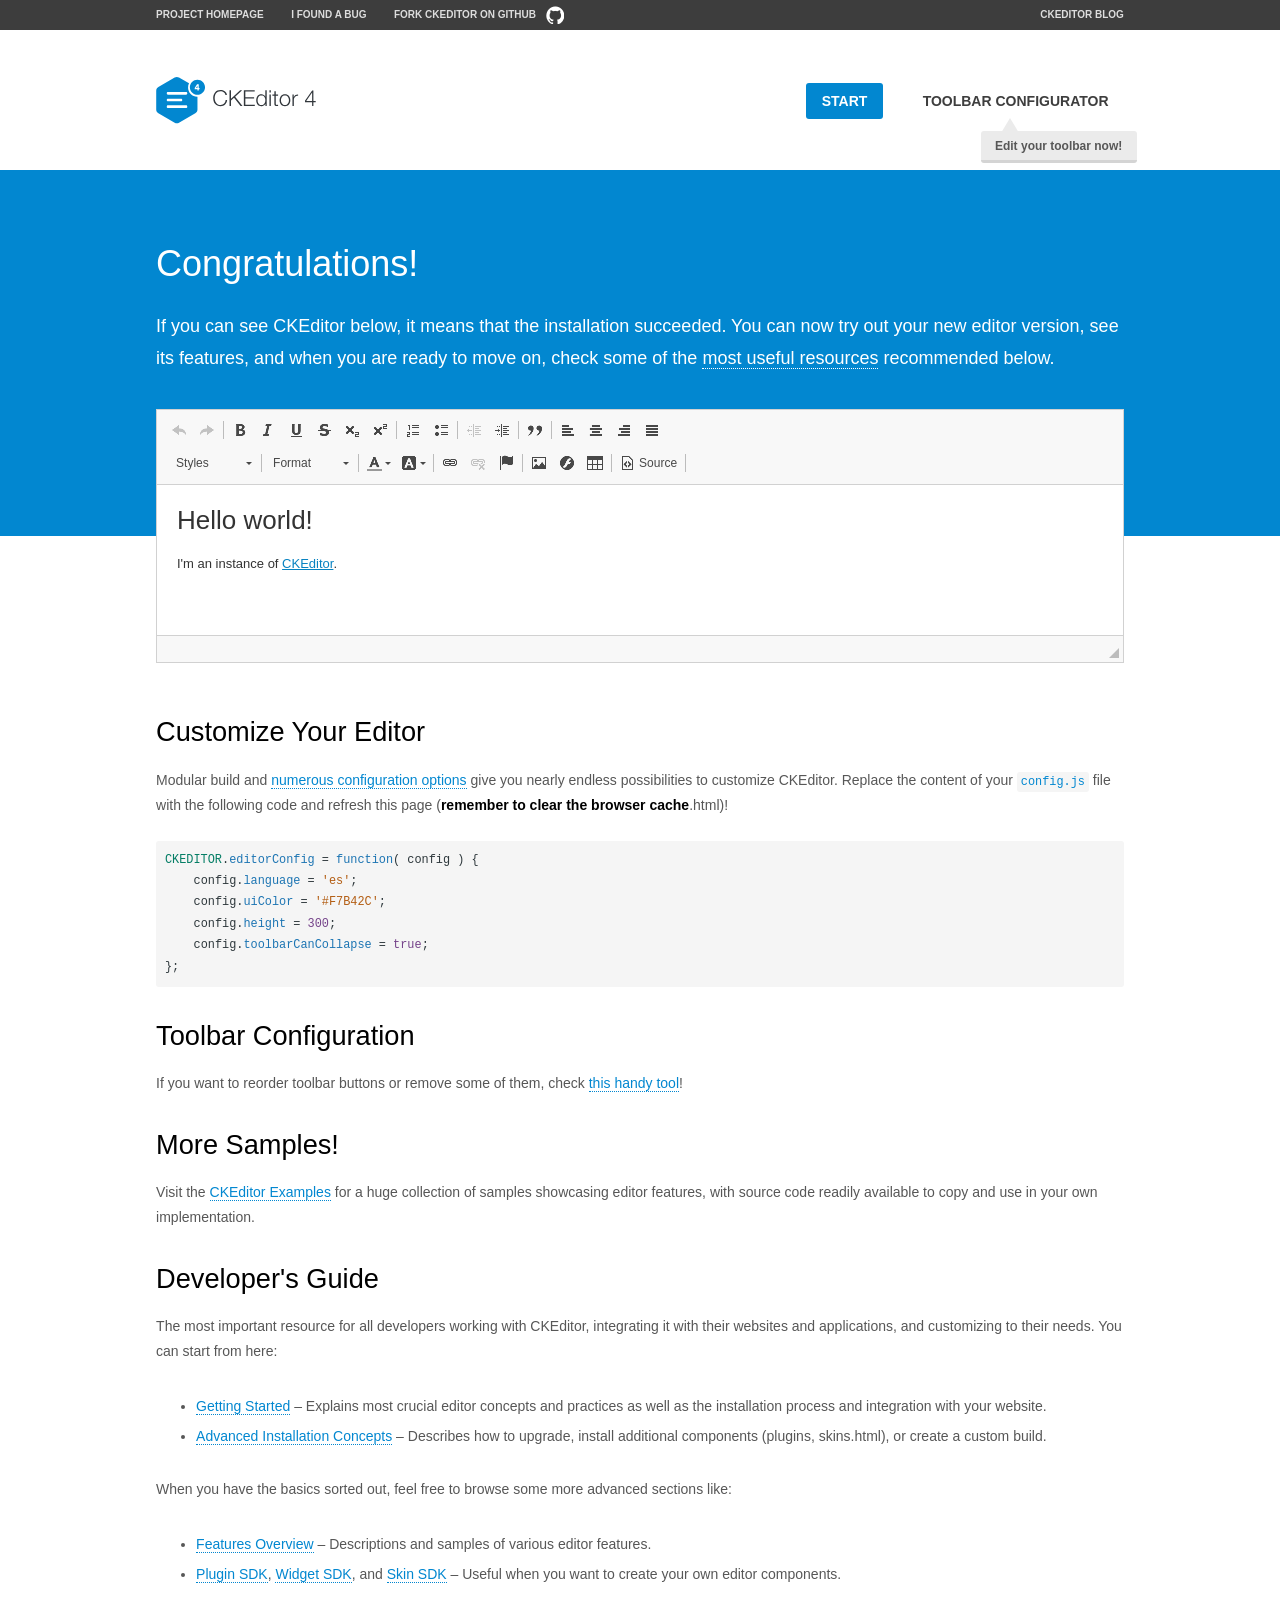
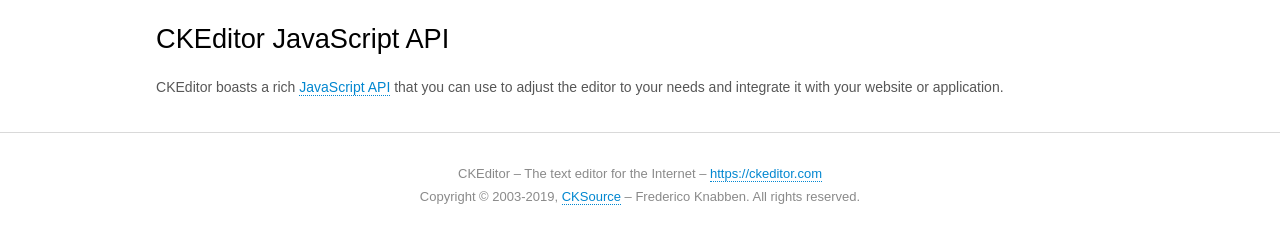
<file: public/themes/backend/default/vendor/ckeditor/samples/index.html>
<!DOCTYPE html>
<!--
Copyright (c) 2003-2019, CKSource - Frederico Knabben. All rights reserved.
For licensing, see LICENSE.md or https://ckeditor.com/legal/ckeditor-oss-license
-->
<html lang="en">
<head>
	<meta charset="utf-8">
	<title>CKEditor Sample</title>
	<script src="../ckeditor.js"></script>
	<script src="js/sample.js"></script>
	<link rel="stylesheet" href="css/samples.css">
	<link rel="stylesheet" href="toolbarconfigurator/lib/codemirror/neo.css">
	<meta name="viewport" content="width=device-width,initial-scale=1">
	<meta name="description" content="Try the latest sample of CKEditor 4 and learn more about customizing your WYSIWYG editor with endless possibilities.">
</head>
<body id="main">

<nav class="navigation-a">
	<div class="grid-container">
		<ul class="navigation-a-left grid-width-70">
			<li><a href="https://ckeditor.com/ckeditor-4/">Project Homepage</a></li>
			<li><a href="https://github.com/ckeditor/ckeditor4/issues">I found a bug</a></li>
			<li><a href="https://github.com/ckeditor/ckeditor4" class="icon-pos-right icon-navigation-a-github">Fork CKEditor on GitHub</a></li>
		</ul>
		<ul class="navigation-a-right grid-width-30">
			<li><a href="https://ckeditor.com/blog/">CKEditor Blog</a></li>
		</ul>
	</div>
</nav>

<header class="header-a">
	<div class="grid-container">
		<h1 class="header-a-logo grid-width-30">
			<a href="index.html"><img src="img/logo.svg" onerror="this.src='img/logo.png'; this.onerror=null;" alt="CKEditor Sample"></a>
		</h1>

		<nav class="navigation-b grid-width-70">
			<ul>
				<li><a href="index.html" class="button-a button-a-background">Start</a></li>
				<li><a href="toolbarconfigurator/index.html" class="button-a">Toolbar configurator <span class="balloon-a balloon-a-nw">Edit your toolbar now!</span></a></li>
			</ul>
		</nav>
	</div>
</header>

<main>
	<div class="adjoined-top">
		<div class="grid-container">
			<div class="content grid-width-100">
				<h1>Congratulations!</h1>
				<p>
					If you can see CKEditor below, it means that the installation succeeded.
					You can now try out your new editor version, see its features, and when you are ready to move on, check some of the <a href="#sample-customize">most useful resources</a> recommended below.
				</p>
			</div>
		</div>
	</div>
	<div class="adjoined-bottom">
		<div class="grid-container">
			<div class="grid-width-100">
				<div id="editor">
					<h1>Hello world!</h1>
					<p>I'm an instance of <a href="https://ckeditor.com">CKEditor</a>.</p>
				</div>
			</div>
		</div>
	</div>

	<div class="grid-container">
		<div class="content grid-width-100">
			<section id="sample-customize">
				<h2>Customize Your Editor</h2>
				<p>Modular build and <a href="https://ckeditor.com/docs/ckeditor4/latest/guide/dev_configuration.html">numerous configuration options</a> give you nearly endless possibilities to customize CKEditor. Replace the content of your <code><a href="../config.js">config.js</a></code> file with the following code and refresh this page (<strong>remember to clear the browser cache</strong>.html)!</p>
		<pre class="cm-s-neo CodeMirror"><code><span style="padding-right: 0.1px;"><span class="cm-variable">CKEDITOR</span>.<span class="cm-property">editorConfig</span> <span class="cm-operator">=</span> <span class="cm-keyword">function</span>( <span class="cm-def">config</span> ) {</span>
<span style="padding-right: 0.1px;"><span class="cm-tab">	</span><span class="cm-variable-2">config</span>.<span class="cm-property">language</span> <span class="cm-operator">=</span> <span class="cm-string">'es'</span>;</span>
<span style="padding-right: 0.1px;"><span class="cm-tab">	</span><span class="cm-variable-2">config</span>.<span class="cm-property">uiColor</span> <span class="cm-operator">=</span> <span class="cm-string">'#F7B42C'</span>;</span>
<span style="padding-right: 0.1px;"><span class="cm-tab">	</span><span class="cm-variable-2">config</span>.<span class="cm-property">height</span> <span class="cm-operator">=</span> <span class="cm-number">300</span>;</span>
<span style="padding-right: 0.1px;"><span class="cm-tab">	</span><span class="cm-variable-2">config</span>.<span class="cm-property">toolbarCanCollapse</span> <span class="cm-operator">=</span> <span class="cm-atom">true</span>;</span>
<span style="padding-right: 0.1px;">};</span></code></pre>
			</section>

			<section>
				<h2>Toolbar Configuration</h2>
				<p>If you want to reorder toolbar buttons or remove some of them, check <a href="toolbarconfigurator/index.html">this handy tool</a>!</p>
			</section>

			<section>
				<h2>More Samples!</h2>
				<p>Visit the <a href="https://ckeditor.com/docs/ckeditor4/latest/examples/index.html">CKEditor Examples</a> for a huge collection of samples showcasing editor features, with source code readily available to copy and use in your own implementation.</p>
			</section>

			<section>
				<h2>Developer's Guide</h2>
				<p>The most important resource for all developers working with CKEditor, integrating it with their websites and applications, and customizing to their needs. You can start from here:</p>
				<ul>
					<li><a href="https://ckeditor.com/docs/ckeditor4/latest/guide/dev_installation.html">Getting Started</a> &ndash; Explains most crucial editor concepts and practices as well as the installation process and integration with your website.</li>
					<li><a href="https://ckeditor.com/docs/ckeditor4/latest/guide/dev_advanced_installation.html">Advanced Installation Concepts</a> &ndash; Describes how to upgrade, install additional components (plugins, skins.html), or create a custom build.</li>
				</ul>
					<p>When you have the basics sorted out, feel free to browse some more advanced sections like:</p>
				<ul>
					<li><a href="https://ckeditor.com/docs/ckeditor4/latest/features/index.html">Features Overview</a> &ndash; Descriptions and samples of various editor features.</li>
					<li><a href="https://ckeditor.com/docs/ckeditor4/latest/guide/plugin_sdk_intro.html">Plugin SDK</a>, <a href="https://ckeditor.com/docs/ckeditor4/latest/guide/widget_sdk_intro.html">Widget SDK</a>, and <a href="https://ckeditor.com/docs/ckeditor4/latest/guide/skin_sdk_intro.html">Skin SDK</a> &ndash; Useful when you want to create your own editor components.</li>
				</ul>
			</section>

			<section>
				<h2>CKEditor JavaScript API</h2>
				<p>CKEditor boasts a rich <a href="https://ckeditor.com/docs/ckeditor4/latest/api/index.html">JavaScript API</a> that you can use to adjust the editor to your needs and integrate it with your website or application.</p>
			</section>
		</div>
	</div>
</main>

<footer class="footer-a grid-container">
	<div class="grid-container">
		<p class="grid-width-100">
			CKEditor &ndash; The text editor for the Internet &ndash; <a class="samples" href="https://ckeditor.com/">https://ckeditor.com</a>
		</p>
		<p class="grid-width-100" id="copy">
			Copyright &copy; 2003-2019, <a class="samples" href="https://cksource.com/">CKSource</a> &ndash; Frederico Knabben. All rights reserved.
		</p>
	</div>
</footer>
<script>
	initSample();
</script>

</body>
</html>
</file>
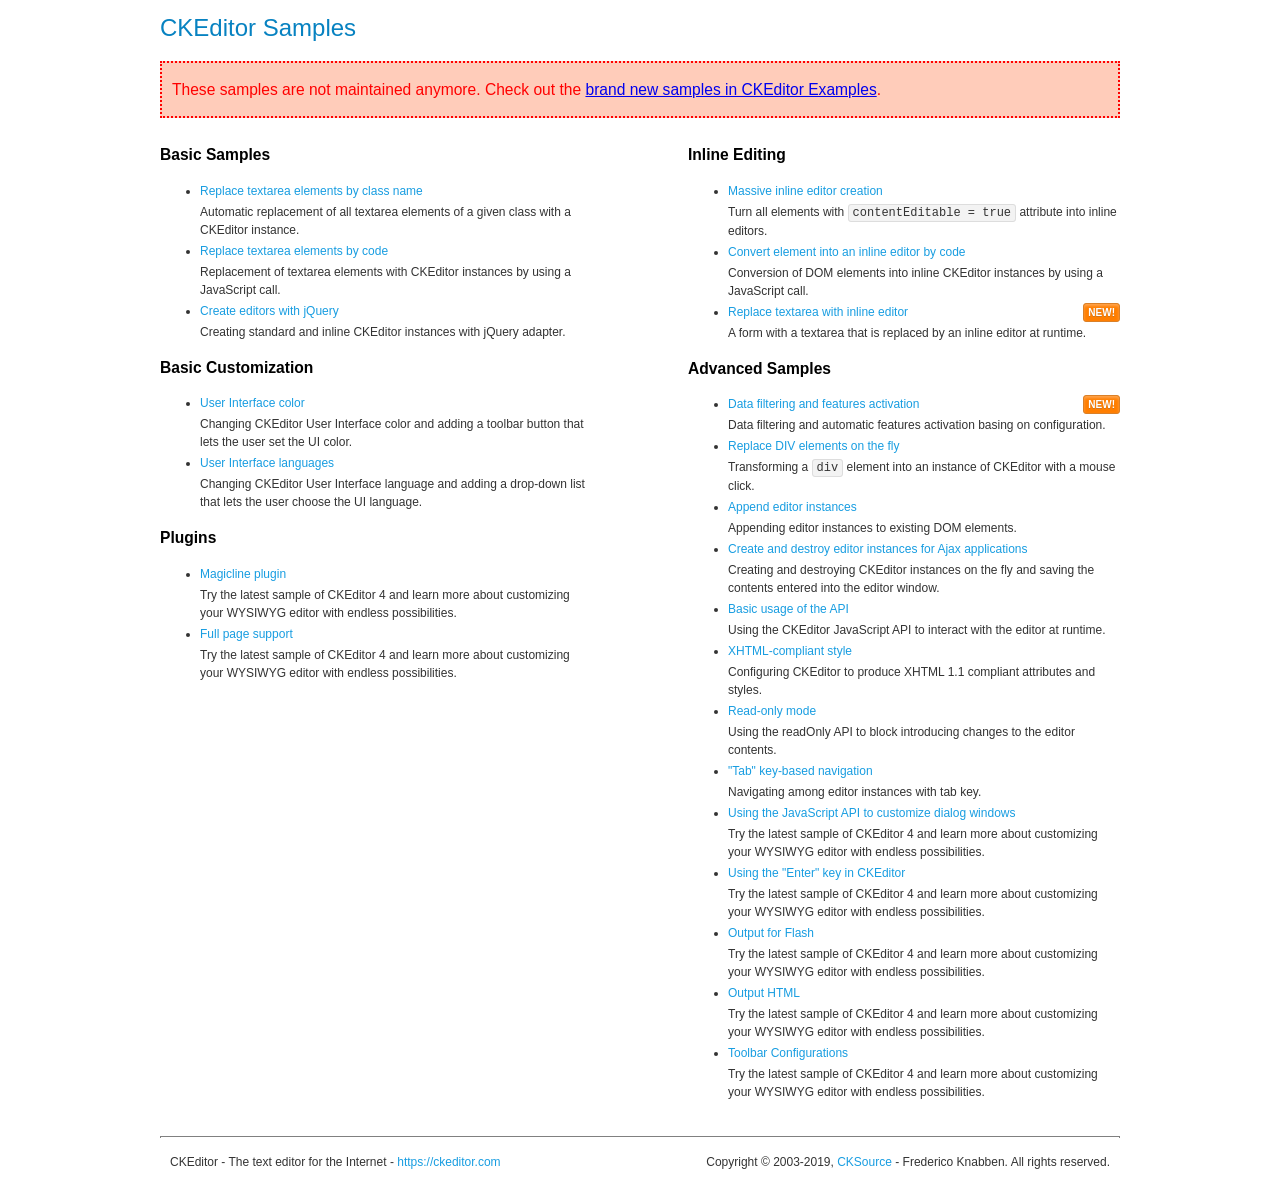
<file: public/themes/backend/default/vendor/ckeditor/samples/old/index.html>
<!DOCTYPE html>
<!--
Copyright (c) 2003-2019, CKSource - Frederico Knabben. All rights reserved.
For licensing, see LICENSE.md or https://ckeditor.com/legal/ckeditor-oss-license
-->
<html lang="en">
<head>
	<meta charset="utf-8">
	<title>CKEditor Samples</title>
	<link rel="stylesheet" href="sample.css">
	<meta name="description" content="Try the latest sample of CKEditor 4 and learn more about customizing your WYSIWYG editor with endless possibilities.">
</head>
<body>
	<h1 class="samples">
		CKEditor Samples
	</h1>
	<div class="warning deprecated">
		These samples are not maintained anymore. Check out the <a href="https://ckeditor.com/docs/ckeditor4/latest/examples/index.html">brand new samples in CKEditor Examples</a>.
	</div>
	<div class="twoColumns">
		<div class="twoColumnsLeft">
			<h2 class="samples">
				Basic Samples
			</h2>
			<dl class="samples">
				<dt><a class="samples" href="replacebyclass.html">Replace textarea elements by class name</a></dt>
				<dd>Automatic replacement of all textarea elements of a given class with a CKEditor instance.</dd>

				<dt><a class="samples" href="replacebycode.html">Replace textarea elements by code</a></dt>
				<dd>Replacement of textarea elements with CKEditor instances by using a JavaScript call.</dd>

				<dt><a class="samples" href="jquery.html">Create editors with jQuery</a></dt>
				<dd>Creating standard and inline CKEditor instances with jQuery adapter.</dd>
			</dl>

			<h2 class="samples">
				Basic Customization
			</h2>
			<dl class="samples">
				<dt><a class="samples" href="uicolor.html">User Interface color</a></dt>
				<dd>Changing CKEditor User Interface color and adding a toolbar button that lets the user set the UI color.</dd>

				<dt><a class="samples" href="uilanguages.html">User Interface languages</a></dt>
				<dd>Changing CKEditor User Interface language and adding a drop-down list that lets the user choose the UI language.</dd>
			</dl>


			<h2 class="samples">Plugins</h2>
<dl class="samples">
<dt><a class="samples" href="magicline/magicline.html">Magicline plugin</a></dt>
<dd>Try the latest sample of CKEditor 4 and learn more about customizing your WYSIWYG editor with endless possibilities.</dd>

<dt><a class="samples" href="wysiwygarea/fullpage.html">Full page support</a></dt>
<dd>Try the latest sample of CKEditor 4 and learn more about customizing your WYSIWYG editor with endless possibilities.</dd>
</dl>
		</div>
		<div class="twoColumnsRight">
			<h2 class="samples">
				Inline Editing
			</h2>
			<dl class="samples">
				<dt><a class="samples" href="inlineall.html">Massive inline editor creation</a></dt>
				<dd>Turn all elements with <code>contentEditable = true</code> attribute into inline editors.</dd>

				<dt><a class="samples" href="inlinebycode.html">Convert element into an inline editor by code</a></dt>
				<dd>Conversion of DOM elements into inline CKEditor instances by using a JavaScript call.</dd>

				<dt><a class="samples" href="inlinetextarea.html">Replace textarea with inline editor</a> <span class="new">New!</span></dt>
				<dd>A form with a textarea that is replaced by an inline editor at runtime.</dd>

				
			</dl>

			<h2 class="samples">
				Advanced Samples
			</h2>
			<dl class="samples">
				<dt><a class="samples" href="datafiltering.html">Data filtering and features activation</a> <span class="new">New!</span></dt>
				<dd>Data filtering and automatic features activation basing on configuration.</dd>

				<dt><a class="samples" href="divreplace.html">Replace DIV elements on the fly</a></dt>
				<dd>Transforming a <code>div</code> element into an instance of CKEditor with a mouse click.</dd>

				<dt><a class="samples" href="appendto.html">Append editor instances</a></dt>
				<dd>Appending editor instances to existing DOM elements.</dd>

				<dt><a class="samples" href="ajax.html">Create and destroy editor instances for Ajax applications</a></dt>
				<dd>Creating and destroying CKEditor instances on the fly and saving the contents entered into the editor window.</dd>

				<dt><a class="samples" href="api.html">Basic usage of the API</a></dt>
				<dd>Using the CKEditor JavaScript API to interact with the editor at runtime.</dd>

				<dt><a class="samples" href="xhtmlstyle.html">XHTML-compliant style</a></dt>
				<dd>Configuring CKEditor to produce XHTML 1.1 compliant attributes and styles.</dd>

				<dt><a class="samples" href="readonly.html">Read-only mode</a></dt>
				<dd>Using the readOnly API to block introducing changes to the editor contents.</dd>

				<dt><a class="samples" href="tabindex.html">"Tab" key-based navigation</a></dt>
				<dd>Navigating among editor instances with tab key.</dd>


				
<dt><a class="samples" href="dialog/dialog.html">Using the JavaScript API to customize dialog windows</a></dt>
<dd>Try the latest sample of CKEditor 4 and learn more about customizing your WYSIWYG editor with endless possibilities.</dd>

<dt><a class="samples" href="enterkey/enterkey.html">Using the &quot;Enter&quot; key in CKEditor</a></dt>
<dd>Try the latest sample of CKEditor 4 and learn more about customizing your WYSIWYG editor with endless possibilities.</dd>

<dt><a class="samples" href="htmlwriter/outputforflash.html">Output for Flash</a></dt>
<dd>Try the latest sample of CKEditor 4 and learn more about customizing your WYSIWYG editor with endless possibilities.</dd>

<dt><a class="samples" href="htmlwriter/outputhtml.html">Output HTML</a></dt>
<dd>Try the latest sample of CKEditor 4 and learn more about customizing your WYSIWYG editor with endless possibilities.</dd>

<dt><a class="samples" href="toolbar/toolbar.html">Toolbar Configurations</a></dt>
<dd>Try the latest sample of CKEditor 4 and learn more about customizing your WYSIWYG editor with endless possibilities.</dd>

			</dl>
		</div>
	</div>
	<div id="footer">
		<hr>
		<p>
			CKEditor - The text editor for the Internet - <a class="samples" href="https://ckeditor.com/">https://ckeditor.com</a>
		</p>
		<p id="copy">
			Copyright &copy; 2003-2019, <a class="samples" href="https://cksource.com/">CKSource</a> - Frederico Knabben. All rights reserved.
		</p>
	</div>
</body>
</html>
</file>
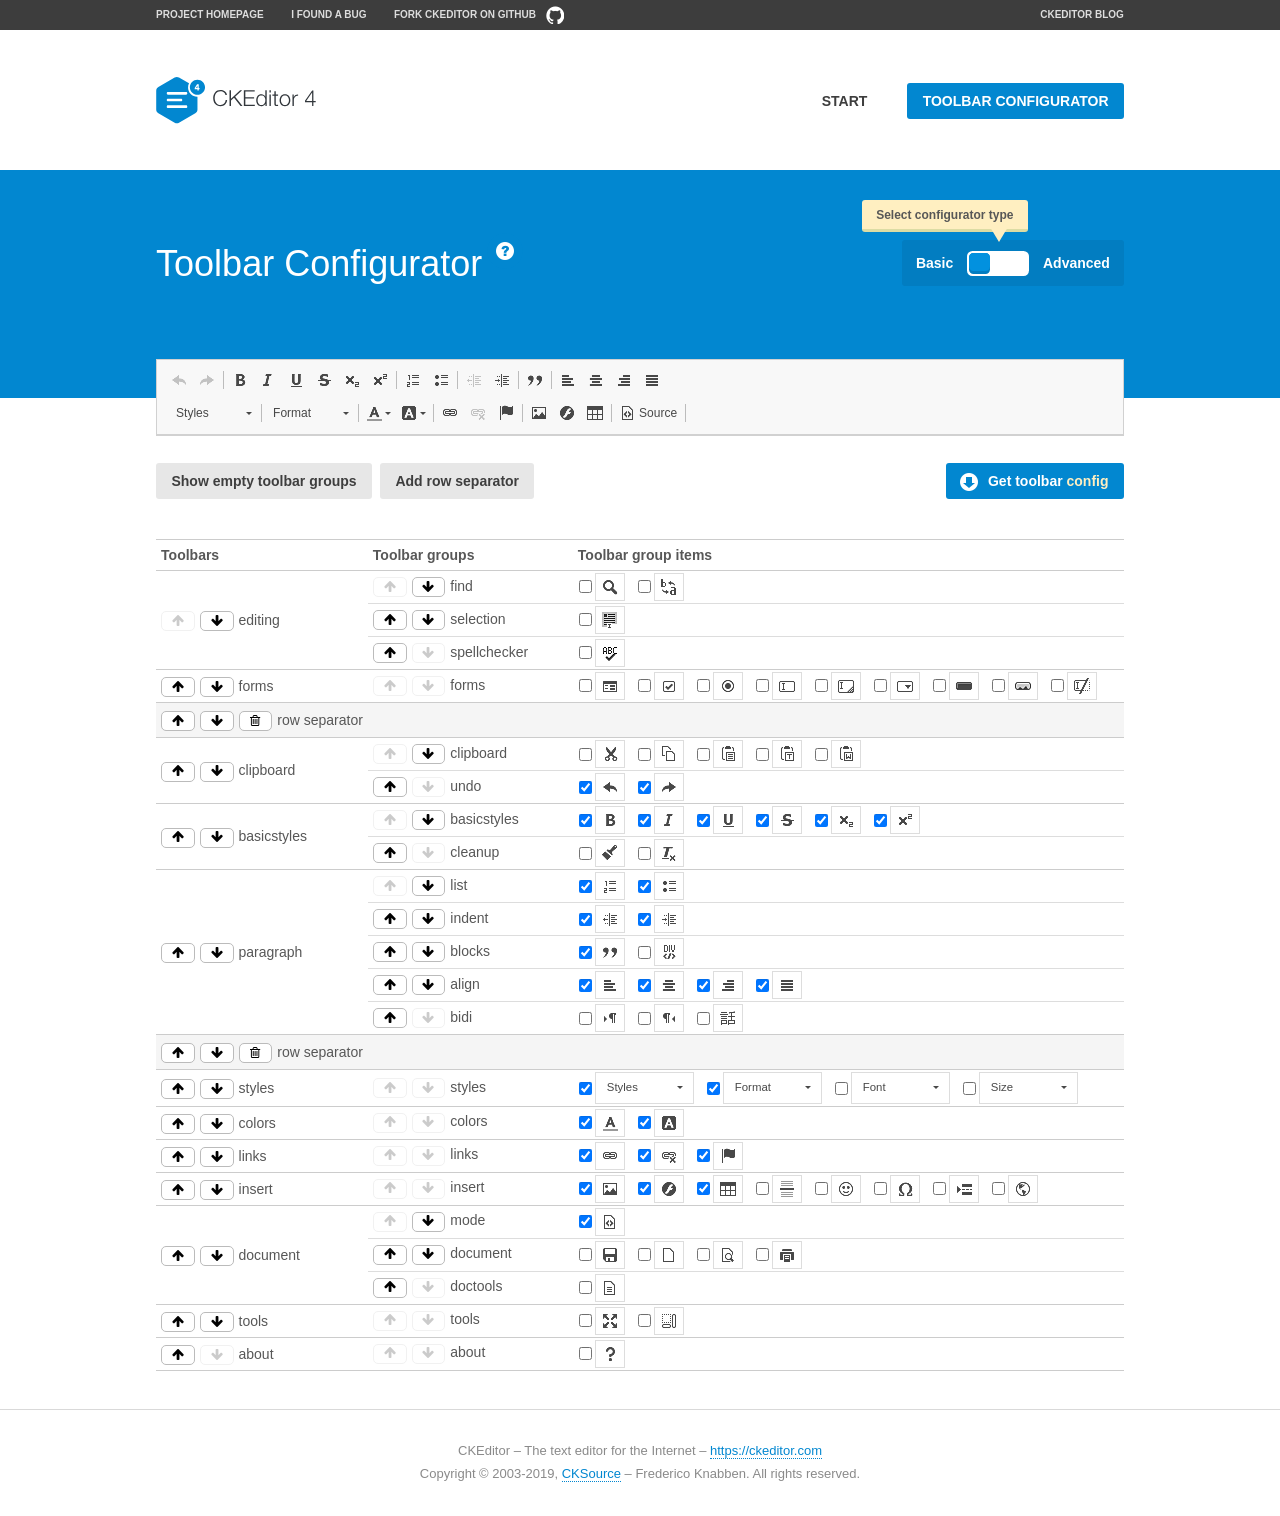
<file: public/themes/backend/default/vendor/ckeditor/samples/toolbarconfigurator/index.html>
<!DOCTYPE html>
<!--
Copyright (c) 2003-2019, CKSource - Frederico Knabben. All rights reserved.
For licensing, see LICENSE.md or https://ckeditor.com/legal/ckeditor-oss-license
-->
<!--[if IE 8]><html class="ie8"><![endif]-->
<!--[if gt IE 8]><html><![endif]-->
<!--[if !IE]><!--><html lang="en"><!--<![endif]-->
<head>
	<meta charset="utf-8">
	<title>Toolbar Configurator</title>
	<script src="../../ckeditor.js"></script>
	<script>
		if ( CKEDITOR.env.ie && CKEDITOR.env.version < 9 )
			CKEDITOR.tools.enableHtml5Elements( document );
	</script>
	<link rel="stylesheet" href="lib/codemirror/codemirror.css">
	<link rel="stylesheet" href="lib/codemirror/show-hint.css">
	<link rel="stylesheet" href="lib/codemirror/neo.css">
	<link rel="stylesheet" href="css/fontello.css">
	<link rel="stylesheet" href="../css/samples.css">
	<meta name="description" content="Try the latest sample of CKEditor 4 and learn more about customizing your WYSIWYG editor with endless possibilities.">
</head>
<body id="toolbar">

<nav class="navigation-a">
	<div class="grid-container">
		<ul class="navigation-a-left grid-width-70">
			<li><a href="https://ckeditor.com/ckeditor-4/">Project Homepage</a></li>
			<li><a href="https://github.com/ckeditor/ckeditor4/issues">I found a bug</a></li>
			<li><a href="https://github.com/ckeditor/ckeditor4" class="icon-pos-right icon-navigation-a-github">Fork CKEditor on GitHub</a></li>
		</ul>
		<ul class="navigation-a-right grid-width-30">
			<li><a href="https://ckeditor.com/blog/">CKEditor Blog</a></li>
		</ul>
	</div>
</nav>

<header class="header-a">
	<div class="grid-container">
		<h1 class="header-a-logo grid-width-30">
			<a href="../index.html"><img src="../img/logo.svg" onerror="this.src='../img/logo.png'; this.onerror=null;" alt="CKEditor Logo"></a>
		</h1>
		<nav class="navigation-b grid-width-70">
			<ul>
				<li><a href="../index.html"  class="button-a">Start</a></li>
				<li><a href="index.html"  class="button-a button-a-background">Toolbar configurator</a></li>
			</ul>
		</nav>
	</div>
</header>

<main>
	<div class="adjoined-top">
		<div class="grid-container">
			<div class="content grid-width-100">
				<div class="grid-container-nested">
					<h1 class="grid-width-60">
						Toolbar Configurator
						<a href="#help-content" type="button" title="Configurator help" id="help" class="button-a button-a-background button-a-no-text icon-pos-left icon-question-mark">Help</a>
					</h1>

					<div class="grid-width-40 grid-switch-magic">
						<div class="switch">
							<span class="balloon-a balloon-a-se">Select configurator type</span>
							<input type="radio" name="radio" data-num="1" id="radio-basic" />
							<input type="radio" name="radio" data-num="2" id="radio-advanced" />
							<label data-for="1" for="radio-basic">Basic</label>
							<span class="switch-inner">
								<span class="handler"></span>
							</span>
							<label data-for="2" for="radio-advanced">Advanced</label>
						</div>
					</div>
				</div>
			</div>
		</div>
	</div>
	<div class="adjoined-bottom">
		<div class="grid-container">
			<div class="grid-width-100">
				<div class="editors-container">
					<div id="editor-basic"></div>
					<div id="editor-advanced"></div>
				</div>
			</div>
		</div>
	</div>

	<div class="grid-container configurator">
		<div class="content grid-width-100">
			<div class="configurator">
				<div>
					<div id="toolbarModifierWrapper"></div>
				</div>
			</div>
		</div>
	</div>

	<div id="help-content">
		<div class="grid-container">
			<div class="grid-width-100">
				<h2>What Am I Doing Here?</h2>

				<div class="grid-container grid-container-nested">
					<div class="basic">
						<div class="grid-width-50">
							<p>Arrange <a href="https://ckeditor.com/docs/ckeditor4/latest/api/CKEDITOR_config.html#cfg-toolbarGroups">toolbar groups</a>, toggle <a href="https://ckeditor.com/docs/ckeditor4/latest/api/CKEDITOR_config.html#cfg-removeButtons">button visibility</a> according to your needs and get your toolbar configuration.</p>
							<p>You can replace the content of the <a href="../../config.js"><code>config.js</code></a> file with the generated configuration. If you already set some configuration options you will need to merge both configurations.</p>
						</div>
						<div class="grid-width-50">
							<p>Read more about different ways of <a href="https://ckeditor.com/docs/ckeditor4/latest/guide/dev_configuration.html">setting configuration</a> and do not forget about <strong>clearing browser cache</strong>.</p>
							<p>Arranging toolbar groups is the recommended way of configuring the toolbar, but if you need more freedom you can use the <a href="#advanced">advanced configurator</a>.</p>
						</div>
					</div>
					<div class="advanced" style="display: none;">
						<div class="grid-width-50">
							<p>With this code editor you can edit your <a href="https://ckeditor.com/docs/ckeditor4/latest/api/CKEDITOR_config.html#cfg-toolbar">toolbar configuration</a> live.</p>
							<p>You can replace the content of the <a href="../../config.js"><code>config.js</code></a> file with the generated configuration. If you already set some configuration options you will need to merge both configurations.</p>
						</div>
						<div class="grid-width-50">
							<p>Read more about different ways of <a href="https://ckeditor.com/docs/ckeditor4/latest/guide/dev_configuration.html">setting configuration</a> and do not forget about <strong>clearing browser cache</strong>.</p>
						</div>
					</div>
				</div>

				<p class="grid-container grid-container-nested">
					<button type="button" class="help-content-close grid-width-100 button-a button-a-background">Got it. Let's play!</button>
				</p>
			</div>
		</div>
	</div>
</main>

<footer class="footer-a grid-container">
	<p class="grid-width-100">
		CKEditor &ndash; The text editor for the Internet &ndash; <a class="samples" href="https://ckeditor.com/">https://ckeditor.com</a>
	</p>
	<p class="grid-width-100" id="copy">
		Copyright &copy; 2003-2019, <a class="samples" href="https://cksource.com/">CKSource</a> &ndash; Frederico Knabben. All rights reserved.
	</p>
</footer>

<script src="lib/codemirror/codemirror.js"></script>
<script src="lib/codemirror/javascript.js"></script>
<script src="lib/codemirror/show-hint.js"></script>

<script src="js/fulltoolbareditor.js"></script>
<script src="js/abstracttoolbarmodifier.js"></script>
<script src="js/toolbarmodifier.js"></script>
<script src="js/toolbartextmodifier.js"></script>
<script src="../js/sf.js"></script>

<script>
	( function() {
		'use strict';

		var mode = ( window.location.hash.substr( 1 ) === 'advanced' ) ? 'advanced' : 'basic',
			configuratorSection = CKEDITOR.document.findOne( 'main > .grid-container.configurator' ),
			basicInstruction = CKEDITOR.document.findOne( '#help-content .basic' ),
			advancedInstruction = CKEDITOR.document.findOne( '#help-content .advanced' ),

			// Configurator mode switcher.
			modeSwitchBasic = CKEDITOR.document.getById( 'radio-basic' ),
			modeSwitchAdvanced = CKEDITOR.document.getById( 'radio-advanced' );

		// Initial setup
		function updateSwitcher() {
			if ( mode === 'advanced' ) {
				modeSwitchAdvanced.$.checked = true;
			} else {
				modeSwitchBasic.$.checked = true;
			}
		}

		updateSwitcher();

		CKEDITOR.document.getWindow().on( 'hashchange', function( e ) {
			var hash = window.location.hash.substr( 1 );
			if ( !( hash === 'advanced' || hash === 'basic' ) ) {
				return;
			}
			mode = hash;
			onToolbarsDone( mode );
		} );

		CKEDITOR.document.getWindow().on( 'resize', function() {
			updateToolbar( ( mode === 'basic' ? toolbarModifier : toolbarTextModifier )[ 'editorInstance' ] );
		} );

		function onRefresh( modifier ) {
			modifier = modifier || this;

			if ( mode === 'basic' && modifier instanceof ToolbarConfigurator.ToolbarTextModifier ) {
				return;
			}

			// CodeMirror container becomes visible, so we need to refresh and to avoid rendering problems.
			if ( mode === 'advanced' && modifier instanceof ToolbarConfigurator.ToolbarTextModifier ) {
				modifier.codeContainer.refresh();
			}

			updateToolbar( modifier.editorInstance );
		}

		function updateToolbar( editor ) {
			var editorContainer = editor.container;

			// Not always editor is loaded.
			if ( !editorContainer ) {
				return;
			}

			var displayStyle = editorContainer.getStyle( 'display' );

			editorContainer.setStyle( 'display', 'block' );

			var newHeight = editorContainer.getSize( 'height' );

			var newMarginTop = parseInt( editorContainer.getComputedStyle( 'margin-top' ), 10 );
			newMarginTop = ( isNaN( newMarginTop ) ? 0 : Number( newMarginTop ) );

			var newMarginBottom = parseInt( editorContainer.getComputedStyle( 'margin-bottom' ), 10 );
			newMarginBottom = ( isNaN( newMarginBottom ) ? 0 : Number( newMarginBottom ) );

			var result = newHeight + newMarginTop + newMarginBottom;

			editorContainer.setStyle( 'display', displayStyle );

			editor.container.getAscendant( 'div' ).setStyle( 'height', result + 'px' );
		}

		var toolbarModifier = new ToolbarConfigurator.ToolbarModifier( 'editor-basic' );

		var done = 0;
		toolbarModifier.init( onToolbarInit );
		toolbarModifier.onRefresh = onRefresh;

		CKEDITOR.document.getById( 'toolbarModifierWrapper' ).append( toolbarModifier.mainContainer );

		var toolbarTextModifier = new ToolbarConfigurator.ToolbarTextModifier( 'editor-advanced' );
		toolbarTextModifier.init( onToolbarInit );
		toolbarTextModifier.onRefresh = onRefresh;

		function onToolbarInit() {
			if ( ++done === 2 ) {
				onToolbarsDone();

				positionSticky.watch( CKEDITOR.document.findOne( '.toolbar' ), function() {
					return mode === 'advanced';
				} );
			}
		}

		function onToolbarsDone() {
			if ( mode === 'basic' ) {
				toggleModeBasic( false );
			} else {
				toggleModeAdvanced( false );
			}

			updateSwitcher();

			setTimeout( function() {
				CKEDITOR.document.findOne( '.editors-container' ).addClass( 'active' );
				CKEDITOR.document.findOne( '#toolbarModifierWrapper' ).addClass( 'active' );
			}, 200 );
		}

		CKEDITOR.document.getById( 'toolbarModifierWrapper' ).append( toolbarTextModifier.mainContainer );

		function toogleModeSwitch( onElement, offElement, onModifier, offModifier ) {
			onElement.addClass( 'fancy-button-active' );
			offElement.removeClass( 'fancy-button-active' );

			onModifier.showUI();
			offModifier.hideUI();
		}

		function toggleModeBasic( callOnRefresh ) {
			callOnRefresh = ( callOnRefresh !== false );
			mode = 'basic';
			window.location.hash = '#basic';
			toogleModeSwitch( modeSwitchBasic, modeSwitchAdvanced, toolbarModifier, toolbarTextModifier );

			configuratorSection.removeClass( 'freed-width' );
			basicInstruction.show();
			advancedInstruction.hide();

			callOnRefresh && onRefresh( toolbarModifier );
		}

		function toggleModeAdvanced( callOnRefresh ) {
			callOnRefresh = ( callOnRefresh !== false );
			mode = 'advanced';
			window.location.hash = '#advanced';
			toogleModeSwitch( modeSwitchAdvanced, modeSwitchBasic, toolbarTextModifier, toolbarModifier );

			configuratorSection.addClass( 'freed-width' );
			advancedInstruction.show();
			basicInstruction.hide();

			callOnRefresh && onRefresh( toolbarTextModifier );
		}

		modeSwitchBasic.on( 'click', toggleModeBasic );
		modeSwitchAdvanced.on( 'click', toggleModeAdvanced );

		//
		// Position:sticky for the toolbar.
		//

		// Will make elements behave like they were styled with position:sticky.
		var positionSticky = {
			// Store object: {
			// 		element: CKEDITOR.dom.element, // Element which will float.
			// 		placeholder: CKEDITOR.dom.element, // Placeholder which is place to prevent page bounce.
			// 		isFixed: boolean // Whether element float now.
			// }
			watched: [],

			active: [],

			staticContainer: null,

			init: function() {
				var element = CKEDITOR.dom.element.createFromHtml(
					'<div class="staticContainer">' +
						'<div class="grid-container" >' +
							'<div class="grid-width-100">' +
								'<div class="inner"></div>' +
							'</div>' +
						'</div>' +
					'</div>' );

				this.staticContainer = element.findOne( '.inner' );

				CKEDITOR.document.getBody().append( element );
			},

			watch: function( element, preventFunc ) {
				this.watched.push( {
					element: element,
					placeholder: new CKEDITOR.dom.element( 'div' ),
					isFixed: false,
					preventFunc: preventFunc
				} );
			},

			checkAll: function() {
				for ( var i = 0; i < this.watched.length; i++ ) {
					this.check( this.watched[ i ] );
				}
			},

			check: function( element ) {
				var isFixed = element.isFixed;
				var shouldBeFixed = this.shouldBeFixed( element );

				// Nothing to be done.
				if ( isFixed === shouldBeFixed ) {
					return;
				}

				var placeholder = element.placeholder;

				if ( isFixed ) {
					// Unfixing.

					element.element.insertBefore( placeholder );
					placeholder.remove();

					element.element.removeStyle( 'margin' );

					this.active.splice( CKEDITOR.tools.indexOf( this.active, element ), 1 );

				} else {
					// Fixing.
					placeholder.setStyle( 'width', element.element.getSize( 'width' ) + 'px' );
					placeholder.setStyle( 'height', element.element.getSize( 'height' ) + 'px' );
					placeholder.setStyle( 'margin-bottom', element.element.getComputedStyle( 'margin-bottom' ) );
					placeholder.setStyle( 'display', element.element.getComputedStyle( 'display' ) );
					placeholder.insertAfter( element.element );

					this.staticContainer.append( element.element );

					this.active.push( element );
				}

				element.isFixed = !element.isFixed;
			},

			shouldBeFixed: function( element ) {
				if ( element.preventFunc && element.preventFunc() ) {
					return false;
				}

				// If element is already fixed we are checking it's placeholder.
				var related = ( element.isFixed ? element.placeholder : element.element ),
					clientRect = related.$.getBoundingClientRect(),
					staticHeight = this.staticContainer.getSize('height' ),
					elemHeight = element.element.getSize( 'height' );

				if ( element.isFixed ) {
					return ( clientRect.top + elemHeight < staticHeight );
				} else {
					return ( clientRect.top < staticHeight );
				}
			}
		};

		positionSticky.init();

		CKEDITOR.document.getWindow().on( 'scroll',
			new CKEDITOR.tools.eventsBuffer( 100, positionSticky.checkAll, positionSticky ).input
		);

		// Make the toolbar sticky.
		positionSticky.watch( CKEDITOR.document.findOne( '.editors-container' ) );

		// Help button and help-content.
		( function() {
			var helpButton = CKEDITOR.document.getById( 'help' ),
				helpContent = CKEDITOR.document.getById( 'help-content' );

			// Don't show help button on IE8 because it's unsupported by Pico Modal.
			if ( CKEDITOR.env.ie && CKEDITOR.env.version == 8 ) {
				helpButton.hide();
			} else {
				// Display help modal when the button is clicked.
				helpButton.on( 'click', function( evt ) {
					SF.modal( {
						// Clone modal content from DOM.
						content: helpContent.getHtml(),

						afterCreate: function( modal ) {
							// Enable modal content button to close the modal.
							new CKEDITOR.dom.element( modal.modalElem() ).findOne( '.help-content-close' ).once( 'click', modal.close );
						}
					} ).show();
				} );
			}
		} )();
	} )();
</script>
</body>
</html>
</file>
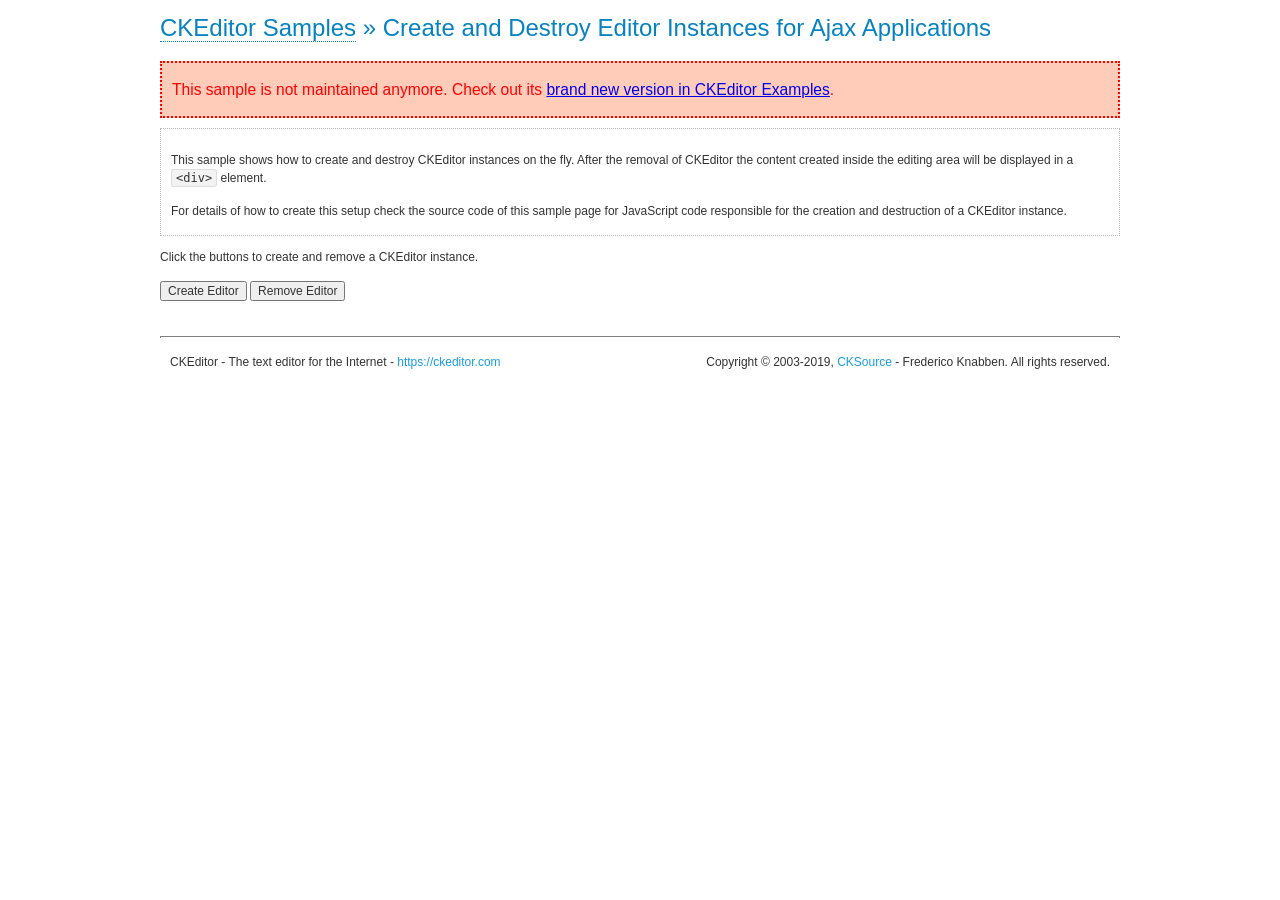
<file: public/themes/backend/default/vendor/ckeditor/samples/old/ajax.html>
<!DOCTYPE html>
<!--
Copyright (c) 2003-2019, CKSource - Frederico Knabben. All rights reserved.
For licensing, see LICENSE.md or https://ckeditor.com/legal/ckeditor-oss-license
-->
<html lang="en">
<head>
	<meta charset="utf-8">
	<title>Ajax &mdash; CKEditor Sample</title>
	<script src="../../ckeditor.js"></script>
	<link rel="stylesheet" href="sample.css">
	<meta name="description" content="Try the latest sample of CKEditor 4 and learn more about customizing your WYSIWYG editor with endless possibilities.">
	<script>

		var editor, html = '';

		function createEditor() {
			if ( editor )
				return;

			// Create a new editor inside the <div id="editor">, setting its value to html
			var config = {};
			editor = CKEDITOR.appendTo( 'editor', config, html );
		}

		function removeEditor() {
			if ( !editor )
				return;

			// Retrieve the editor contents. In an Ajax application, this data would be
			// sent to the server or used in any other way.
			document.getElementById( 'editorcontents' ).innerHTML = html = editor.getData();
			document.getElementById( 'contents' ).style.display = '';

			// Destroy the editor.
			editor.destroy();
			editor = null;
		}

	</script>
</head>
<body>
	<h1 class="samples">
		<a href="index.html">CKEditor Samples</a> &raquo; Create and Destroy Editor Instances for Ajax Applications
	</h1>
	<div class="warning deprecated">
		This sample is not maintained anymore. Check out its <a href="https://ckeditor.com/docs/ckeditor4/latest/examples/saveajax.html">brand new version in CKEditor Examples</a>.
	</div>
	<div class="description">
		<p>
			This sample shows how to create and destroy CKEditor instances on the fly. After the removal of CKEditor the content created inside the editing
			area will be displayed in a <code>&lt;div&gt;</code> element.
		</p>
		<p>
			For details of how to create this setup check the source code of this sample page
			for JavaScript code responsible for the creation and destruction of a CKEditor instance.
		</p>
	</div>
	<p>Click the buttons to create and remove a CKEditor instance.</p>
	<p>
		<input onclick="createEditor();" type="button" value="Create Editor">
		<input onclick="removeEditor();" type="button" value="Remove Editor">
	</p>
	<!-- This div will hold the editor. -->
	<div id="editor">
	</div>
	<div id="contents" style="display: none">
		<p>
			Edited Contents:
		</p>
		<!-- This div will be used to display the editor contents. -->
		<div id="editorcontents">
		</div>
	</div>
	<div id="footer">
		<hr>
		<p>
			CKEditor - The text editor for the Internet - <a class="samples" href="https://ckeditor.com/">https://ckeditor.com</a>
		</p>
		<p id="copy">
			Copyright &copy; 2003-2019, <a class="samples" href="https://cksource.com/">CKSource</a> - Frederico
			Knabben. All rights reserved.
		</p>
	</div>
</body>
</html>
</file>
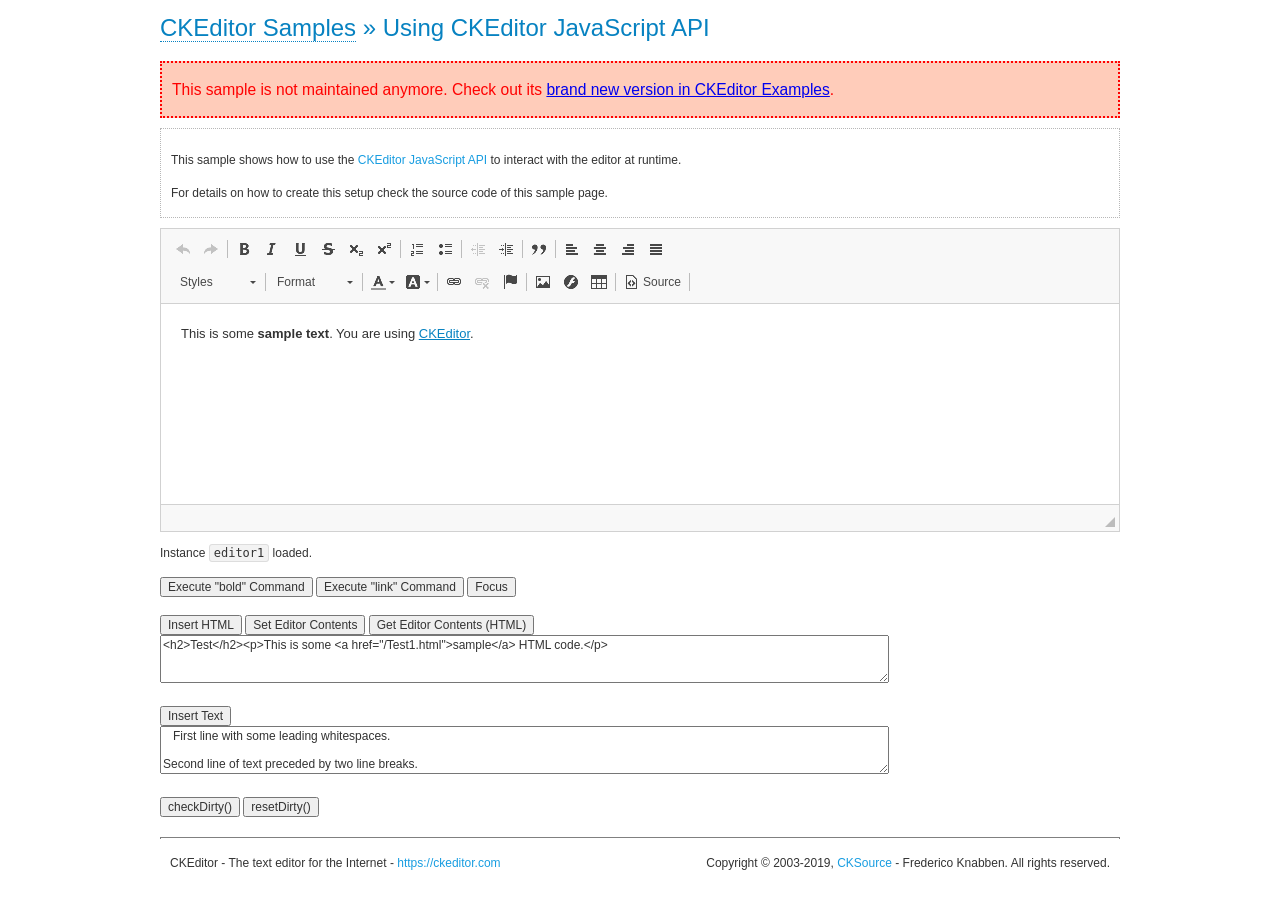
<file: public/themes/backend/default/vendor/ckeditor/samples/old/api.html>
<!DOCTYPE html>
<!--
Copyright (c) 2003-2019, CKSource - Frederico Knabben. All rights reserved.
For licensing, see LICENSE.md or https://ckeditor.com/legal/ckeditor-oss-license
-->
<html lang="en">
<head>
	<meta charset="utf-8">
	<title>API Usage &mdash; CKEditor Sample</title>
	<script src="../../ckeditor.js"></script>
	<link href="sample.css" rel="stylesheet">
	<meta name="description" content="Try the latest sample of CKEditor 4 and learn more about customizing your WYSIWYG editor with endless possibilities.">
	<script>

// The instanceReady event is fired, when an instance of CKEditor has finished
// its initialization.
CKEDITOR.on( 'instanceReady', function( ev ) {
	// Show the editor name and description in the browser status bar.
	document.getElementById( 'eMessage' ).innerHTML = 'Instance <code>' + ev.editor.name + '<\/code> loaded.';

	// Show this sample buttons.
	document.getElementById( 'eButtons' ).style.display = 'block';
});

function InsertHTML() {
	// Get the editor instance that we want to interact with.
	var editor = CKEDITOR.instances.editor1;
	var value = document.getElementById( 'htmlArea' ).value;

	// Check the active editing mode.
	if ( editor.mode == 'wysiwyg' )
	{
		// Insert HTML code.
		// https://ckeditor.com/docs/ckeditor4/latest/api/CKEDITOR_editor.html#method-insertHtml
		editor.insertHtml( value );
	}
	else
		alert( 'You must be in WYSIWYG mode!' );
}

function InsertText() {
	// Get the editor instance that we want to interact with.
	var editor = CKEDITOR.instances.editor1;
	var value = document.getElementById( 'txtArea' ).value;

	// Check the active editing mode.
	if ( editor.mode == 'wysiwyg' )
	{
		// Insert as plain text.
		// https://ckeditor.com/docs/ckeditor4/latest/api/CKEDITOR_editor.html#method-insertText
		editor.insertText( value );
	}
	else
		alert( 'You must be in WYSIWYG mode!' );
}

function SetContents() {
	// Get the editor instance that we want to interact with.
	var editor = CKEDITOR.instances.editor1;
	var value = document.getElementById( 'htmlArea' ).value;

	// Set editor contents (replace current contents).
	// https://ckeditor.com/docs/ckeditor4/latest/api/CKEDITOR_editor.html#method-setData
	editor.setData( value );
}

function GetContents() {
	// Get the editor instance that you want to interact with.
	var editor = CKEDITOR.instances.editor1;

	// Get editor contents
	// https://ckeditor.com/docs/ckeditor4/latest/api/CKEDITOR_editor.html#method-getData
	alert( editor.getData() );
}

function ExecuteCommand( commandName ) {
	// Get the editor instance that we want to interact with.
	var editor = CKEDITOR.instances.editor1;

	// Check the active editing mode.
	if ( editor.mode == 'wysiwyg' )
	{
		// Execute the command.
		// https://ckeditor.com/docs/ckeditor4/latest/api/CKEDITOR_editor.html#method-execCommand
		editor.execCommand( commandName );
	}
	else
		alert( 'You must be in WYSIWYG mode!' );
}

function CheckDirty() {
	// Get the editor instance that we want to interact with.
	var editor = CKEDITOR.instances.editor1;
	// Checks whether the current editor contents present changes when compared
	// to the contents loaded into the editor at startup
	// https://ckeditor.com/docs/ckeditor4/latest/api/CKEDITOR_editor.html#method-checkDirty
	alert( editor.checkDirty() );
}

function ResetDirty() {
	// Get the editor instance that we want to interact with.
	var editor = CKEDITOR.instances.editor1;
	// Resets the "dirty state" of the editor (see CheckDirty())
	// https://ckeditor.com/docs/ckeditor4/latest/api/CKEDITOR_editor.html#method-resetDirty
	editor.resetDirty();
	alert( 'The "IsDirty" status has been reset' );
}

function Focus() {
	CKEDITOR.instances.editor1.focus();
}

function onFocus() {
	document.getElementById( 'eMessage' ).innerHTML = '<b>' + this.name + ' is focused </b>';
}

function onBlur() {
	document.getElementById( 'eMessage' ).innerHTML = this.name + ' lost focus';
}

	</script>

</head>
<body>
	<h1 class="samples">
		<a href="index.html">CKEditor Samples</a> &raquo; Using CKEditor JavaScript API
	</h1>
	<div class="warning deprecated">
		This sample is not maintained anymore. Check out its <a href="https://ckeditor.com/docs/ckeditor4/latest/examples/api.html">brand new version in CKEditor Examples</a>.
	</div>
	<div class="description">
	<p>
		This sample shows how to use the
		<a class="samples" href="https://ckeditor.com/docs/ckeditor4/latest/api/CKEDITOR_editor.html">CKEditor JavaScript API</a>
		to interact with the editor at runtime.
	</p>
	<p>
		For details on how to create this setup check the source code of this sample page.
	</p>
	</div>

	<!-- This <div> holds alert messages to be display in the sample page. -->
	<div id="alerts">
		<noscript>
			<p>
				<strong>CKEditor requires JavaScript to run</strong>. In a browser with no JavaScript
				support, like yours, you should still see the contents (HTML data) and you should
				be able to edit it normally, without a rich editor interface.
			</p>
		</noscript>
	</div>
	<form action="../../../samples/sample_posteddata.php" method="post">
		<textarea cols="100" id="editor1" name="editor1" rows="10">&lt;p&gt;This is some &lt;strong&gt;sample text&lt;/strong&gt;. You are using &lt;a href="https://ckeditor.com/"&gt;CKEditor&lt;/a&gt;.&lt;/p&gt;</textarea>

		<script>
			// Replace the <textarea id="editor1"> with an CKEditor instance.
			CKEDITOR.replace( 'editor1', {
				on: {
					focus: onFocus,
					blur: onBlur,

					// Check for availability of corresponding plugins.
					pluginsLoaded: function( evt ) {
						var doc = CKEDITOR.document, ed = evt.editor;
						if ( !ed.getCommand( 'bold' ) )
							doc.getById( 'exec-bold' ).hide();
						if ( !ed.getCommand( 'link' ) )
							doc.getById( 'exec-link' ).hide();
					}
				}
			});
		</script>

		<p id="eMessage">
		</p>

		<div id="eButtons" style="display: none">
			<input id="exec-bold" onclick="ExecuteCommand('bold');" type="button" value="Execute &quot;bold&quot; Command">
			<input id="exec-link" onclick="ExecuteCommand('link');" type="button" value="Execute &quot;link&quot; Command">
			<input onclick="Focus();" type="button" value="Focus">
			<br><br>
			<input onclick="InsertHTML();" type="button" value="Insert HTML">
			<input onclick="SetContents();" type="button" value="Set Editor Contents">
			<input onclick="GetContents();" type="button" value="Get Editor Contents (HTML)">
			<br>
			<textarea cols="100" id="htmlArea" rows="3">&lt;h2&gt;Test&lt;/h2&gt;&lt;p&gt;This is some &lt;a href="/Test1.html"&gt;sample&lt;/a&gt; HTML code.&lt;/p&gt;</textarea>
			<br>
			<br>
			<input onclick="InsertText();" type="button" value="Insert Text">
			<br>
			<textarea cols="100" id="txtArea" rows="3">   First line with some leading whitespaces.

Second line of text preceded by two line breaks.</textarea>
			<br>
			<br>
			<input onclick="CheckDirty();" type="button" value="checkDirty()">
			<input onclick="ResetDirty();" type="button" value="resetDirty()">
		</div>
	</form>
	<div id="footer">
		<hr>
		<p>
			CKEditor - The text editor for the Internet - <a class="samples" href="https://ckeditor.com/">https://ckeditor.com</a>
		</p>
		<p id="copy">
			Copyright &copy; 2003-2019, <a class="samples" href="https://cksource.com/">CKSource</a> - Frederico
			Knabben. All rights reserved.
		</p>
	</div>
</body>
</html>
</file>
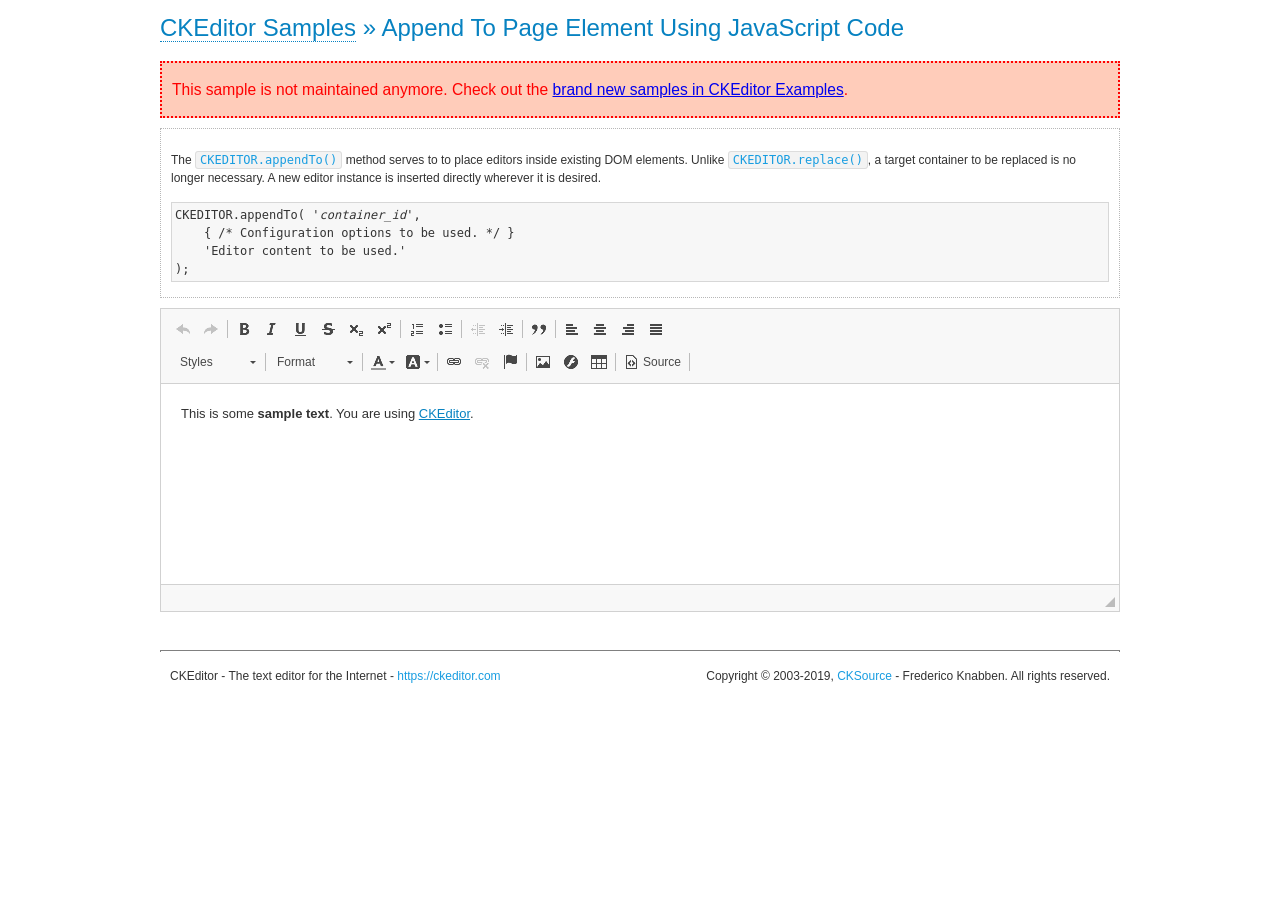
<file: public/themes/backend/default/vendor/ckeditor/samples/old/appendto.html>
<!DOCTYPE html>
<!--
Copyright (c) 2003-2019, CKSource - Frederico Knabben. All rights reserved.
For licensing, see LICENSE.md or https://ckeditor.com/legal/ckeditor-oss-license
-->
<html lang="en">
<head>
	<meta charset="utf-8">
	<title>Append To Page Element Using JavaScript Code &mdash; CKEditor Sample</title>
	<script src="../../ckeditor.js"></script>
	<link rel="stylesheet" href="sample.css">
	<meta name="description" content="Try the latest sample of CKEditor 4 and learn more about customizing your WYSIWYG editor with endless possibilities.">
</head>
<body>
	<h1 class="samples">
		<a href="index.html">CKEditor Samples</a> &raquo; Append To Page Element Using JavaScript Code
	</h1>
	<div class="warning deprecated">
		This sample is not maintained anymore. Check out the <a href="https://ckeditor.com/docs/ckeditor4/latest/examples/index.html">brand new samples in CKEditor Examples</a>.
	</div>
	<div id="section1">
		<div class="description">
			<p>
				The <code><a class="samples" href="https://ckeditor.com/docs/ckeditor4/latest/api/CKEDITOR.html#method-appendTo">CKEDITOR.appendTo()</a></code> method serves to to place editors inside existing DOM elements. Unlike <code><a class="samples" href="https://ckeditor.com/docs/ckeditor4/latest/api/CKEDITOR.html#method-replace">CKEDITOR.replace()</a></code>,
				a target container to be replaced is no longer necessary. A new editor
				instance is inserted directly wherever it is desired.
			</p>
<pre class="samples">CKEDITOR.appendTo( '<em>container_id</em>',
	{ /* Configuration options to be used. */ }
	'Editor content to be used.'
);</pre>
		</div>
		<script>

			// This call can be placed at any point after the
			// DOM element to append CKEditor to or inside the <head><script>
			// in a window.onload event handler.

			// Append a CKEditor instance using the default configuration and the
			// provided content to the <div> element of ID "section1".
			CKEDITOR.appendTo( 'section1',
				null,
				'<p>This is some <strong>sample text</strong>. You are using <a href="https://ckeditor.com/">CKEditor</a>.</p>'
			);

		</script>
	</div>
	<br>
	<div id="footer">
		<hr>
		<p>
			CKEditor - The text editor for the Internet - <a class="samples" href="https://ckeditor.com/">https://ckeditor.com</a>
		</p>
		<p id="copy">
			Copyright &copy; 2003-2019, <a class="samples" href="https://cksource.com/">CKSource</a> - Frederico
			Knabben. All rights reserved.
		</p>
	</div>
</body>
</html>
</file>
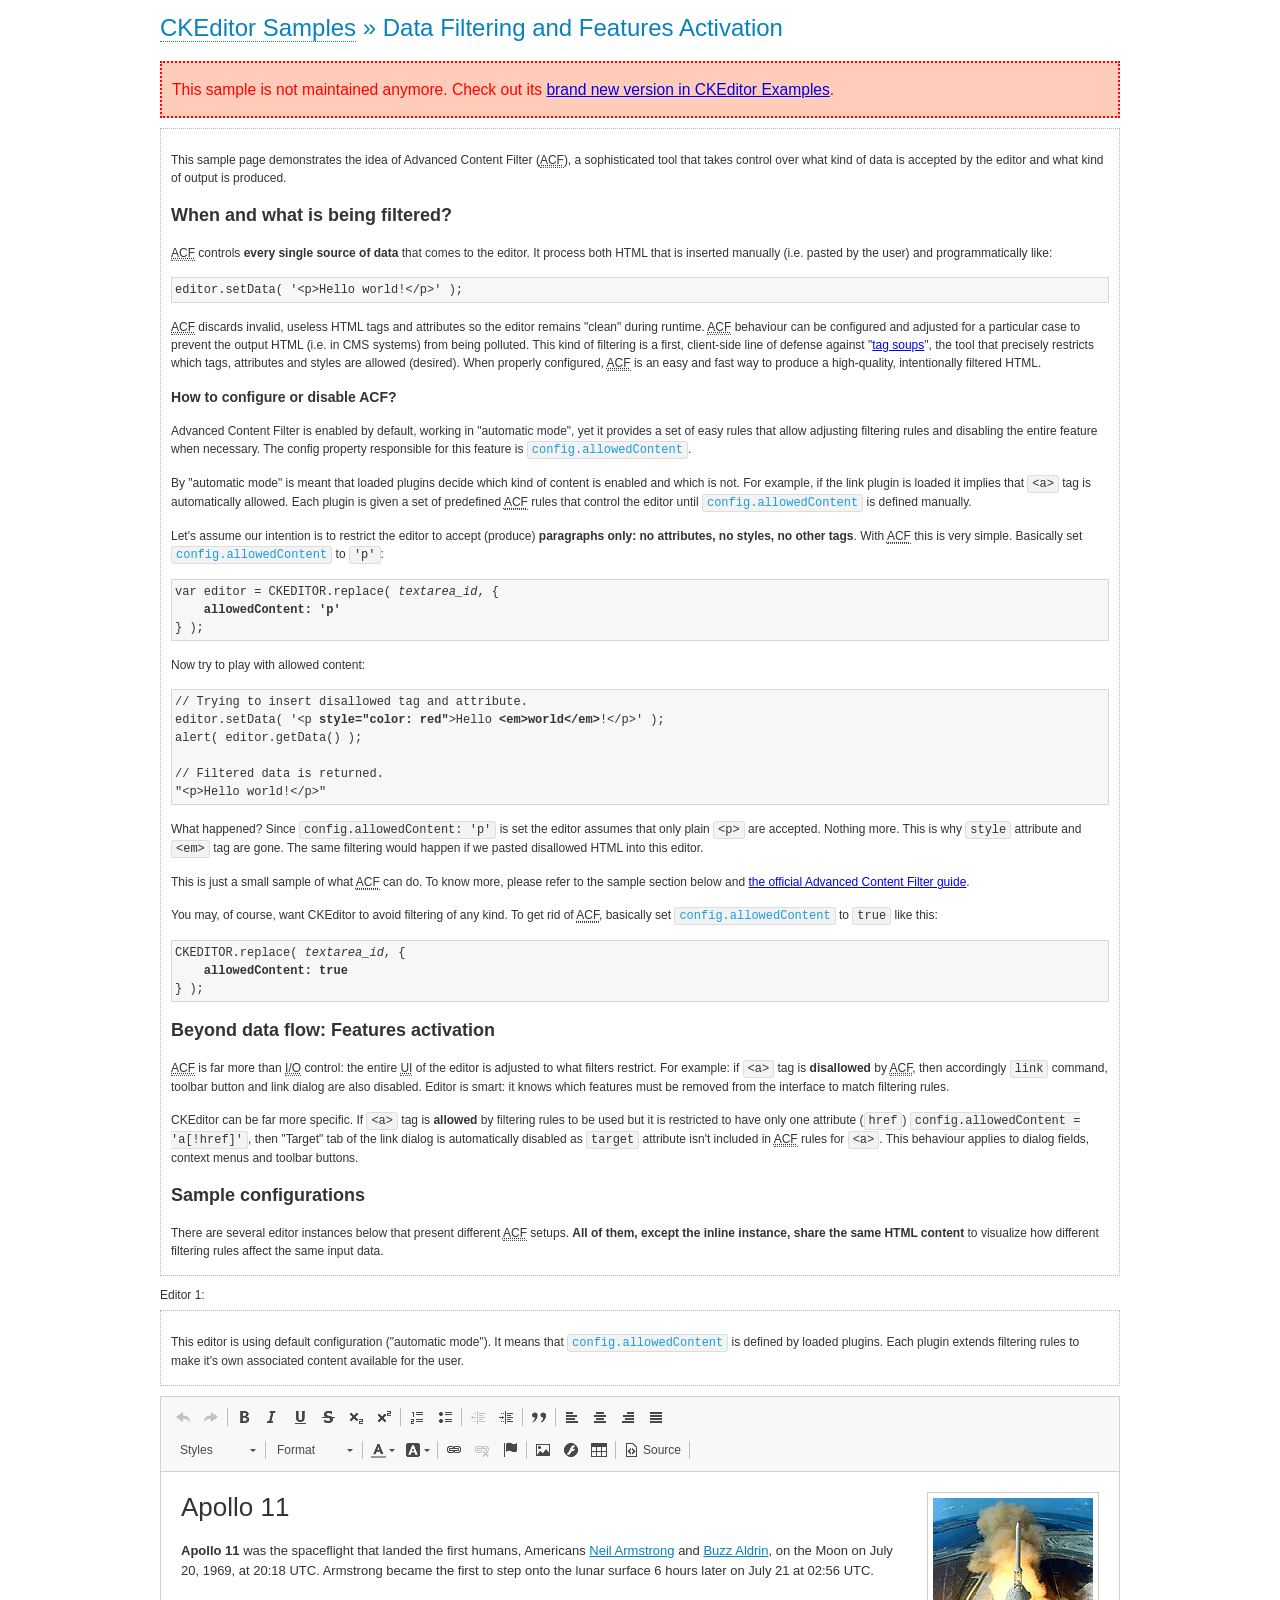
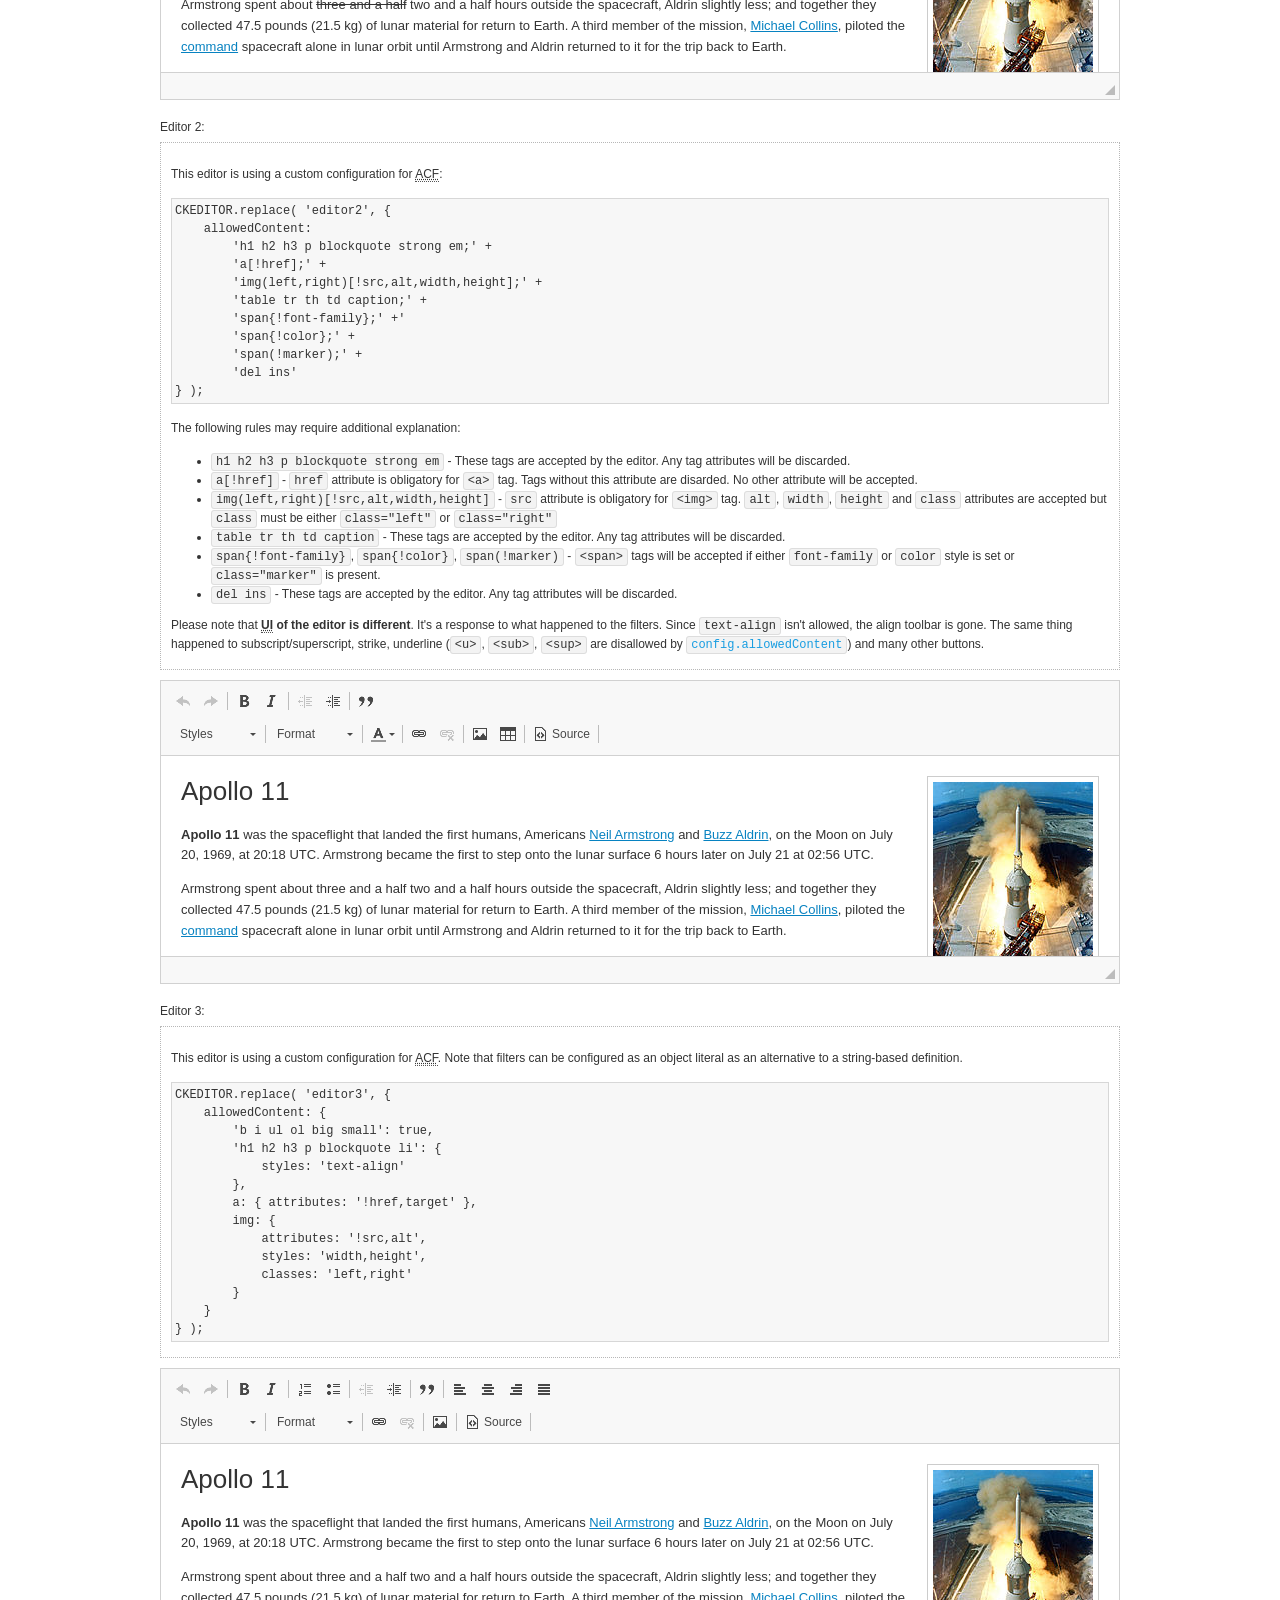
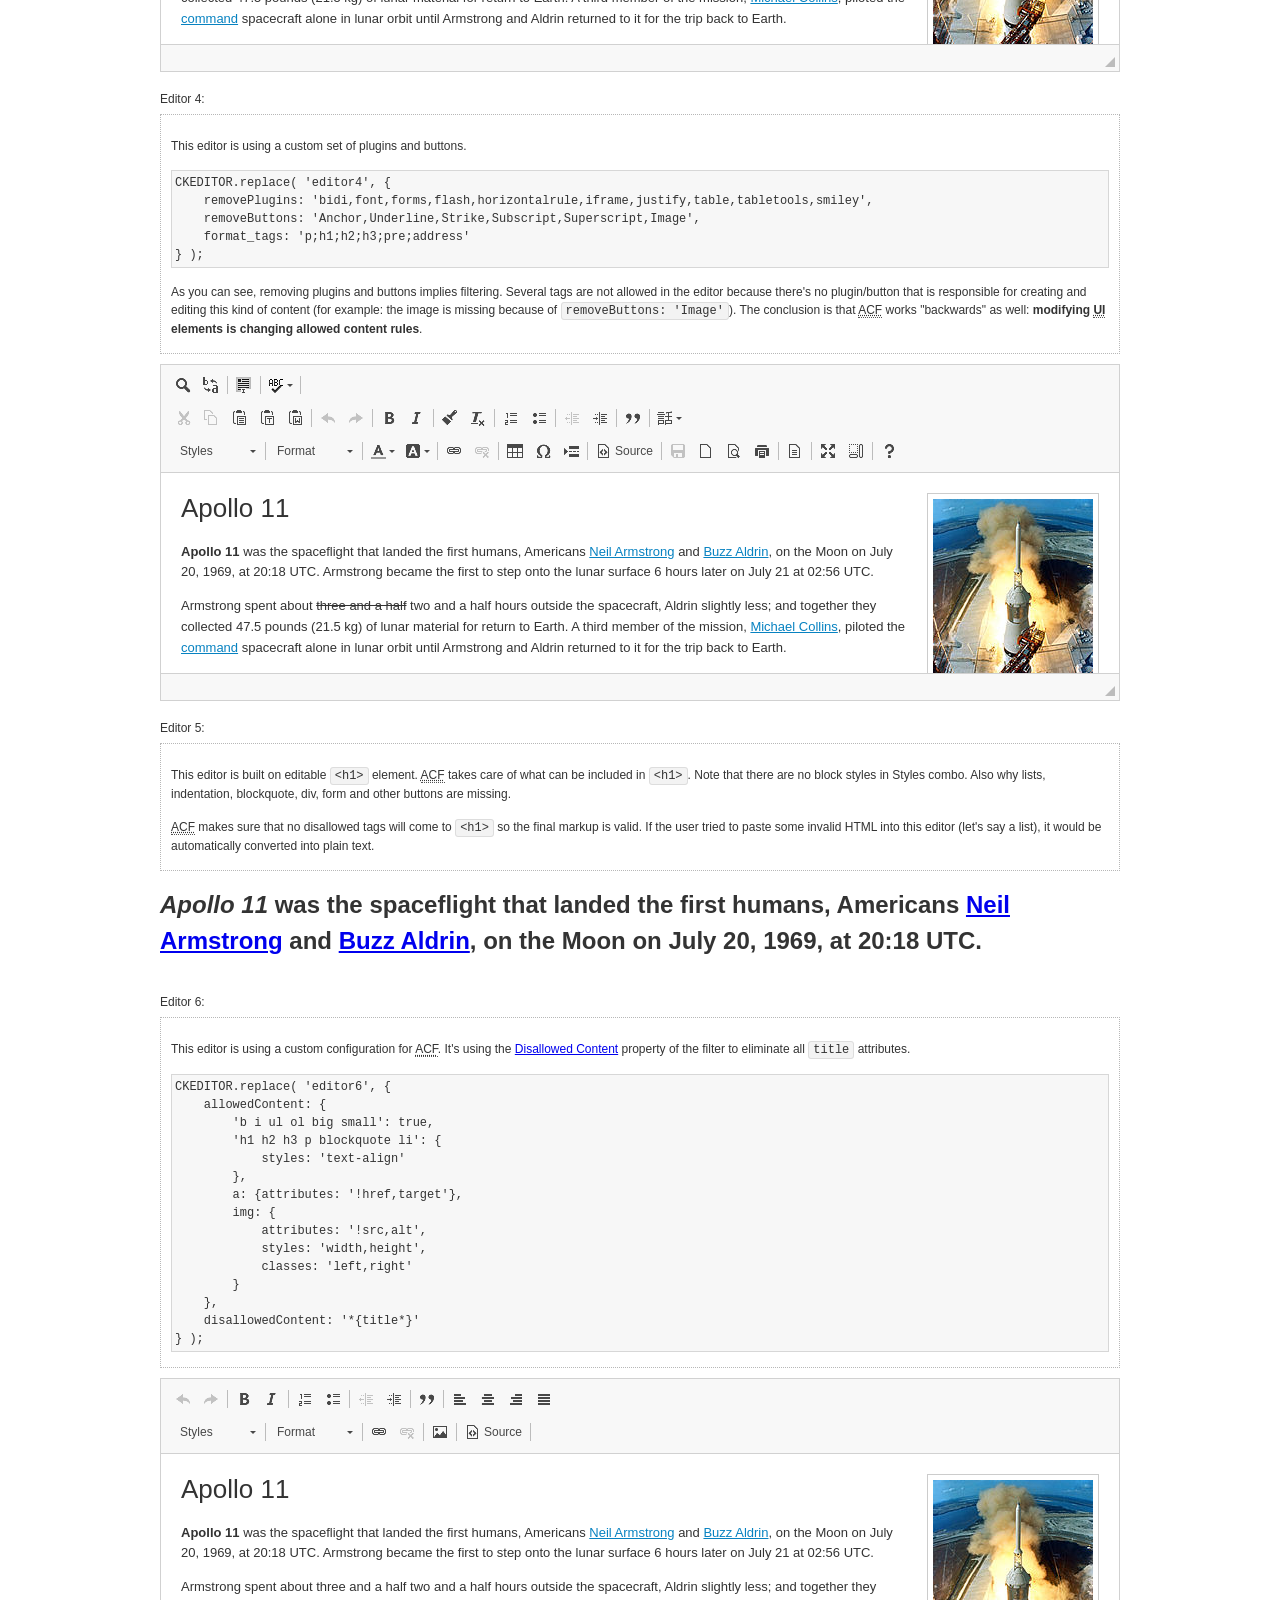
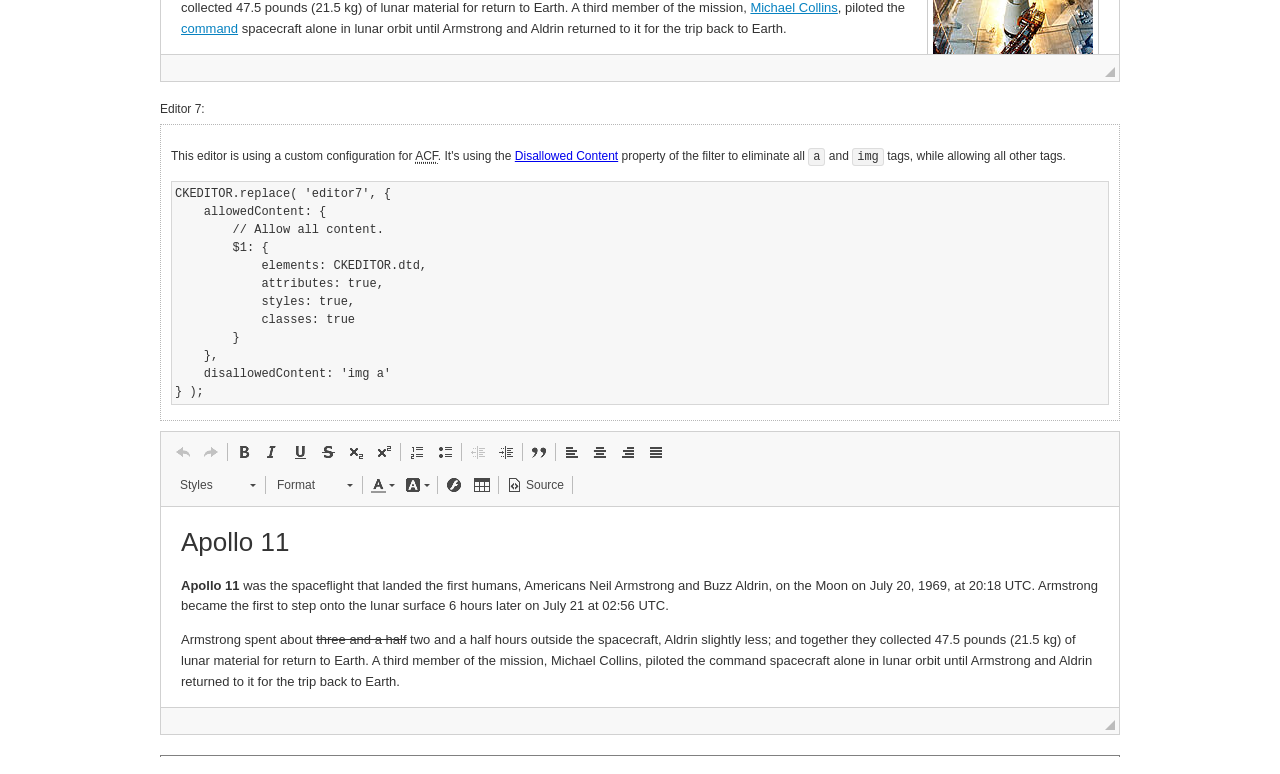
<file: public/themes/backend/default/vendor/ckeditor/samples/old/datafiltering.html>
<!DOCTYPE html>
<!--
Copyright (c) 2003-2019, CKSource - Frederico Knabben. All rights reserved.
For licensing, see LICENSE.md or https://ckeditor.com/legal/ckeditor-oss-license
-->
<html lang="en">
<head>
	<meta charset="utf-8">
	<title>Data Filtering &mdash; CKEditor Sample</title>
	<script src="../../ckeditor.js"></script>
	<link rel="stylesheet" href="sample.css">
	<meta name="description" content="Try the latest sample of CKEditor 4 and learn more about customizing your WYSIWYG editor with endless possibilities.">
	<script>
		// Remove advanced tabs for all editors.
		CKEDITOR.config.removeDialogTabs = 'image:advanced;link:advanced;flash:advanced;creatediv:advanced;editdiv:advanced';
	</script>
</head>
<body>
	<h1 class="samples">
		<a href="index.html">CKEditor Samples</a> &raquo; Data Filtering and Features Activation
	</h1>
	<div class="warning deprecated">
		This sample is not maintained anymore. Check out its <a href="https://ckeditor.com/docs/ckeditor4/latest/examples/acf.html">brand new version in CKEditor Examples</a>.
	</div>
	<div class="description">
		<p>
			This sample page demonstrates the idea of Advanced Content Filter
			(<abbr title="Advanced Content Filter">ACF</abbr>), a sophisticated
			tool that takes control over what kind of data is accepted by the editor and what
			kind of output is produced.
		</p>
		<h2>When and what is being filtered?</h2>
		<p>
			<abbr title="Advanced Content Filter">ACF</abbr> controls
			<strong>every single source of data</strong> that comes to the editor.
			It process both HTML that is inserted manually (i.e. pasted by the user)
			and programmatically like:
		</p>
<pre class="samples">
editor.setData( '&lt;p&gt;Hello world!&lt;/p&gt;' );
</pre>
		<p>
			<abbr title="Advanced Content Filter">ACF</abbr> discards invalid,
			useless HTML tags and attributes so the editor remains "clean" during
			runtime. <abbr title="Advanced Content Filter">ACF</abbr> behaviour
			can be configured and adjusted for a particular case to prevent the
			output HTML (i.e. in CMS systems) from being polluted.

			This kind of filtering is a first, client-side line of defense
			against "<a href="http://en.wikipedia.org/wiki/Tag_soup">tag soups</a>",
			the tool that precisely restricts which tags, attributes and styles
			are allowed (desired). When properly configured, <abbr title="Advanced Content Filter">ACF</abbr>
			is an easy and fast way to produce a high-quality, intentionally filtered HTML.
		</p>

		<h3>How to configure or disable ACF?</h3>
		<p>
			Advanced Content Filter is enabled by default, working in "automatic mode", yet
			it provides a set of easy rules that allow adjusting filtering rules
			and disabling the entire feature when necessary. The config property
			responsible for this feature is <code><a class="samples"
			href="https://ckeditor.com/docs/ckeditor4/latest/api/CKEDITOR_config.html#cfg-allowedContent">config.allowedContent</a></code>.
		</p>
		<p>
			By "automatic mode" is meant that loaded plugins decide which kind
			of content is enabled and which is not. For example, if the link
			plugin is loaded it implies that <code>&lt;a&gt;</code> tag is
			automatically allowed. Each plugin is given a set
			of predefined <abbr title="Advanced Content Filter">ACF</abbr> rules
			that control the editor until <code><a class="samples"
			href="https://ckeditor.com/docs/ckeditor4/latest/api/CKEDITOR_config.html#cfg-allowedContent">
			config.allowedContent</a></code>
			is defined manually.
		</p>
		<p>
			Let's assume our intention is to restrict the editor to accept (produce) <strong>paragraphs
			only: no attributes, no styles, no other tags</strong>.
			With <abbr title="Advanced Content Filter">ACF</abbr>
			this is very simple. Basically set <code><a class="samples"
			href="https://ckeditor.com/docs/ckeditor4/latest/api/CKEDITOR_config.html#cfg-allowedContent">
			config.allowedContent</a></code> to <code>'p'</code>:
		</p>
<pre class="samples">
var editor = CKEDITOR.replace( <em>textarea_id</em>, {
	<strong>allowedContent: 'p'</strong>
} );
</pre>
		<p>
			Now try to play with allowed content:
		</p>
<pre class="samples">
// Trying to insert disallowed tag and attribute.
editor.setData( '&lt;p <strong>style="color: red"</strong>&gt;Hello <strong>&lt;em&gt;world&lt;/em&gt;</strong>!&lt;/p&gt;' );
alert( editor.getData() );

// Filtered data is returned.
"&lt;p&gt;Hello world!&lt;/p&gt;"
</pre>
		<p>
			What happened? Since <code>config.allowedContent: 'p'</code> is set the editor assumes
			that only plain <code>&lt;p&gt;</code> are accepted. Nothing more. This is why
			<code>style</code> attribute and <code>&lt;em&gt;</code> tag are gone. The same
			filtering would happen if we pasted disallowed HTML into this editor.
		</p>
		<p>
			This is just a small sample of what <abbr title="Advanced Content Filter">ACF</abbr>
			can do. To know more, please refer to the sample section below and
			<a href="https://ckeditor.com/docs/ckeditor4/latest/guide/dev_advanced_content_filter.html">the official Advanced Content Filter guide</a>.
		</p>
		<p>
			You may, of course, want CKEditor to avoid filtering of any kind.
			To get rid of <abbr title="Advanced Content Filter">ACF</abbr>,
			basically set <code><a class="samples"
			href="https://ckeditor.com/docs/ckeditor4/latest/api/CKEDITOR_config.html#cfg-allowedContent">
			config.allowedContent</a></code> to <code>true</code> like this:
		</p>
<pre class="samples">
CKEDITOR.replace( <em>textarea_id</em>, {
	<strong>allowedContent: true</strong>
} );
</pre>

		<h2>Beyond data flow: Features activation</h2>
		<p>
			<abbr title="Advanced Content Filter">ACF</abbr> is far more than
			<abbr title="Input/Output">I/O</abbr> control: the entire
			<abbr title="User Interface">UI</abbr> of the editor is adjusted to what
			filters restrict. For example: if <code>&lt;a&gt;</code> tag is
			<strong>disallowed</strong>
			by <abbr title="Advanced Content Filter">ACF</abbr>,
			then accordingly <code>link</code> command, toolbar button and link dialog
			are also disabled. Editor is smart: it knows which features must be
			removed from the interface to match filtering rules.
		</p>
		<p>
			CKEditor can be far more specific. If <code>&lt;a&gt;</code> tag is
			<strong>allowed</strong> by filtering rules to be used but it is restricted
			to have only one attribute (<code>href</code>)
			<code>config.allowedContent = 'a[!href]'</code>, then
			"Target" tab of the link dialog is automatically disabled as <code>target</code>
			attribute isn't included in <abbr title="Advanced Content Filter">ACF</abbr> rules
			for <code>&lt;a&gt;</code>. This behaviour applies to dialog fields, context
			menus and toolbar buttons.
		</p>

		<h2>Sample configurations</h2>
		<p>
			There are several editor instances below that present different
			<abbr title="Advanced Content Filter">ACF</abbr> setups. <strong>All of them,
			except the inline instance, share the same HTML content</strong> to visualize
			how different filtering rules affect the same input data.
		</p>
	</div>

	<div>
		<label for="editor1">
			Editor 1:
		</label>
		<div class="description">
			<p>
				This editor is using default configuration ("automatic mode"). It means that
				<code><a class="samples"
				href="https://ckeditor.com/docs/ckeditor4/latest/api/CKEDITOR_config.html#cfg-allowedContent">
				config.allowedContent</a></code> is defined by loaded plugins.
				Each plugin extends filtering rules to make it's own associated content
				available for the user.
			</p>
		</div>
		<textarea cols="80" id="editor1" name="editor1" rows="10">
			&lt;h1&gt;&lt;img alt=&quot;Saturn V carrying Apollo 11&quot; class=&quot;right&quot; src=&quot;assets/sample.jpg&quot;/&gt; Apollo 11&lt;/h1&gt; &lt;p&gt;&lt;b&gt;Apollo 11&lt;/b&gt; was the spaceflight that landed the first humans, Americans &lt;a href=&quot;http://en.wikipedia.org/wiki/Neil_Armstrong&quot; title=&quot;Neil Armstrong&quot;&gt;Neil Armstrong&lt;/a&gt; and &lt;a href=&quot;http://en.wikipedia.org/wiki/Buzz_Aldrin&quot; title=&quot;Buzz Aldrin&quot;&gt;Buzz Aldrin&lt;/a&gt;, on the Moon on July 20, 1969, at 20:18 UTC. Armstrong became the first to step onto the lunar surface 6 hours later on July 21 at 02:56 UTC.&lt;/p&gt; &lt;p&gt;Armstrong spent about &lt;s&gt;three and a half&lt;/s&gt; two and a half hours outside the spacecraft, Aldrin slightly less; and together they collected 47.5 pounds (21.5&amp;nbsp;kg) of lunar material for return to Earth. A third member of the mission, &lt;a href=&quot;http://en.wikipedia.org/wiki/Michael_Collins_(astronaut)&quot; title=&quot;Michael Collins (astronaut)&quot;&gt;Michael Collins&lt;/a&gt;, piloted the &lt;a href=&quot;http://en.wikipedia.org/wiki/Apollo_Command/Service_Module&quot; title=&quot;Apollo Command/Service Module&quot;&gt;command&lt;/a&gt; spacecraft alone in lunar orbit until Armstrong and Aldrin returned to it for the trip back to Earth.&lt;/p&gt; &lt;h2&gt;Broadcasting and &lt;em&gt;quotes&lt;/em&gt; &lt;a id=&quot;quotes&quot; name=&quot;quotes&quot;&gt;&lt;/a&gt;&lt;/h2&gt; &lt;p&gt;Broadcast on live TV to a world-wide audience, Armstrong stepped onto the lunar surface and described the event as:&lt;/p&gt; &lt;blockquote&gt;&lt;p&gt;One small step for [a] man, one giant leap for mankind.&lt;/p&gt;&lt;/blockquote&gt; &lt;p&gt;Apollo 11 effectively ended the &lt;a href=&quot;http://en.wikipedia.org/wiki/Space_Race&quot; title=&quot;Space Race&quot;&gt;Space Race&lt;/a&gt; and fulfilled a national goal proposed in 1961 by the late U.S. President &lt;a href=&quot;http://en.wikipedia.org/wiki/John_F._Kennedy&quot; title=&quot;John F. Kennedy&quot;&gt;John F. Kennedy&lt;/a&gt; in a speech before the United States Congress:&lt;/p&gt; &lt;blockquote&gt;&lt;p&gt;[...] before this decade is out, of landing a man on the Moon and returning him safely to the Earth.&lt;/p&gt;&lt;/blockquote&gt; &lt;h2&gt;Technical details &lt;a id=&quot;tech-details&quot; name=&quot;tech-details&quot;&gt;&lt;/a&gt;&lt;/h2&gt; &lt;table align=&quot;right&quot; border=&quot;1&quot; bordercolor=&quot;#ccc&quot; cellpadding=&quot;5&quot; cellspacing=&quot;0&quot; style=&quot;border-collapse:collapse;margin:10px 0 10px 15px;&quot;&gt; &lt;caption&gt;&lt;strong&gt;Mission crew&lt;/strong&gt;&lt;/caption&gt; &lt;thead&gt; &lt;tr&gt; &lt;th scope=&quot;col&quot;&gt;Position&lt;/th&gt; &lt;th scope=&quot;col&quot;&gt;Astronaut&lt;/th&gt; &lt;/tr&gt; &lt;/thead&gt; &lt;tbody&gt; &lt;tr&gt; &lt;td&gt;Commander&lt;/td&gt; &lt;td&gt;Neil A. Armstrong&lt;/td&gt; &lt;/tr&gt; &lt;tr&gt; &lt;td&gt;Command Module Pilot&lt;/td&gt; &lt;td&gt;Michael Collins&lt;/td&gt; &lt;/tr&gt; &lt;tr&gt; &lt;td&gt;Lunar Module Pilot&lt;/td&gt; &lt;td&gt;Edwin &amp;quot;Buzz&amp;quot; E. Aldrin, Jr.&lt;/td&gt; &lt;/tr&gt; &lt;/tbody&gt; &lt;/table&gt; &lt;p&gt;Launched by a &lt;strong&gt;Saturn V&lt;/strong&gt; rocket from &lt;a href=&quot;http://en.wikipedia.org/wiki/Kennedy_Space_Center&quot; title=&quot;Kennedy Space Center&quot;&gt;Kennedy Space Center&lt;/a&gt; in Merritt Island, Florida on July 16, Apollo 11 was the fifth manned mission of &lt;a href=&quot;http://en.wikipedia.org/wiki/NASA&quot; title=&quot;NASA&quot;&gt;NASA&lt;/a&gt;&amp;#39;s Apollo program. The Apollo spacecraft had three parts:&lt;/p&gt; &lt;ol&gt; &lt;li&gt;&lt;strong&gt;Command Module&lt;/strong&gt; with a cabin for the three astronauts which was the only part which landed back on Earth&lt;/li&gt; &lt;li&gt;&lt;strong&gt;Service Module&lt;/strong&gt; which supported the Command Module with propulsion, electrical power, oxygen and water&lt;/li&gt; &lt;li&gt;&lt;strong&gt;Lunar Module&lt;/strong&gt; for landing on the Moon.&lt;/li&gt; &lt;/ol&gt; &lt;p&gt;After being sent to the Moon by the Saturn V&amp;#39;s upper stage, the astronauts separated the spacecraft from it and travelled for three days until they entered into lunar orbit. Armstrong and Aldrin then moved into the Lunar Module and landed in the &lt;a href=&quot;http://en.wikipedia.org/wiki/Mare_Tranquillitatis&quot; title=&quot;Mare Tranquillitatis&quot;&gt;Sea of Tranquility&lt;/a&gt;. They stayed a total of about 21 and a half hours on the lunar surface. After lifting off in the upper part of the Lunar Module and rejoining Collins in the Command Module, they returned to Earth and landed in the &lt;a href=&quot;http://en.wikipedia.org/wiki/Pacific_Ocean&quot; title=&quot;Pacific Ocean&quot;&gt;Pacific Ocean&lt;/a&gt; on July 24.&lt;/p&gt; &lt;hr/&gt; &lt;p style=&quot;text-align: right;&quot;&gt;&lt;small&gt;Source: &lt;a href=&quot;http://en.wikipedia.org/wiki/Apollo_11&quot;&gt;Wikipedia.org&lt;/a&gt;&lt;/small&gt;&lt;/p&gt;
		</textarea>

		<script>

			CKEDITOR.replace( 'editor1' );

		</script>
	</div>

	<br>

	<div>
		<label for="editor2">
			Editor 2:
		</label>
		<div class="description">
			<p>
				This editor is using a custom configuration for
				<abbr title="Advanced Content Filter">ACF</abbr>:
			</p>
<pre class="samples">
CKEDITOR.replace( 'editor2', {
	allowedContent:
		'h1 h2 h3 p blockquote strong em;' +
		'a[!href];' +
		'img(left,right)[!src,alt,width,height];' +
		'table tr th td caption;' +
		'span{!font-family};' +'
		'span{!color};' +
		'span(!marker);' +
		'del ins'
} );
</pre>
			<p>
				The following rules may require additional explanation:
			</p>
			<ul>
				<li>
					<code>h1 h2 h3 p blockquote strong em</code> - These tags
					are accepted by the editor. Any tag attributes will be discarded.
				</li>
				<li>
					<code>a[!href]</code> - <code>href</code> attribute is obligatory
					for <code>&lt;a&gt;</code> tag. Tags without this attribute
					are disarded. No other attribute will be accepted.
				</li>
				<li>
					<code>img(left,right)[!src,alt,width,height]</code> - <code>src</code>
					attribute is obligatory for <code>&lt;img&gt;</code> tag.
					<code>alt</code>, <code>width</code>, <code>height</code>
					and <code>class</code> attributes are accepted but
					<code>class</code> must be either <code>class="left"</code>
					or <code>class="right"</code>
				</li>
				<li>
					<code>table tr th td caption</code> - These tags
					are accepted by the editor. Any tag attributes will be discarded.
				</li>
				<li>
					<code>span{!font-family}</code>, <code>span{!color}</code>,
					<code>span(!marker)</code> - <code>&lt;span&gt;</code> tags
					will be accepted if either <code>font-family</code> or
					<code>color</code> style is set or <code>class="marker"</code>
					is present.
				</li>
				<li>
					<code>del ins</code> - These tags
					are accepted by the editor. Any tag attributes will be discarded.
				</li>
			</ul>
			<p>
				Please note that <strong><abbr title="User Interface">UI</abbr> of the
				editor is different</strong>. It's a response to what happened to the filters.
				Since <code>text-align</code> isn't allowed, the align toolbar is gone.
				The same thing happened to subscript/superscript, strike, underline
				(<code>&lt;u&gt;</code>, <code>&lt;sub&gt;</code>, <code>&lt;sup&gt;</code>
				are disallowed by <code><a class="samples"
				href="https://ckeditor.com/docs/ckeditor4/latest/api/CKEDITOR_config.html#cfg-allowedContent">
				config.allowedContent</a></code>) and many other buttons.
			</p>
		</div>
		<textarea cols="80" id="editor2" name="editor2" rows="10">
			&lt;h1&gt;&lt;img alt=&quot;Saturn V carrying Apollo 11&quot; class=&quot;right&quot; src=&quot;assets/sample.jpg&quot;/&gt; Apollo 11&lt;/h1&gt; &lt;p&gt;&lt;b&gt;Apollo 11&lt;/b&gt; was the spaceflight that landed the first humans, Americans &lt;a href=&quot;http://en.wikipedia.org/wiki/Neil_Armstrong&quot; title=&quot;Neil Armstrong&quot;&gt;Neil Armstrong&lt;/a&gt; and &lt;a href=&quot;http://en.wikipedia.org/wiki/Buzz_Aldrin&quot; title=&quot;Buzz Aldrin&quot;&gt;Buzz Aldrin&lt;/a&gt;, on the Moon on July 20, 1969, at 20:18 UTC. Armstrong became the first to step onto the lunar surface 6 hours later on July 21 at 02:56 UTC.&lt;/p&gt; &lt;p&gt;Armstrong spent about &lt;s&gt;three and a half&lt;/s&gt; two and a half hours outside the spacecraft, Aldrin slightly less; and together they collected 47.5 pounds (21.5&amp;nbsp;kg) of lunar material for return to Earth. A third member of the mission, &lt;a href=&quot;http://en.wikipedia.org/wiki/Michael_Collins_(astronaut)&quot; title=&quot;Michael Collins (astronaut)&quot;&gt;Michael Collins&lt;/a&gt;, piloted the &lt;a href=&quot;http://en.wikipedia.org/wiki/Apollo_Command/Service_Module&quot; title=&quot;Apollo Command/Service Module&quot;&gt;command&lt;/a&gt; spacecraft alone in lunar orbit until Armstrong and Aldrin returned to it for the trip back to Earth.&lt;/p&gt; &lt;h2&gt;Broadcasting and &lt;em&gt;quotes&lt;/em&gt; &lt;a id=&quot;quotes&quot; name=&quot;quotes&quot;&gt;&lt;/a&gt;&lt;/h2&gt; &lt;p&gt;Broadcast on live TV to a world-wide audience, Armstrong stepped onto the lunar surface and described the event as:&lt;/p&gt; &lt;blockquote&gt;&lt;p&gt;One small step for [a] man, one giant leap for mankind.&lt;/p&gt;&lt;/blockquote&gt; &lt;p&gt;Apollo 11 effectively ended the &lt;a href=&quot;http://en.wikipedia.org/wiki/Space_Race&quot; title=&quot;Space Race&quot;&gt;Space Race&lt;/a&gt; and fulfilled a national goal proposed in 1961 by the late U.S. President &lt;a href=&quot;http://en.wikipedia.org/wiki/John_F._Kennedy&quot; title=&quot;John F. Kennedy&quot;&gt;John F. Kennedy&lt;/a&gt; in a speech before the United States Congress:&lt;/p&gt; &lt;blockquote&gt;&lt;p&gt;[...] before this decade is out, of landing a man on the Moon and returning him safely to the Earth.&lt;/p&gt;&lt;/blockquote&gt; &lt;h2&gt;Technical details &lt;a id=&quot;tech-details&quot; name=&quot;tech-details&quot;&gt;&lt;/a&gt;&lt;/h2&gt; &lt;table align=&quot;right&quot; border=&quot;1&quot; bordercolor=&quot;#ccc&quot; cellpadding=&quot;5&quot; cellspacing=&quot;0&quot; style=&quot;border-collapse:collapse;margin:10px 0 10px 15px;&quot;&gt; &lt;caption&gt;&lt;strong&gt;Mission crew&lt;/strong&gt;&lt;/caption&gt; &lt;thead&gt; &lt;tr&gt; &lt;th scope=&quot;col&quot;&gt;Position&lt;/th&gt; &lt;th scope=&quot;col&quot;&gt;Astronaut&lt;/th&gt; &lt;/tr&gt; &lt;/thead&gt; &lt;tbody&gt; &lt;tr&gt; &lt;td&gt;Commander&lt;/td&gt; &lt;td&gt;Neil A. Armstrong&lt;/td&gt; &lt;/tr&gt; &lt;tr&gt; &lt;td&gt;Command Module Pilot&lt;/td&gt; &lt;td&gt;Michael Collins&lt;/td&gt; &lt;/tr&gt; &lt;tr&gt; &lt;td&gt;Lunar Module Pilot&lt;/td&gt; &lt;td&gt;Edwin &amp;quot;Buzz&amp;quot; E. Aldrin, Jr.&lt;/td&gt; &lt;/tr&gt; &lt;/tbody&gt; &lt;/table&gt; &lt;p&gt;Launched by a &lt;strong&gt;Saturn V&lt;/strong&gt; rocket from &lt;a href=&quot;http://en.wikipedia.org/wiki/Kennedy_Space_Center&quot; title=&quot;Kennedy Space Center&quot;&gt;Kennedy Space Center&lt;/a&gt; in Merritt Island, Florida on July 16, Apollo 11 was the fifth manned mission of &lt;a href=&quot;http://en.wikipedia.org/wiki/NASA&quot; title=&quot;NASA&quot;&gt;NASA&lt;/a&gt;&amp;#39;s Apollo program. The Apollo spacecraft had three parts:&lt;/p&gt; &lt;ol&gt; &lt;li&gt;&lt;strong&gt;Command Module&lt;/strong&gt; with a cabin for the three astronauts which was the only part which landed back on Earth&lt;/li&gt; &lt;li&gt;&lt;strong&gt;Service Module&lt;/strong&gt; which supported the Command Module with propulsion, electrical power, oxygen and water&lt;/li&gt; &lt;li&gt;&lt;strong&gt;Lunar Module&lt;/strong&gt; for landing on the Moon.&lt;/li&gt; &lt;/ol&gt; &lt;p&gt;After being sent to the Moon by the Saturn V&amp;#39;s upper stage, the astronauts separated the spacecraft from it and travelled for three days until they entered into lunar orbit. Armstrong and Aldrin then moved into the Lunar Module and landed in the &lt;a href=&quot;http://en.wikipedia.org/wiki/Mare_Tranquillitatis&quot; title=&quot;Mare Tranquillitatis&quot;&gt;Sea of Tranquility&lt;/a&gt;. They stayed a total of about 21 and a half hours on the lunar surface. After lifting off in the upper part of the Lunar Module and rejoining Collins in the Command Module, they returned to Earth and landed in the &lt;a href=&quot;http://en.wikipedia.org/wiki/Pacific_Ocean&quot; title=&quot;Pacific Ocean&quot;&gt;Pacific Ocean&lt;/a&gt; on July 24.&lt;/p&gt; &lt;hr/&gt; &lt;p style=&quot;text-align: right;&quot;&gt;&lt;small&gt;Source: &lt;a href=&quot;http://en.wikipedia.org/wiki/Apollo_11&quot;&gt;Wikipedia.org&lt;/a&gt;&lt;/small&gt;&lt;/p&gt;
		</textarea>
		<script>

			CKEDITOR.replace( 'editor2', {
				allowedContent:
					'h1 h2 h3 p blockquote strong em;' +
					'a[!href];' +
					'img(left,right)[!src,alt,width,height];' +
					'table tr th td caption;' +
					'span{!font-family};' +
					'span{!color};' +
					'span(!marker);' +
					'del ins'
			} );

		</script>
	</div>

	<br>

	<div>
		<label for="editor3">
			Editor 3:
		</label>
		<div class="description">
			<p>
				This editor is using a custom configuration for
				<abbr title="Advanced Content Filter">ACF</abbr>.
				Note that filters can be configured as an object literal
				as an alternative to a string-based definition.
			</p>
<pre class="samples">
CKEDITOR.replace( 'editor3', {
	allowedContent: {
		'b i ul ol big small': true,
		'h1 h2 h3 p blockquote li': {
			styles: 'text-align'
		},
		a: { attributes: '!href,target' },
		img: {
			attributes: '!src,alt',
			styles: 'width,height',
			classes: 'left,right'
		}
	}
} );
</pre>
		</div>
		<textarea cols="80" id="editor3" name="editor3" rows="10">
			&lt;h1&gt;&lt;img alt=&quot;Saturn V carrying Apollo 11&quot; class=&quot;right&quot; src=&quot;assets/sample.jpg&quot;/&gt; Apollo 11&lt;/h1&gt; &lt;p&gt;&lt;b&gt;Apollo 11&lt;/b&gt; was the spaceflight that landed the first humans, Americans &lt;a href=&quot;http://en.wikipedia.org/wiki/Neil_Armstrong&quot; title=&quot;Neil Armstrong&quot;&gt;Neil Armstrong&lt;/a&gt; and &lt;a href=&quot;http://en.wikipedia.org/wiki/Buzz_Aldrin&quot; title=&quot;Buzz Aldrin&quot;&gt;Buzz Aldrin&lt;/a&gt;, on the Moon on July 20, 1969, at 20:18 UTC. Armstrong became the first to step onto the lunar surface 6 hours later on July 21 at 02:56 UTC.&lt;/p&gt; &lt;p&gt;Armstrong spent about &lt;s&gt;three and a half&lt;/s&gt; two and a half hours outside the spacecraft, Aldrin slightly less; and together they collected 47.5 pounds (21.5&amp;nbsp;kg) of lunar material for return to Earth. A third member of the mission, &lt;a href=&quot;http://en.wikipedia.org/wiki/Michael_Collins_(astronaut)&quot; title=&quot;Michael Collins (astronaut)&quot;&gt;Michael Collins&lt;/a&gt;, piloted the &lt;a href=&quot;http://en.wikipedia.org/wiki/Apollo_Command/Service_Module&quot; title=&quot;Apollo Command/Service Module&quot;&gt;command&lt;/a&gt; spacecraft alone in lunar orbit until Armstrong and Aldrin returned to it for the trip back to Earth.&lt;/p&gt; &lt;h2&gt;Broadcasting and &lt;em&gt;quotes&lt;/em&gt; &lt;a id=&quot;quotes&quot; name=&quot;quotes&quot;&gt;&lt;/a&gt;&lt;/h2&gt; &lt;p&gt;Broadcast on live TV to a world-wide audience, Armstrong stepped onto the lunar surface and described the event as:&lt;/p&gt; &lt;blockquote&gt;&lt;p&gt;One small step for [a] man, one giant leap for mankind.&lt;/p&gt;&lt;/blockquote&gt; &lt;p&gt;Apollo 11 effectively ended the &lt;a href=&quot;http://en.wikipedia.org/wiki/Space_Race&quot; title=&quot;Space Race&quot;&gt;Space Race&lt;/a&gt; and fulfilled a national goal proposed in 1961 by the late U.S. President &lt;a href=&quot;http://en.wikipedia.org/wiki/John_F._Kennedy&quot; title=&quot;John F. Kennedy&quot;&gt;John F. Kennedy&lt;/a&gt; in a speech before the United States Congress:&lt;/p&gt; &lt;blockquote&gt;&lt;p&gt;[...] before this decade is out, of landing a man on the Moon and returning him safely to the Earth.&lt;/p&gt;&lt;/blockquote&gt; &lt;h2&gt;Technical details &lt;a id=&quot;tech-details&quot; name=&quot;tech-details&quot;&gt;&lt;/a&gt;&lt;/h2&gt; &lt;table align=&quot;right&quot; border=&quot;1&quot; bordercolor=&quot;#ccc&quot; cellpadding=&quot;5&quot; cellspacing=&quot;0&quot; style=&quot;border-collapse:collapse;margin:10px 0 10px 15px;&quot;&gt; &lt;caption&gt;&lt;strong&gt;Mission crew&lt;/strong&gt;&lt;/caption&gt; &lt;thead&gt; &lt;tr&gt; &lt;th scope=&quot;col&quot;&gt;Position&lt;/th&gt; &lt;th scope=&quot;col&quot;&gt;Astronaut&lt;/th&gt; &lt;/tr&gt; &lt;/thead&gt; &lt;tbody&gt; &lt;tr&gt; &lt;td&gt;Commander&lt;/td&gt; &lt;td&gt;Neil A. Armstrong&lt;/td&gt; &lt;/tr&gt; &lt;tr&gt; &lt;td&gt;Command Module Pilot&lt;/td&gt; &lt;td&gt;Michael Collins&lt;/td&gt; &lt;/tr&gt; &lt;tr&gt; &lt;td&gt;Lunar Module Pilot&lt;/td&gt; &lt;td&gt;Edwin &amp;quot;Buzz&amp;quot; E. Aldrin, Jr.&lt;/td&gt; &lt;/tr&gt; &lt;/tbody&gt; &lt;/table&gt; &lt;p&gt;Launched by a &lt;strong&gt;Saturn V&lt;/strong&gt; rocket from &lt;a href=&quot;http://en.wikipedia.org/wiki/Kennedy_Space_Center&quot; title=&quot;Kennedy Space Center&quot;&gt;Kennedy Space Center&lt;/a&gt; in Merritt Island, Florida on July 16, Apollo 11 was the fifth manned mission of &lt;a href=&quot;http://en.wikipedia.org/wiki/NASA&quot; title=&quot;NASA&quot;&gt;NASA&lt;/a&gt;&amp;#39;s Apollo program. The Apollo spacecraft had three parts:&lt;/p&gt; &lt;ol&gt; &lt;li&gt;&lt;strong&gt;Command Module&lt;/strong&gt; with a cabin for the three astronauts which was the only part which landed back on Earth&lt;/li&gt; &lt;li&gt;&lt;strong&gt;Service Module&lt;/strong&gt; which supported the Command Module with propulsion, electrical power, oxygen and water&lt;/li&gt; &lt;li&gt;&lt;strong&gt;Lunar Module&lt;/strong&gt; for landing on the Moon.&lt;/li&gt; &lt;/ol&gt; &lt;p&gt;After being sent to the Moon by the Saturn V&amp;#39;s upper stage, the astronauts separated the spacecraft from it and travelled for three days until they entered into lunar orbit. Armstrong and Aldrin then moved into the Lunar Module and landed in the &lt;a href=&quot;http://en.wikipedia.org/wiki/Mare_Tranquillitatis&quot; title=&quot;Mare Tranquillitatis&quot;&gt;Sea of Tranquility&lt;/a&gt;. They stayed a total of about 21 and a half hours on the lunar surface. After lifting off in the upper part of the Lunar Module and rejoining Collins in the Command Module, they returned to Earth and landed in the &lt;a href=&quot;http://en.wikipedia.org/wiki/Pacific_Ocean&quot; title=&quot;Pacific Ocean&quot;&gt;Pacific Ocean&lt;/a&gt; on July 24.&lt;/p&gt; &lt;hr/&gt; &lt;p style=&quot;text-align: right;&quot;&gt;&lt;small&gt;Source: &lt;a href=&quot;http://en.wikipedia.org/wiki/Apollo_11&quot;&gt;Wikipedia.org&lt;/a&gt;&lt;/small&gt;&lt;/p&gt;
		</textarea>
		<script>

			CKEDITOR.replace( 'editor3', {
				allowedContent: {
					'b i ul ol big small': true,
					'h1 h2 h3 p blockquote li': {
						styles: 'text-align'
					},
					a: { attributes: '!href,target' },
					img: {
						attributes: '!src,alt',
						styles: 'width,height',
						classes: 'left,right'
					}
				}
			} );

		</script>
	</div>

	<br>

	<div>
		<label for="editor4">
			Editor 4:
		</label>
		<div class="description">
			<p>
				This editor is using a custom set of plugins and buttons.
			</p>
<pre class="samples">
CKEDITOR.replace( 'editor4', {
	removePlugins: 'bidi,font,forms,flash,horizontalrule,iframe,justify,table,tabletools,smiley',
	removeButtons: 'Anchor,Underline,Strike,Subscript,Superscript,Image',
	format_tags: 'p;h1;h2;h3;pre;address'
} );
</pre>
			<p>
				As you can see, removing plugins and buttons implies filtering.
				Several tags are not allowed in the editor because there's no
				plugin/button that is responsible for creating and editing this
				kind of content (for example: the image is missing because
				of <code>removeButtons: 'Image'</code>). The conclusion is that
				<abbr title="Advanced Content Filter">ACF</abbr> works "backwards"
				as well: <strong>modifying <abbr title="User Interface">UI</abbr>
				elements is changing allowed content rules</strong>.
			</p>
		</div>
		<textarea cols="80" id="editor4" name="editor4" rows="10">
			&lt;h1&gt;&lt;img alt=&quot;Saturn V carrying Apollo 11&quot; class=&quot;right&quot; src=&quot;assets/sample.jpg&quot;/&gt; Apollo 11&lt;/h1&gt; &lt;p&gt;&lt;b&gt;Apollo 11&lt;/b&gt; was the spaceflight that landed the first humans, Americans &lt;a href=&quot;http://en.wikipedia.org/wiki/Neil_Armstrong&quot; title=&quot;Neil Armstrong&quot;&gt;Neil Armstrong&lt;/a&gt; and &lt;a href=&quot;http://en.wikipedia.org/wiki/Buzz_Aldrin&quot; title=&quot;Buzz Aldrin&quot;&gt;Buzz Aldrin&lt;/a&gt;, on the Moon on July 20, 1969, at 20:18 UTC. Armstrong became the first to step onto the lunar surface 6 hours later on July 21 at 02:56 UTC.&lt;/p&gt; &lt;p&gt;Armstrong spent about &lt;s&gt;three and a half&lt;/s&gt; two and a half hours outside the spacecraft, Aldrin slightly less; and together they collected 47.5 pounds (21.5&amp;nbsp;kg) of lunar material for return to Earth. A third member of the mission, &lt;a href=&quot;http://en.wikipedia.org/wiki/Michael_Collins_(astronaut)&quot; title=&quot;Michael Collins (astronaut)&quot;&gt;Michael Collins&lt;/a&gt;, piloted the &lt;a href=&quot;http://en.wikipedia.org/wiki/Apollo_Command/Service_Module&quot; title=&quot;Apollo Command/Service Module&quot;&gt;command&lt;/a&gt; spacecraft alone in lunar orbit until Armstrong and Aldrin returned to it for the trip back to Earth.&lt;/p&gt; &lt;h2&gt;Broadcasting and &lt;em&gt;quotes&lt;/em&gt; &lt;a id=&quot;quotes&quot; name=&quot;quotes&quot;&gt;&lt;/a&gt;&lt;/h2&gt; &lt;p&gt;Broadcast on live TV to a world-wide audience, Armstrong stepped onto the lunar surface and described the event as:&lt;/p&gt; &lt;blockquote&gt;&lt;p&gt;One small step for [a] man, one giant leap for mankind.&lt;/p&gt;&lt;/blockquote&gt; &lt;p&gt;Apollo 11 effectively ended the &lt;a href=&quot;http://en.wikipedia.org/wiki/Space_Race&quot; title=&quot;Space Race&quot;&gt;Space Race&lt;/a&gt; and fulfilled a national goal proposed in 1961 by the late U.S. President &lt;a href=&quot;http://en.wikipedia.org/wiki/John_F._Kennedy&quot; title=&quot;John F. Kennedy&quot;&gt;John F. Kennedy&lt;/a&gt; in a speech before the United States Congress:&lt;/p&gt; &lt;blockquote&gt;&lt;p&gt;[...] before this decade is out, of landing a man on the Moon and returning him safely to the Earth.&lt;/p&gt;&lt;/blockquote&gt; &lt;h2&gt;Technical details &lt;a id=&quot;tech-details&quot; name=&quot;tech-details&quot;&gt;&lt;/a&gt;&lt;/h2&gt; &lt;table align=&quot;right&quot; border=&quot;1&quot; bordercolor=&quot;#ccc&quot; cellpadding=&quot;5&quot; cellspacing=&quot;0&quot; style=&quot;border-collapse:collapse;margin:10px 0 10px 15px;&quot;&gt; &lt;caption&gt;&lt;strong&gt;Mission crew&lt;/strong&gt;&lt;/caption&gt; &lt;thead&gt; &lt;tr&gt; &lt;th scope=&quot;col&quot;&gt;Position&lt;/th&gt; &lt;th scope=&quot;col&quot;&gt;Astronaut&lt;/th&gt; &lt;/tr&gt; &lt;/thead&gt; &lt;tbody&gt; &lt;tr&gt; &lt;td&gt;Commander&lt;/td&gt; &lt;td&gt;Neil A. Armstrong&lt;/td&gt; &lt;/tr&gt; &lt;tr&gt; &lt;td&gt;Command Module Pilot&lt;/td&gt; &lt;td&gt;Michael Collins&lt;/td&gt; &lt;/tr&gt; &lt;tr&gt; &lt;td&gt;Lunar Module Pilot&lt;/td&gt; &lt;td&gt;Edwin &amp;quot;Buzz&amp;quot; E. Aldrin, Jr.&lt;/td&gt; &lt;/tr&gt; &lt;/tbody&gt; &lt;/table&gt; &lt;p&gt;Launched by a &lt;strong&gt;Saturn V&lt;/strong&gt; rocket from &lt;a href=&quot;http://en.wikipedia.org/wiki/Kennedy_Space_Center&quot; title=&quot;Kennedy Space Center&quot;&gt;Kennedy Space Center&lt;/a&gt; in Merritt Island, Florida on July 16, Apollo 11 was the fifth manned mission of &lt;a href=&quot;http://en.wikipedia.org/wiki/NASA&quot; title=&quot;NASA&quot;&gt;NASA&lt;/a&gt;&amp;#39;s Apollo program. The Apollo spacecraft had three parts:&lt;/p&gt; &lt;ol&gt; &lt;li&gt;&lt;strong&gt;Command Module&lt;/strong&gt; with a cabin for the three astronauts which was the only part which landed back on Earth&lt;/li&gt; &lt;li&gt;&lt;strong&gt;Service Module&lt;/strong&gt; which supported the Command Module with propulsion, electrical power, oxygen and water&lt;/li&gt; &lt;li&gt;&lt;strong&gt;Lunar Module&lt;/strong&gt; for landing on the Moon.&lt;/li&gt; &lt;/ol&gt; &lt;p&gt;After being sent to the Moon by the Saturn V&amp;#39;s upper stage, the astronauts separated the spacecraft from it and travelled for three days until they entered into lunar orbit. Armstrong and Aldrin then moved into the Lunar Module and landed in the &lt;a href=&quot;http://en.wikipedia.org/wiki/Mare_Tranquillitatis&quot; title=&quot;Mare Tranquillitatis&quot;&gt;Sea of Tranquility&lt;/a&gt;. They stayed a total of about 21 and a half hours on the lunar surface. After lifting off in the upper part of the Lunar Module and rejoining Collins in the Command Module, they returned to Earth and landed in the &lt;a href=&quot;http://en.wikipedia.org/wiki/Pacific_Ocean&quot; title=&quot;Pacific Ocean&quot;&gt;Pacific Ocean&lt;/a&gt; on July 24.&lt;/p&gt; &lt;hr/&gt; &lt;p style=&quot;text-align: right;&quot;&gt;&lt;small&gt;Source: &lt;a href=&quot;http://en.wikipedia.org/wiki/Apollo_11&quot;&gt;Wikipedia.org&lt;/a&gt;&lt;/small&gt;&lt;/p&gt;
		</textarea>
		<script>

			CKEDITOR.replace( 'editor4', {
				removePlugins: 'bidi,div,font,forms,flash,horizontalrule,iframe,justify,table,tabletools,smiley',
				removeButtons: 'Anchor,Underline,Strike,Subscript,Superscript,Image',
				format_tags: 'p;h1;h2;h3;pre;address'
			} );

		</script>
	</div>

	<br>

	<div>
		<label for="editor5">
			Editor 5:
		</label>
		<div class="description">
			<p>
				This editor is built on editable <code>&lt;h1&gt;</code> element.
				<abbr title="Advanced Content Filter">ACF</abbr> takes care of
				what can be included in <code>&lt;h1&gt;</code>. Note that there
				are no block styles in Styles combo. Also why lists, indentation,
				blockquote, div, form and other buttons are missing.
			</p>
			<p>
				<abbr title="Advanced Content Filter">ACF</abbr> makes sure that
				no disallowed tags will come to <code>&lt;h1&gt;</code> so the final
				markup is valid. If the user tried to paste some invalid HTML
				into this editor (let's say a list), it would be automatically
				converted into plain text.
			</p>
		</div>
		<h1 id="editor5" contenteditable="true">
			<em>Apollo 11</em> was the spaceflight that landed the first humans, Americans <a href="http://en.wikipedia.org/wiki/Neil_Armstrong" title="Neil Armstrong">Neil Armstrong</a> and <a href="http://en.wikipedia.org/wiki/Buzz_Aldrin" title="Buzz Aldrin">Buzz Aldrin</a>, on the Moon on July 20, 1969, at 20:18 UTC.
		</h1>
	</div>

	<br>

	<div>
		<label for="editor3">
			Editor 6:
		</label>
		<div class="description">
			<p>
				This editor is using a custom configuration for <abbr title="Advanced Content Filter">ACF</abbr>.
				It's using the <a href="https://ckeditor.com/docs/ckeditor4/latest/guide/dev_disallowed_content.html" rel="noopener noreferrer" target="_blank">
				Disallowed Content</a> property of the filter to eliminate all <code>title</code> attributes.
			</p>

<pre class="samples">
CKEDITOR.replace( 'editor6', {
	allowedContent: {
		'b i ul ol big small': true,
		'h1 h2 h3 p blockquote li': {
			styles: 'text-align'
		},
		a: {attributes: '!href,target'},
		img: {
			attributes: '!src,alt',
			styles: 'width,height',
			classes: 'left,right'
		}
	},
	disallowedContent: '*{title*}'
} );
</pre>
		</div>
		<textarea cols="80" id="editor6" name="editor6" rows="10">
			&lt;h1&gt;&lt;img alt=&quot;Saturn V carrying Apollo 11&quot; class=&quot;right&quot; src=&quot;assets/sample.jpg&quot;/&gt; Apollo 11&lt;/h1&gt; &lt;p&gt;&lt;b&gt;Apollo 11&lt;/b&gt; was the spaceflight that landed the first humans, Americans &lt;a href=&quot;http://en.wikipedia.org/wiki/Neil_Armstrong&quot; title=&quot;Neil Armstrong&quot;&gt;Neil Armstrong&lt;/a&gt; and &lt;a href=&quot;http://en.wikipedia.org/wiki/Buzz_Aldrin&quot; title=&quot;Buzz Aldrin&quot;&gt;Buzz Aldrin&lt;/a&gt;, on the Moon on July 20, 1969, at 20:18 UTC. Armstrong became the first to step onto the lunar surface 6 hours later on July 21 at 02:56 UTC.&lt;/p&gt; &lt;p&gt;Armstrong spent about &lt;s&gt;three and a half&lt;/s&gt; two and a half hours outside the spacecraft, Aldrin slightly less; and together they collected 47.5 pounds (21.5&amp;nbsp;kg) of lunar material for return to Earth. A third member of the mission, &lt;a href=&quot;http://en.wikipedia.org/wiki/Michael_Collins_(astronaut)&quot; title=&quot;Michael Collins (astronaut)&quot;&gt;Michael Collins&lt;/a&gt;, piloted the &lt;a href=&quot;http://en.wikipedia.org/wiki/Apollo_Command/Service_Module&quot; title=&quot;Apollo Command/Service Module&quot;&gt;command&lt;/a&gt; spacecraft alone in lunar orbit until Armstrong and Aldrin returned to it for the trip back to Earth.&lt;/p&gt; &lt;h2&gt;Broadcasting and &lt;em&gt;quotes&lt;/em&gt; &lt;a id=&quot;quotes&quot; name=&quot;quotes&quot;&gt;&lt;/a&gt;&lt;/h2&gt; &lt;p&gt;Broadcast on live TV to a world-wide audience, Armstrong stepped onto the lunar surface and described the event as:&lt;/p&gt; &lt;blockquote&gt;&lt;p&gt;One small step for [a] man, one giant leap for mankind.&lt;/p&gt;&lt;/blockquote&gt; &lt;p&gt;Apollo 11 effectively ended the &lt;a href=&quot;http://en.wikipedia.org/wiki/Space_Race&quot; title=&quot;Space Race&quot;&gt;Space Race&lt;/a&gt; and fulfilled a national goal proposed in 1961 by the late U.S. President &lt;a href=&quot;http://en.wikipedia.org/wiki/John_F._Kennedy&quot; title=&quot;John F. Kennedy&quot;&gt;John F. Kennedy&lt;/a&gt; in a speech before the United States Congress:&lt;/p&gt; &lt;blockquote&gt;&lt;p&gt;[...] before this decade is out, of landing a man on the Moon and returning him safely to the Earth.&lt;/p&gt;&lt;/blockquote&gt; &lt;h2&gt;Technical details &lt;a id=&quot;tech-details&quot; name=&quot;tech-details&quot;&gt;&lt;/a&gt;&lt;/h2&gt; &lt;table align=&quot;right&quot; border=&quot;1&quot; bordercolor=&quot;#ccc&quot; cellpadding=&quot;5&quot; cellspacing=&quot;0&quot; style=&quot;border-collapse:collapse;margin:10px 0 10px 15px;&quot;&gt; &lt;caption&gt;&lt;strong&gt;Mission crew&lt;/strong&gt;&lt;/caption&gt; &lt;thead&gt; &lt;tr&gt; &lt;th scope=&quot;col&quot;&gt;Position&lt;/th&gt; &lt;th scope=&quot;col&quot;&gt;Astronaut&lt;/th&gt; &lt;/tr&gt; &lt;/thead&gt; &lt;tbody&gt; &lt;tr&gt; &lt;td&gt;Commander&lt;/td&gt; &lt;td&gt;Neil A. Armstrong&lt;/td&gt; &lt;/tr&gt; &lt;tr&gt; &lt;td&gt;Command Module Pilot&lt;/td&gt; &lt;td&gt;Michael Collins&lt;/td&gt; &lt;/tr&gt; &lt;tr&gt; &lt;td&gt;Lunar Module Pilot&lt;/td&gt; &lt;td&gt;Edwin &amp;quot;Buzz&amp;quot; E. Aldrin, Jr.&lt;/td&gt; &lt;/tr&gt; &lt;/tbody&gt; &lt;/table&gt; &lt;p&gt;Launched by a &lt;strong&gt;Saturn V&lt;/strong&gt; rocket from &lt;a href=&quot;http://en.wikipedia.org/wiki/Kennedy_Space_Center&quot; title=&quot;Kennedy Space Center&quot;&gt;Kennedy Space Center&lt;/a&gt; in Merritt Island, Florida on July 16, Apollo 11 was the fifth manned mission of &lt;a href=&quot;http://en.wikipedia.org/wiki/NASA&quot; title=&quot;NASA&quot;&gt;NASA&lt;/a&gt;&amp;#39;s Apollo program. The Apollo spacecraft had three parts:&lt;/p&gt; &lt;ol&gt; &lt;li&gt;&lt;strong&gt;Command Module&lt;/strong&gt; with a cabin for the three astronauts which was the only part which landed back on Earth&lt;/li&gt; &lt;li&gt;&lt;strong&gt;Service Module&lt;/strong&gt; which supported the Command Module with propulsion, electrical power, oxygen and water&lt;/li&gt; &lt;li&gt;&lt;strong&gt;Lunar Module&lt;/strong&gt; for landing on the Moon.&lt;/li&gt; &lt;/ol&gt; &lt;p&gt;After being sent to the Moon by the Saturn V&amp;#39;s upper stage, the astronauts separated the spacecraft from it and travelled for three days until they entered into lunar orbit. Armstrong and Aldrin then moved into the Lunar Module and landed in the &lt;a href=&quot;http://en.wikipedia.org/wiki/Mare_Tranquillitatis&quot; title=&quot;Mare Tranquillitatis&quot;&gt;Sea of Tranquility&lt;/a&gt;. They stayed a total of about 21 and a half hours on the lunar surface. After lifting off in the upper part of the Lunar Module and rejoining Collins in the Command Module, they returned to Earth and landed in the &lt;a href=&quot;http://en.wikipedia.org/wiki/Pacific_Ocean&quot; title=&quot;Pacific Ocean&quot;&gt;Pacific Ocean&lt;/a&gt; on July 24.&lt;/p&gt; &lt;hr/&gt; &lt;p style=&quot;text-align: right;&quot;&gt;&lt;small&gt;Source: &lt;a href=&quot;http://en.wikipedia.org/wiki/Apollo_11&quot;&gt;Wikipedia.org&lt;/a&gt;&lt;/small&gt;&lt;/p&gt;
		</textarea>
		<script>

			CKEDITOR.replace( 'editor6', {
				allowedContent: {
					'b i ul ol big small': true,
					'h1 h2 h3 p blockquote li': {
						styles: 'text-align'
					},
					a: {attributes: '!href,target'},
					img: {
						attributes: '!src,alt',
						styles: 'width,height',
						classes: 'left,right'
					}
				},
				disallowedContent: '*{title*}'
			} );

		</script>
	</div>

	<br>

	<div>
		<label for="editor7">
			Editor 7:
		</label>
		<div class="description">
			<p>
				This editor is using a custom configuration for <abbr title="Advanced Content Filter">ACF</abbr>.
				It's using the <a href="https://ckeditor.com/docs/ckeditor4/latest/guide/dev_disallowed_content.html" rel="noopener noreferrer" target="_blank">
				Disallowed Content</a> property of the filter to eliminate all <code>a</code> and <code>img</code> tags,
				while allowing all other tags.
			</p>
<pre class="samples">
CKEDITOR.replace( 'editor7', {
	allowedContent: {
		// Allow all content.
		$1: {
			elements: CKEDITOR.dtd,
			attributes: true,
			styles: true,
			classes: true
		}
	},
	disallowedContent: 'img a'
} );
</pre>
		</div>
		<textarea cols="80" id="editor7" name="editor7" rows="10">
			&lt;h1&gt;&lt;img alt=&quot;Saturn V carrying Apollo 11&quot; class=&quot;right&quot; src=&quot;assets/sample.jpg&quot;/&gt; Apollo 11&lt;/h1&gt; &lt;p&gt;&lt;b&gt;Apollo 11&lt;/b&gt; was the spaceflight that landed the first humans, Americans &lt;a href=&quot;http://en.wikipedia.org/wiki/Neil_Armstrong&quot; title=&quot;Neil Armstrong&quot;&gt;Neil Armstrong&lt;/a&gt; and &lt;a href=&quot;http://en.wikipedia.org/wiki/Buzz_Aldrin&quot; title=&quot;Buzz Aldrin&quot;&gt;Buzz Aldrin&lt;/a&gt;, on the Moon on July 20, 1969, at 20:18 UTC. Armstrong became the first to step onto the lunar surface 6 hours later on July 21 at 02:56 UTC.&lt;/p&gt; &lt;p&gt;Armstrong spent about &lt;s&gt;three and a half&lt;/s&gt; two and a half hours outside the spacecraft, Aldrin slightly less; and together they collected 47.5 pounds (21.5&amp;nbsp;kg) of lunar material for return to Earth. A third member of the mission, &lt;a href=&quot;http://en.wikipedia.org/wiki/Michael_Collins_(astronaut)&quot; title=&quot;Michael Collins (astronaut)&quot;&gt;Michael Collins&lt;/a&gt;, piloted the &lt;a href=&quot;http://en.wikipedia.org/wiki/Apollo_Command/Service_Module&quot; title=&quot;Apollo Command/Service Module&quot;&gt;command&lt;/a&gt; spacecraft alone in lunar orbit until Armstrong and Aldrin returned to it for the trip back to Earth.&lt;/p&gt; &lt;h2&gt;Broadcasting and &lt;em&gt;quotes&lt;/em&gt; &lt;a id=&quot;quotes&quot; name=&quot;quotes&quot;&gt;&lt;/a&gt;&lt;/h2&gt; &lt;p&gt;Broadcast on live TV to a world-wide audience, Armstrong stepped onto the lunar surface and described the event as:&lt;/p&gt; &lt;blockquote&gt;&lt;p&gt;One small step for [a] man, one giant leap for mankind.&lt;/p&gt;&lt;/blockquote&gt; &lt;p&gt;Apollo 11 effectively ended the &lt;a href=&quot;http://en.wikipedia.org/wiki/Space_Race&quot; title=&quot;Space Race&quot;&gt;Space Race&lt;/a&gt; and fulfilled a national goal proposed in 1961 by the late U.S. President &lt;a href=&quot;http://en.wikipedia.org/wiki/John_F._Kennedy&quot; title=&quot;John F. Kennedy&quot;&gt;John F. Kennedy&lt;/a&gt; in a speech before the United States Congress:&lt;/p&gt; &lt;blockquote&gt;&lt;p&gt;[...] before this decade is out, of landing a man on the Moon and returning him safely to the Earth.&lt;/p&gt;&lt;/blockquote&gt; &lt;h2&gt;Technical details &lt;a id=&quot;tech-details&quot; name=&quot;tech-details&quot;&gt;&lt;/a&gt;&lt;/h2&gt; &lt;table align=&quot;right&quot; border=&quot;1&quot; bordercolor=&quot;#ccc&quot; cellpadding=&quot;5&quot; cellspacing=&quot;0&quot; style=&quot;border-collapse:collapse;margin:10px 0 10px 15px;&quot;&gt; &lt;caption&gt;&lt;strong&gt;Mission crew&lt;/strong&gt;&lt;/caption&gt; &lt;thead&gt; &lt;tr&gt; &lt;th scope=&quot;col&quot;&gt;Position&lt;/th&gt; &lt;th scope=&quot;col&quot;&gt;Astronaut&lt;/th&gt; &lt;/tr&gt; &lt;/thead&gt; &lt;tbody&gt; &lt;tr&gt; &lt;td&gt;Commander&lt;/td&gt; &lt;td&gt;Neil A. Armstrong&lt;/td&gt; &lt;/tr&gt; &lt;tr&gt; &lt;td&gt;Command Module Pilot&lt;/td&gt; &lt;td&gt;Michael Collins&lt;/td&gt; &lt;/tr&gt; &lt;tr&gt; &lt;td&gt;Lunar Module Pilot&lt;/td&gt; &lt;td&gt;Edwin &amp;quot;Buzz&amp;quot; E. Aldrin, Jr.&lt;/td&gt; &lt;/tr&gt; &lt;/tbody&gt; &lt;/table&gt; &lt;p&gt;Launched by a &lt;strong&gt;Saturn V&lt;/strong&gt; rocket from &lt;a href=&quot;http://en.wikipedia.org/wiki/Kennedy_Space_Center&quot; title=&quot;Kennedy Space Center&quot;&gt;Kennedy Space Center&lt;/a&gt; in Merritt Island, Florida on July 16, Apollo 11 was the fifth manned mission of &lt;a href=&quot;http://en.wikipedia.org/wiki/NASA&quot; title=&quot;NASA&quot;&gt;NASA&lt;/a&gt;&amp;#39;s Apollo program. The Apollo spacecraft had three parts:&lt;/p&gt; &lt;ol&gt; &lt;li&gt;&lt;strong&gt;Command Module&lt;/strong&gt; with a cabin for the three astronauts which was the only part which landed back on Earth&lt;/li&gt; &lt;li&gt;&lt;strong&gt;Service Module&lt;/strong&gt; which supported the Command Module with propulsion, electrical power, oxygen and water&lt;/li&gt; &lt;li&gt;&lt;strong&gt;Lunar Module&lt;/strong&gt; for landing on the Moon.&lt;/li&gt; &lt;/ol&gt; &lt;p&gt;After being sent to the Moon by the Saturn V&amp;#39;s upper stage, the astronauts separated the spacecraft from it and travelled for three days until they entered into lunar orbit. Armstrong and Aldrin then moved into the Lunar Module and landed in the &lt;a href=&quot;http://en.wikipedia.org/wiki/Mare_Tranquillitatis&quot; title=&quot;Mare Tranquillitatis&quot;&gt;Sea of Tranquility&lt;/a&gt;. They stayed a total of about 21 and a half hours on the lunar surface. After lifting off in the upper part of the Lunar Module and rejoining Collins in the Command Module, they returned to Earth and landed in the &lt;a href=&quot;http://en.wikipedia.org/wiki/Pacific_Ocean&quot; title=&quot;Pacific Ocean&quot;&gt;Pacific Ocean&lt;/a&gt; on July 24.&lt;/p&gt; &lt;hr/&gt; &lt;p style=&quot;text-align: right;&quot;&gt;&lt;small&gt;Source: &lt;a href=&quot;http://en.wikipedia.org/wiki/Apollo_11&quot;&gt;Wikipedia.org&lt;/a&gt;&lt;/small&gt;&lt;/p&gt;
		</textarea>
		<script>

			CKEDITOR.replace( 'editor7', {
				allowedContent: {
					// allow all content
					$1: {
						elements: CKEDITOR.dtd,
						attributes: true,
						styles: true,
						classes: true
					}
				},
				disallowedContent: 'img a'
			} );

		</script>
	</div>

	<div id="footer">
		<hr>
		<p>
			CKEditor - The text editor for the Internet - <a class="samples" href="https://ckeditor.com/">https://ckeditor.com</a>
		</p>
		<p id="copy">
			Copyright &copy; 2003-2019, <a class="samples" href="https://cksource.com/">CKSource</a> - Frederico
			Knabben. All rights reserved.
		</p>
	</div>
</body>
</html>
</file>
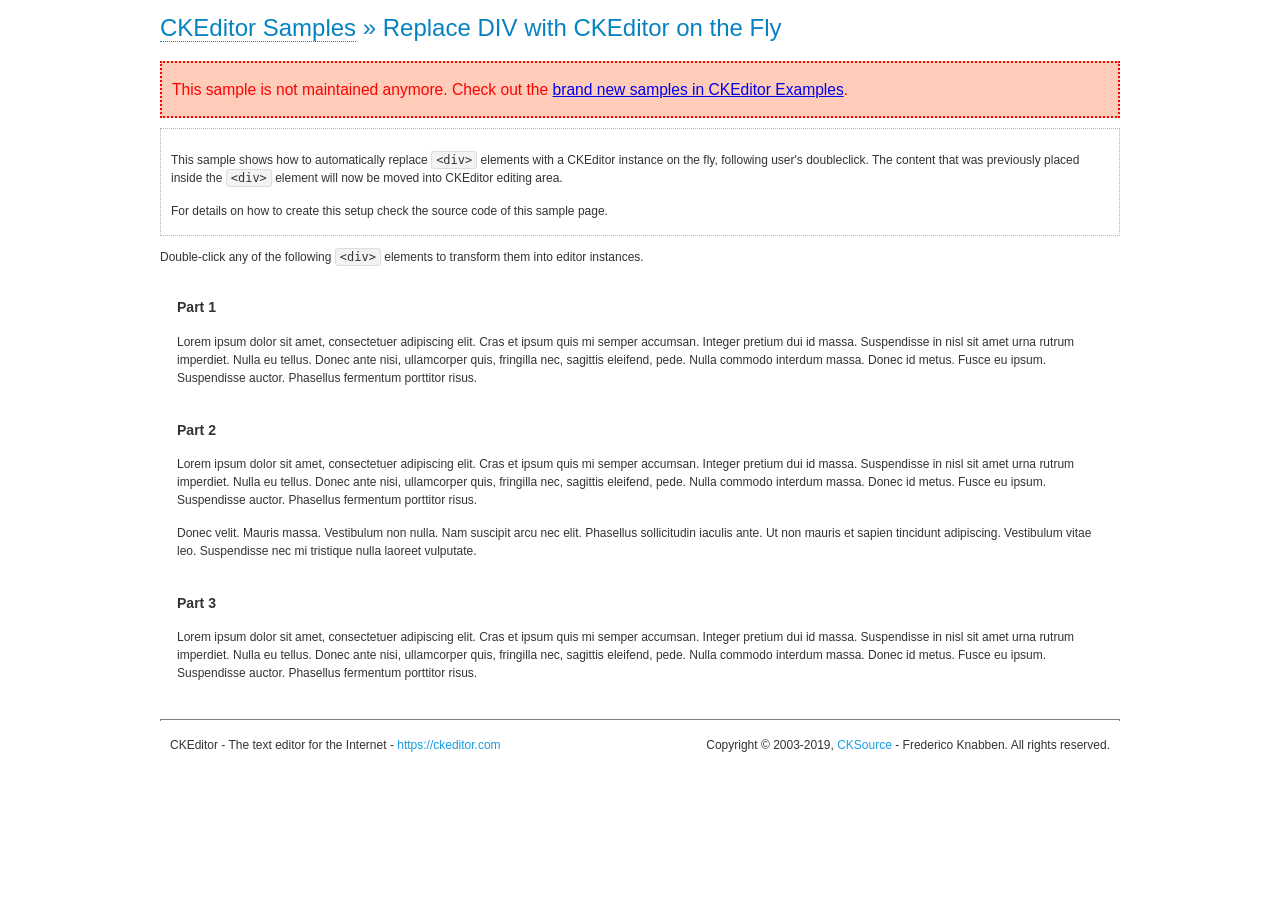
<file: public/themes/backend/default/vendor/ckeditor/samples/old/divreplace.html>
<!DOCTYPE html>
<!--
Copyright (c) 2003-2019, CKSource - Frederico Knabben. All rights reserved.
For licensing, see LICENSE.md or https://ckeditor.com/legal/ckeditor-oss-license
-->
<html lang="en">
<head>
	<meta charset="utf-8">
	<title>Replace DIV &mdash; CKEditor Sample</title>
	<script src="../../ckeditor.js"></script>
	<link href="sample.css" rel="stylesheet">
	<meta name="description" content="Try the latest sample of CKEditor 4 and learn more about customizing your WYSIWYG editor with endless possibilities.">
	<style>

		div.editable
		{
			border: solid 2px transparent;
			padding-left: 15px;
			padding-right: 15px;
		}

		div.editable:hover
		{
			border-color: black;
		}

	</style>
	<script>

		// Uncomment the following code to test the "Timeout Loading Method".
		// CKEDITOR.loadFullCoreTimeout = 5;

		window.onload = function() {
			// Listen to the double click event.
			if ( window.addEventListener )
				document.body.addEventListener( 'dblclick', onDoubleClick, false );
			else if ( window.attachEvent )
				document.body.attachEvent( 'ondblclick', onDoubleClick );

		};

		function onDoubleClick( ev ) {
			// Get the element which fired the event. This is not necessarily the
			// element to which the event has been attached.
			var element = ev.target || ev.srcElement;

			// Find out the div that holds this element.
			var name;

			do {
				element = element.parentNode;
			}
			while ( element && ( name = element.nodeName.toLowerCase() ) &&
				( name != 'div' || element.className.indexOf( 'editable' ) == -1 ) && name != 'body' );

			if ( name == 'div' && element.className.indexOf( 'editable' ) != -1 )
				replaceDiv( element );
		}

		var editor;

		function replaceDiv( div ) {
			if ( editor )
				editor.destroy();

			editor = CKEDITOR.replace( div );
		}

	</script>
</head>
<body>
	<h1 class="samples">
		<a href="index.html">CKEditor Samples</a> &raquo; Replace DIV with CKEditor on the Fly
	</h1>
	<div class="warning deprecated">
		This sample is not maintained anymore. Check out the <a href="https://ckeditor.com/docs/ckeditor4/latest/examples/index.html">brand new samples in CKEditor Examples</a>.
	</div>
	<div class="description">
		<p>
			This sample shows how to automatically replace <code>&lt;div&gt;</code> elements
			with a CKEditor instance on the fly, following user's doubleclick. The content
			that was previously placed inside the <code>&lt;div&gt;</code> element will now
			be moved into CKEditor editing area.
		</p>
		<p>
			For details on how to create this setup check the source code of this sample page.
		</p>
	</div>
	<p>
		Double-click any of the following <code>&lt;div&gt;</code> elements to transform them into
		editor instances.
	</p>
	<div class="editable">
		<h3>
			Part 1
		</h3>
		<p>
			Lorem ipsum dolor sit amet, consectetuer adipiscing elit. Cras et ipsum quis mi
			semper accumsan. Integer pretium dui id massa. Suspendisse in nisl sit amet urna
			rutrum imperdiet. Nulla eu tellus. Donec ante nisi, ullamcorper quis, fringilla
			nec, sagittis eleifend, pede. Nulla commodo interdum massa. Donec id metus. Fusce
			eu ipsum. Suspendisse auctor. Phasellus fermentum porttitor risus.
		</p>
	</div>
	<div class="editable">
		<h3>
			Part 2
		</h3>
		<p>
			Lorem ipsum dolor sit amet, consectetuer adipiscing elit. Cras et ipsum quis mi
			semper accumsan. Integer pretium dui id massa. Suspendisse in nisl sit amet urna
			rutrum imperdiet. Nulla eu tellus. Donec ante nisi, ullamcorper quis, fringilla
			nec, sagittis eleifend, pede. Nulla commodo interdum massa. Donec id metus. Fusce
			eu ipsum. Suspendisse auctor. Phasellus fermentum porttitor risus.
		</p>
		<p>
			Donec velit. Mauris massa. Vestibulum non nulla. Nam suscipit arcu nec elit. Phasellus
			sollicitudin iaculis ante. Ut non mauris et sapien tincidunt adipiscing. Vestibulum
			vitae leo. Suspendisse nec mi tristique nulla laoreet vulputate.
		</p>
	</div>
	<div class="editable">
		<h3>
			Part 3
		</h3>
		<p>
			Lorem ipsum dolor sit amet, consectetuer adipiscing elit. Cras et ipsum quis mi
			semper accumsan. Integer pretium dui id massa. Suspendisse in nisl sit amet urna
			rutrum imperdiet. Nulla eu tellus. Donec ante nisi, ullamcorper quis, fringilla
			nec, sagittis eleifend, pede. Nulla commodo interdum massa. Donec id metus. Fusce
			eu ipsum. Suspendisse auctor. Phasellus fermentum porttitor risus.
		</p>
	</div>
	<div id="footer">
		<hr>
		<p>
			CKEditor - The text editor for the Internet - <a class="samples" href="https://ckeditor.com/">https://ckeditor.com</a>
		</p>
		<p id="copy">
			Copyright &copy; 2003-2019, <a class="samples" href="https://cksource.com/">CKSource</a> - Frederico
			Knabben. All rights reserved.
		</p>
	</div>
</body>
</html>
</file>
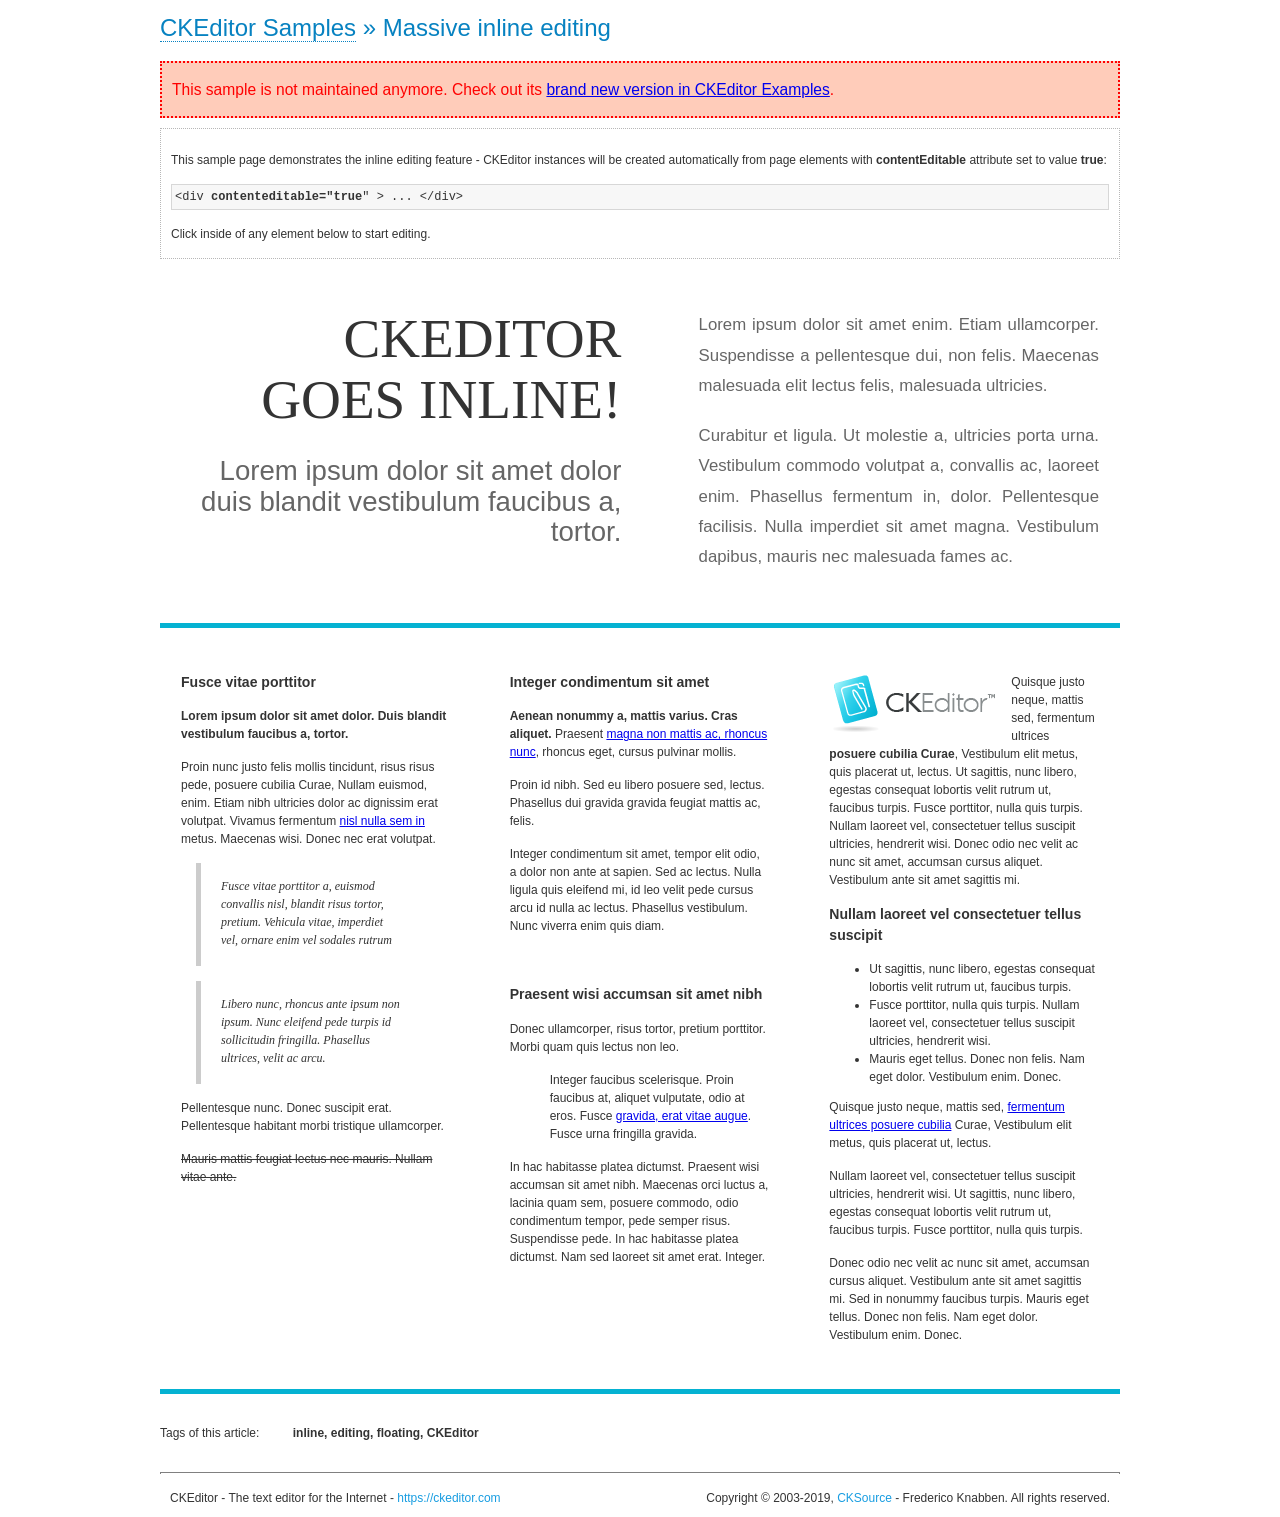
<file: public/themes/backend/default/vendor/ckeditor/samples/old/inlineall.html>
<!DOCTYPE html>
<!--
Copyright (c) 2003-2019, CKSource - Frederico Knabben. All rights reserved.
For licensing, see LICENSE.md or https://ckeditor.com/legal/ckeditor-oss-license
-->
<html lang="en">
<head>
	<meta charset="utf-8">
	<title>Massive inline editing &mdash; CKEditor Sample</title>
	<meta name="description" content="Try the latest sample of CKEditor 4 and learn more about customizing your WYSIWYG editor with endless possibilities.">
	<script src="../../ckeditor.js"></script>
	<script>

		// This code is generally not necessary, but it is here to demonstrate
		// how to customize specific editor instances on the fly. This fits well
		// this demo because we have editable elements (like headers) that
		// require less features.

		// The "instanceCreated" event is fired for every editor instance created.
		CKEDITOR.on( 'instanceCreated', function( event ) {
			var editor = event.editor,
				element = editor.element;

			// Customize editors for headers and tag list.
			// These editors don't need features like smileys, templates, iframes etc.
			if ( element.is( 'h1', 'h2', 'h3' ) || element.getAttribute( 'id' ) == 'taglist' ) {
				// Customize the editor configurations on "configLoaded" event,
				// which is fired after the configuration file loading and
				// execution. This makes it possible to change the
				// configurations before the editor initialization takes place.
				editor.on( 'configLoaded', function() {

					// Remove unnecessary plugins to make the editor simpler.
					editor.config.removePlugins = 'colorbutton,find,flash,font,' +
						'forms,iframe,image,newpage,removeformat,' +
						'smiley,specialchar,stylescombo,templates';

					// Rearrange the layout of the toolbar.
					editor.config.toolbarGroups = [
						{ name: 'editing',		groups: [ 'basicstyles', 'links' ] },
						{ name: 'undo' },
						{ name: 'clipboard',	groups: [ 'selection', 'clipboard' ] },
						{ name: 'about' }
					];
				});
			}
		});

	</script>
	<link href="sample.css" rel="stylesheet">
	<style>

		/* The following styles are just to make the page look nice. */

		/* Workaround to show Arial Black in Firefox. */
		@font-face
		{
			font-family: 'arial-black';
			src: local('Arial Black');
		}

		*[contenteditable="true"]
		{
			padding: 10px;
		}

		#container
		{
			width: 960px;
			margin: 30px auto 0;
		}

		#header
		{
			overflow: hidden;
			padding: 0 0 30px;
			border-bottom: 5px solid #05B2D2;
			position: relative;
		}

		#headerLeft,
		#headerRight
		{
			width: 49%;
			overflow: hidden;
		}

		#headerLeft
		{
			float: left;
			padding: 10px 1px 1px;
		}

		#headerLeft h2,
		#headerLeft h3
		{
			text-align: right;
			margin: 0;
			overflow: hidden;
			font-weight: normal;
		}

		#headerLeft h2
		{
			font-family: "Arial Black",arial-black;
			font-size: 4.6em;
			line-height: 1.1;
			text-transform: uppercase;
		}

		#headerLeft h3
		{
			font-size: 2.3em;
			line-height: 1.1;
			margin: .2em 0 0;
			color: #666;
		}

		#headerRight
		{
			float: right;
			padding: 1px;
		}

		#headerRight p
		{
			line-height: 1.8;
			text-align: justify;
			margin: 0;
		}

		#headerRight p + p
		{
			margin-top: 20px;
		}

		#headerRight > div
		{
			padding: 20px;
			margin: 0 0 0 30px;
			font-size: 1.4em;
			color: #666;
		}

		#columns
		{
			color: #333;
			overflow: hidden;
			padding: 20px 0;
		}

		#columns > div
		{
			float: left;
			width: 33.3%;
		}

		#columns #column1 > div
		{
			margin-left: 1px;
		}

		#columns #column3 > div
		{
			margin-right: 1px;
		}

		#columns > div > div
		{
			margin: 0px 10px;
			padding: 10px 20px;
		}

		#columns blockquote
		{
			margin-left: 15px;
		}

		#tagLine
		{
			border-top: 5px solid #05B2D2;
			padding-top: 20px;
		}

		#taglist {
			display: inline-block;
			margin-left: 20px;
			font-weight: bold;
			margin: 0 0 0 20px;
		}

	</style>
</head>
<body>
<div>
	<h1 class="samples"><a href="index.html">CKEditor Samples</a> &raquo; Massive inline editing</h1>
	<div class="warning deprecated">
		This sample is not maintained anymore. Check out its <a href="https://ckeditor.com/docs/ckeditor4/latest/examples/inline.html">brand new version in CKEditor Examples</a>.
	</div>
	<div class="description">
		<p>This sample page demonstrates the inline editing feature - CKEditor instances will be created automatically from page elements with <strong>contentEditable</strong> attribute set to value <strong>true</strong>:</p>
		<pre class="samples">&lt;div <strong>contenteditable="true</strong>" &gt; ... &lt;/div&gt;</pre>
		<p>Click inside of any element below to start editing.</p>
	</div>
</div>
<div id="container">
	<div id="header">
		<div id="headerLeft">
			<h2 id="sampleTitle" contenteditable="true">
				CKEditor<br> Goes Inline!
			</h2>
			<h3 contenteditable="true">
				Lorem ipsum dolor sit amet dolor duis blandit vestibulum faucibus a, tortor.
			</h3>
		</div>
		<div id="headerRight">
			<div contenteditable="true">
				<p>
					Lorem ipsum dolor sit amet enim. Etiam ullamcorper. Suspendisse a pellentesque dui, non felis. Maecenas malesuada elit lectus felis, malesuada ultricies.
				</p>
				<p>
					Curabitur et ligula. Ut molestie a, ultricies porta urna. Vestibulum commodo volutpat a, convallis ac, laoreet enim. Phasellus fermentum in, dolor. Pellentesque facilisis. Nulla imperdiet sit amet magna. Vestibulum dapibus, mauris nec malesuada fames ac.
				</p>
			</div>
		</div>
	</div>
	<div id="columns">
		<div id="column1">
			<div contenteditable="true">
				<h3>
					Fusce vitae porttitor
				</h3>
				<p>
					<strong>
						Lorem ipsum dolor sit amet dolor. Duis blandit vestibulum faucibus a, tortor.
					</strong>
				</p>
				<p>
					Proin nunc justo felis mollis tincidunt, risus risus pede, posuere cubilia Curae, Nullam euismod, enim. Etiam nibh ultricies dolor ac dignissim erat volutpat. Vivamus fermentum <a href="https://ckeditor.com/">nisl nulla sem in</a> metus. Maecenas wisi. Donec nec erat volutpat.
				</p>
				<blockquote>
					<p>
						Fusce vitae porttitor a, euismod convallis nisl, blandit risus tortor, pretium.
						Vehicula vitae, imperdiet vel, ornare enim vel sodales rutrum
					</p>
				</blockquote>
				<blockquote>
					<p>
						Libero nunc, rhoncus ante ipsum non ipsum. Nunc eleifend pede turpis id sollicitudin fringilla. Phasellus ultrices, velit ac arcu.
					</p>
				</blockquote>
				<p>Pellentesque nunc. Donec suscipit erat. Pellentesque habitant morbi tristique ullamcorper.</p>
				<p><s>Mauris mattis feugiat lectus nec mauris. Nullam vitae ante.</s></p>
			</div>
		</div>
		<div id="column2">
			<div contenteditable="true">
				<h3>
					Integer condimentum sit amet
				</h3>
				<p>
					<strong>Aenean nonummy a, mattis varius. Cras aliquet.</strong>
					Praesent <a href="https://ckeditor.com/">magna non mattis ac, rhoncus nunc</a>, rhoncus eget, cursus pulvinar mollis.</p>
				<p>Proin id nibh. Sed eu libero posuere sed, lectus. Phasellus dui gravida gravida feugiat mattis ac, felis.</p>
				<p>Integer condimentum sit amet, tempor elit odio, a dolor non ante at sapien. Sed ac lectus. Nulla ligula quis eleifend mi, id leo velit pede cursus arcu id nulla ac lectus. Phasellus vestibulum. Nunc viverra enim quis diam.</p>
			</div>
			<div contenteditable="true">
				<h3>
					Praesent wisi accumsan sit amet nibh
				</h3>
				<p>Donec ullamcorper, risus tortor, pretium porttitor. Morbi quam quis lectus non leo.</p>
				<p style="margin-left: 40px; ">Integer faucibus scelerisque. Proin faucibus at, aliquet vulputate, odio at eros. Fusce <a href="https://ckeditor.com/">gravida, erat vitae augue</a>. Fusce urna fringilla gravida.</p>
				<p>In hac habitasse platea dictumst. Praesent wisi accumsan sit amet nibh. Maecenas orci luctus a, lacinia quam sem, posuere commodo, odio condimentum tempor, pede semper risus. Suspendisse pede. In hac habitasse platea dictumst. Nam sed laoreet sit amet erat. Integer.</p>
			</div>
		</div>
		<div id="column3">
			<div contenteditable="true">
				<p>
					<img src="assets/inlineall/logo.png" alt="CKEditor logo" style="float:left">
				</p>
				<p>Quisque justo neque, mattis sed, fermentum ultrices <strong>posuere cubilia Curae</strong>, Vestibulum elit metus, quis placerat ut, lectus. Ut sagittis, nunc libero, egestas consequat lobortis velit rutrum ut, faucibus turpis. Fusce porttitor, nulla quis turpis. Nullam laoreet vel, consectetuer tellus suscipit ultricies, hendrerit wisi. Donec odio nec velit ac nunc sit amet, accumsan cursus aliquet. Vestibulum ante sit amet sagittis mi.</p>
				<h3>
					Nullam laoreet vel consectetuer tellus suscipit
				</h3>
				<ul>
					<li>Ut sagittis, nunc libero, egestas consequat lobortis velit rutrum ut, faucibus turpis.</li>
					<li>Fusce porttitor, nulla quis turpis. Nullam laoreet vel, consectetuer tellus suscipit ultricies, hendrerit wisi.</li>
					<li>Mauris eget tellus. Donec non felis. Nam eget dolor. Vestibulum enim. Donec.</li>
				</ul>
				<p>Quisque justo neque, mattis sed, <a href="https://ckeditor.com/">fermentum ultrices posuere cubilia</a> Curae, Vestibulum elit metus, quis placerat ut, lectus.</p>
				<p>Nullam laoreet vel, consectetuer tellus suscipit ultricies, hendrerit wisi. Ut sagittis, nunc libero, egestas consequat lobortis velit rutrum ut, faucibus turpis. Fusce porttitor, nulla quis turpis.</p>
				<p>Donec odio nec velit ac nunc sit amet, accumsan cursus aliquet. Vestibulum ante sit amet sagittis mi. Sed in nonummy faucibus turpis. Mauris eget tellus. Donec non felis. Nam eget dolor. Vestibulum enim. Donec.</p>
			</div>
		</div>
	</div>
	<div id="tagLine">
		Tags of this article:
		<p id="taglist" contenteditable="true">
			inline, editing, floating, CKEditor
		</p>
	</div>
</div>
<div id="footer">
	<hr>
	<p>
		CKEditor - The text editor for the Internet - <a class="samples" href="https://ckeditor.com/">
			https://ckeditor.com</a>
	</p>
	<p id="copy">
		Copyright &copy; 2003-2019, <a class="samples" href="https://cksource.com/">CKSource</a>
		- Frederico Knabben. All rights reserved.
	</p>
</div>
</body>
</html>
</file>
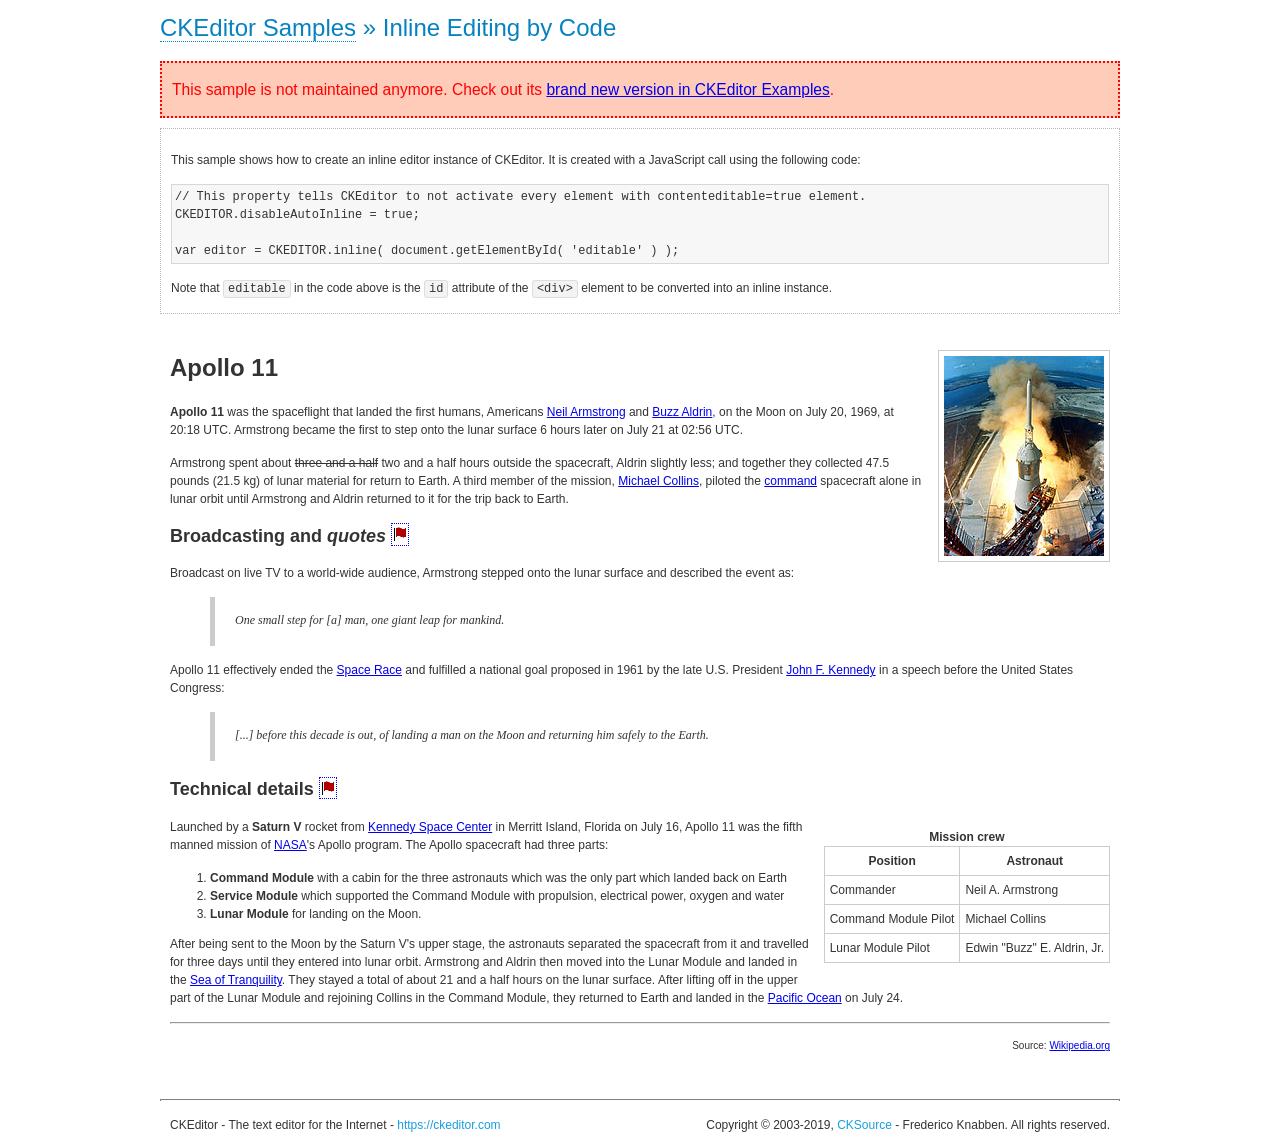
<file: public/themes/backend/default/vendor/ckeditor/samples/old/inlinebycode.html>
<!DOCTYPE html>
<!--
Copyright (c) 2003-2019, CKSource - Frederico Knabben. All rights reserved.
For licensing, see LICENSE.md or https://ckeditor.com/legal/ckeditor-oss-license
-->
<html lang="en">
<head>
	<meta charset="utf-8">
	<title>Inline Editing by Code &mdash; CKEditor Sample</title>
	<script src="../../ckeditor.js"></script>
	<link href="sample.css" rel="stylesheet">
	<meta name="description" content="Try the latest sample of CKEditor 4 and learn more about customizing your WYSIWYG editor with endless possibilities.">
	<style>

		#editable
		{
			padding: 10px;
			float: left;
		}

	</style>
</head>
<body>
	<h1 class="samples">
		<a href="index.html">CKEditor Samples</a> &raquo; Inline Editing by Code
	</h1>
	<div class="warning deprecated">
		This sample is not maintained anymore. Check out its <a href="https://ckeditor.com/docs/ckeditor4/latest/examples/inline.html">brand new version in CKEditor Examples</a>.
	</div>
	<div class="description">
		<p>
			This sample shows how to create an inline editor instance of CKEditor. It is created
			with a JavaScript call using the following code:
		</p>
<pre class="samples">
// This property tells CKEditor to not activate every element with contenteditable=true element.
CKEDITOR.disableAutoInline = true;

var editor = CKEDITOR.inline( document.getElementById( 'editable' ) );
</pre>
		<p>
			Note that <code>editable</code> in the code above is the <code>id</code>
			attribute of the <code>&lt;div&gt;</code> element to be converted into an inline instance.
		</p>
	</div>
	<div id="editable" contenteditable="true">
		<h1><img alt="Saturn V carrying Apollo 11" class="right" src="assets/sample.jpg" /> Apollo 11</h1>

		<p><b>Apollo 11</b> was the spaceflight that landed the first humans, Americans <a href="http://en.wikipedia.org/wiki/Neil_Armstrong" title="Neil Armstrong">Neil Armstrong</a> and <a href="http://en.wikipedia.org/wiki/Buzz_Aldrin" title="Buzz Aldrin">Buzz Aldrin</a>, on the Moon on July 20, 1969, at 20:18 UTC. Armstrong became the first to step onto the lunar surface 6 hours later on July 21 at 02:56 UTC.</p>

		<p>Armstrong spent about <s>three and a half</s> two and a half hours outside the spacecraft, Aldrin slightly less; and together they collected 47.5 pounds (21.5&nbsp;kg) of lunar material for return to Earth. A third member of the mission, <a href="http://en.wikipedia.org/wiki/Michael_Collins_(astronaut)" title="Michael Collins (astronaut)">Michael Collins</a>, piloted the <a href="http://en.wikipedia.org/wiki/Apollo_Command/Service_Module" title="Apollo Command/Service Module">command</a> spacecraft alone in lunar orbit until Armstrong and Aldrin returned to it for the trip back to Earth.</p>

		<h2>Broadcasting and <em>quotes</em> <a id="quotes" name="quotes"></a></h2>

		<p>Broadcast on live TV to a world-wide audience, Armstrong stepped onto the lunar surface and described the event as:</p>

		<blockquote>
			<p>One small step for [a] man, one giant leap for mankind.</p>
		</blockquote>

		<p>Apollo 11 effectively ended the <a href="http://en.wikipedia.org/wiki/Space_Race" title="Space Race">Space Race</a> and fulfilled a national goal proposed in 1961 by the late U.S. President <a href="http://en.wikipedia.org/wiki/John_F._Kennedy" title="John F. Kennedy">John F. Kennedy</a> in a speech before the United States Congress:</p>

		<blockquote>
			<p>[...] before this decade is out, of landing a man on the Moon and returning him safely to the Earth.</p>
		</blockquote>

		<h2>Technical details <a id="tech-details" name="tech-details"></a></h2>

		<table align="right" border="1" bordercolor="#ccc" cellpadding="5" cellspacing="0" style="border-collapse:collapse;margin:10px 0 10px 15px;">
			<caption><strong>Mission crew</strong></caption>
			<thead>
			<tr>
				<th scope="col">Position</th>
				<th scope="col">Astronaut</th>
			</tr>
			</thead>
			<tbody>
			<tr>
				<td>Commander</td>
				<td>Neil A. Armstrong</td>
			</tr>
			<tr>
				<td>Command Module Pilot</td>
				<td>Michael Collins</td>
			</tr>
			<tr>
				<td>Lunar Module Pilot</td>
				<td>Edwin &quot;Buzz&quot; E. Aldrin, Jr.</td>
			</tr>
			</tbody>
		</table>

		<p>Launched by a <strong>Saturn V</strong> rocket from <a href="http://en.wikipedia.org/wiki/Kennedy_Space_Center" title="Kennedy Space Center">Kennedy Space Center</a> in Merritt Island, Florida on July 16, Apollo 11 was the fifth manned mission of <a href="http://en.wikipedia.org/wiki/NASA" title="NASA">NASA</a>&#39;s Apollo program. The Apollo spacecraft had three parts:</p>

		<ol>
			<li><strong>Command Module</strong> with a cabin for the three astronauts which was the only part which landed back on Earth</li>
			<li><strong>Service Module</strong> which supported the Command Module with propulsion, electrical power, oxygen and water</li>
			<li><strong>Lunar Module</strong> for landing on the Moon.</li>
		</ol>

		<p>After being sent to the Moon by the Saturn V&#39;s upper stage, the astronauts separated the spacecraft from it and travelled for three days until they entered into lunar orbit. Armstrong and Aldrin then moved into the Lunar Module and landed in the <a href="http://en.wikipedia.org/wiki/Mare_Tranquillitatis" title="Mare Tranquillitatis">Sea of Tranquility</a>. They stayed a total of about 21 and a half hours on the lunar surface. After lifting off in the upper part of the Lunar Module and rejoining Collins in the Command Module, they returned to Earth and landed in the <a href="http://en.wikipedia.org/wiki/Pacific_Ocean" title="Pacific Ocean">Pacific Ocean</a> on July 24.</p>

		<hr />
		<p style="text-align: right;"><small>Source: <a href="http://en.wikipedia.org/wiki/Apollo_11">Wikipedia.org</a></small></p>
	</div>

	<script>
		// We need to turn off the automatic editor creation first.
		CKEDITOR.disableAutoInline = true;

		var editor = CKEDITOR.inline( 'editable' );
	</script>
	<div id="footer">
		<hr>
		<p contenteditable="true">
			CKEditor - The text editor for the Internet - <a class="samples" href="https://ckeditor.com/">
				https://ckeditor.com</a>
		</p>
		<p id="copy">
			Copyright &copy; 2003-2019, <a class="samples" href="https://cksource.com/">CKSource</a>
			- Frederico Knabben. All rights reserved.
		</p>
	</div>
</body>
</html>
</file>
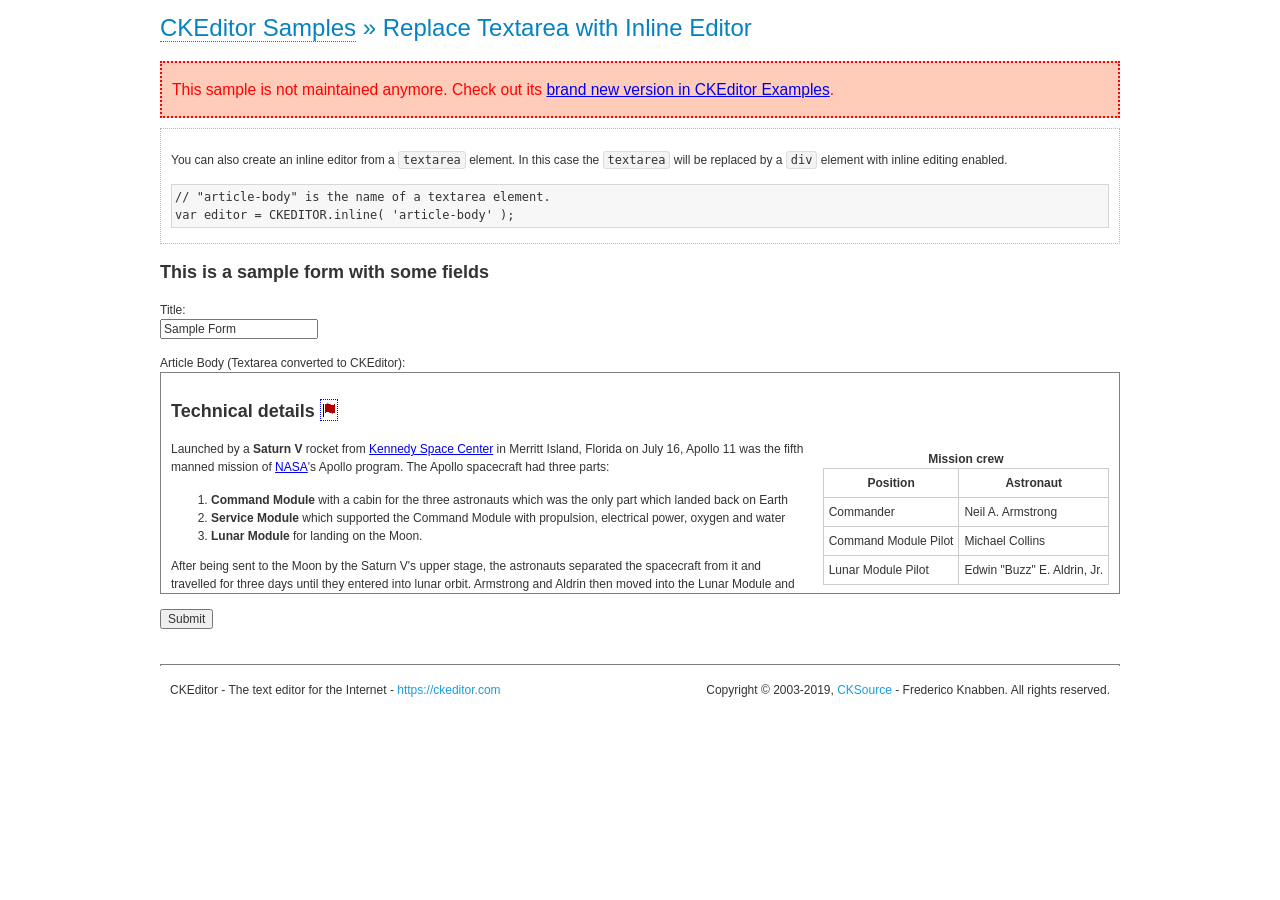
<file: public/themes/backend/default/vendor/ckeditor/samples/old/inlinetextarea.html>
<!DOCTYPE html>
<!--
Copyright (c) 2003-2019, CKSource - Frederico Knabben. All rights reserved.
For licensing, see LICENSE.md or https://ckeditor.com/legal/ckeditor-oss-license
-->
<html lang="en">
<head>
	<meta charset="utf-8">
	<title>Replace Textarea with Inline Editor &mdash; CKEditor Sample</title>
	<script src="../../ckeditor.js"></script>
	<link href="sample.css" rel="stylesheet">
	<meta name="description" content="Try the latest sample of CKEditor 4 and learn more about customizing your WYSIWYG editor with endless possibilities.">
	<style>

		/* Style the CKEditor element to look like a textfield */
		.cke_textarea_inline
		{
			padding: 10px;
			height: 200px;
			overflow: auto;

			border: 1px solid gray;
			-webkit-appearance: textfield;
		}

	</style>
</head>
<body>
	<h1 class="samples">
		<a href="index.html">CKEditor Samples</a> &raquo; Replace Textarea with Inline Editor
	</h1>
	<div class="warning deprecated">
		This sample is not maintained anymore. Check out its <a href="https://ckeditor.com/docs/ckeditor4/latest/examples/inline.html">brand new version in CKEditor Examples</a>.
	</div>
	<div class="description">
		<p>
			You can also create an inline editor from a <code>textarea</code>
			element. In this case the <code>textarea</code> will be replaced
			by a <code>div</code> element with inline editing enabled.
		</p>
<pre class="samples">
// "article-body" is the name of a textarea element.
var editor = CKEDITOR.inline( 'article-body' );
</pre>
	</div>
	<form action="sample_posteddata.php" method="post">
		<h2>This is a sample form with some fields</h2>
		<p>
			Title:<br>
			<input type="text" name="title" value="Sample Form"></p>
		<p>
			Article Body (Textarea converted to CKEditor):<br>
			<textarea name="article-body" style="height: 200px">
				&lt;h2&gt;Technical details &lt;a id="tech-details" name="tech-details"&gt;&lt;/a&gt;&lt;/h2&gt;

				&lt;table align="right" border="1" bordercolor="#ccc" cellpadding="5" cellspacing="0" style="border-collapse:collapse;margin:10px 0 10px 15px;"&gt;
					&lt;caption&gt;&lt;strong&gt;Mission crew&lt;/strong&gt;&lt;/caption&gt;
					&lt;thead&gt;
					&lt;tr&gt;
						&lt;th scope="col"&gt;Position&lt;/th&gt;
						&lt;th scope="col"&gt;Astronaut&lt;/th&gt;
					&lt;/tr&gt;
					&lt;/thead&gt;
					&lt;tbody&gt;
					&lt;tr&gt;
						&lt;td&gt;Commander&lt;/td&gt;
						&lt;td&gt;Neil A. Armstrong&lt;/td&gt;
					&lt;/tr&gt;
					&lt;tr&gt;
						&lt;td&gt;Command Module Pilot&lt;/td&gt;
						&lt;td&gt;Michael Collins&lt;/td&gt;
					&lt;/tr&gt;
					&lt;tr&gt;
						&lt;td&gt;Lunar Module Pilot&lt;/td&gt;
						&lt;td&gt;Edwin &quot;Buzz&quot; E. Aldrin, Jr.&lt;/td&gt;
					&lt;/tr&gt;
					&lt;/tbody&gt;
				&lt;/table&gt;

				&lt;p&gt;Launched by a &lt;strong&gt;Saturn V&lt;/strong&gt; rocket from &lt;a href="http://en.wikipedia.org/wiki/Kennedy_Space_Center" title="Kennedy Space Center"&gt;Kennedy Space Center&lt;/a&gt; in Merritt Island, Florida on July 16, Apollo 11 was the fifth manned mission of &lt;a href="http://en.wikipedia.org/wiki/NASA" title="NASA"&gt;NASA&lt;/a&gt;&#39;s Apollo program. The Apollo spacecraft had three parts:&lt;/p&gt;

				&lt;ol&gt;
					&lt;li&gt;&lt;strong&gt;Command Module&lt;/strong&gt; with a cabin for the three astronauts which was the only part which landed back on Earth&lt;/li&gt;
					&lt;li&gt;&lt;strong&gt;Service Module&lt;/strong&gt; which supported the Command Module with propulsion, electrical power, oxygen and water&lt;/li&gt;
					&lt;li&gt;&lt;strong&gt;Lunar Module&lt;/strong&gt; for landing on the Moon.&lt;/li&gt;
				&lt;/ol&gt;

				&lt;p&gt;After being sent to the Moon by the Saturn V&#39;s upper stage, the astronauts separated the spacecraft from it and travelled for three days until they entered into lunar orbit. Armstrong and Aldrin then moved into the Lunar Module and landed in the &lt;a href="http://en.wikipedia.org/wiki/Mare_Tranquillitatis" title="Mare Tranquillitatis"&gt;Sea of Tranquility&lt;/a&gt;. They stayed a total of about 21 and a half hours on the lunar surface. After lifting off in the upper part of the Lunar Module and rejoining Collins in the Command Module, they returned to Earth and landed in the &lt;a href="http://en.wikipedia.org/wiki/Pacific_Ocean" title="Pacific Ocean"&gt;Pacific Ocean&lt;/a&gt; on July 24.&lt;/p&gt;

				&lt;hr /&gt;
				&lt;p style="text-align: right;"&gt;&lt;small&gt;Source: &lt;a href="http://en.wikipedia.org/wiki/Apollo_11"&gt;Wikipedia.org&lt;/a&gt;&lt;/small&gt;&lt;/p&gt;
			</textarea>
		</p>
		<p>
			<input type="submit" value="Submit">
		</p>
	</form>

	<script>
		CKEDITOR.inline( 'article-body' );
	</script>
	<div id="footer">
		<hr>
		<p>
			CKEditor - The text editor for the Internet - <a class="samples" href="https://ckeditor.com/">
				https://ckeditor.com</a>
		</p>
		<p id="copy">
			Copyright &copy; 2003-2019, <a class="samples" href="https://cksource.com/">CKSource</a>
			- Frederico Knabben. All rights reserved.
		</p>
	</div>
</body>
</html>
</file>
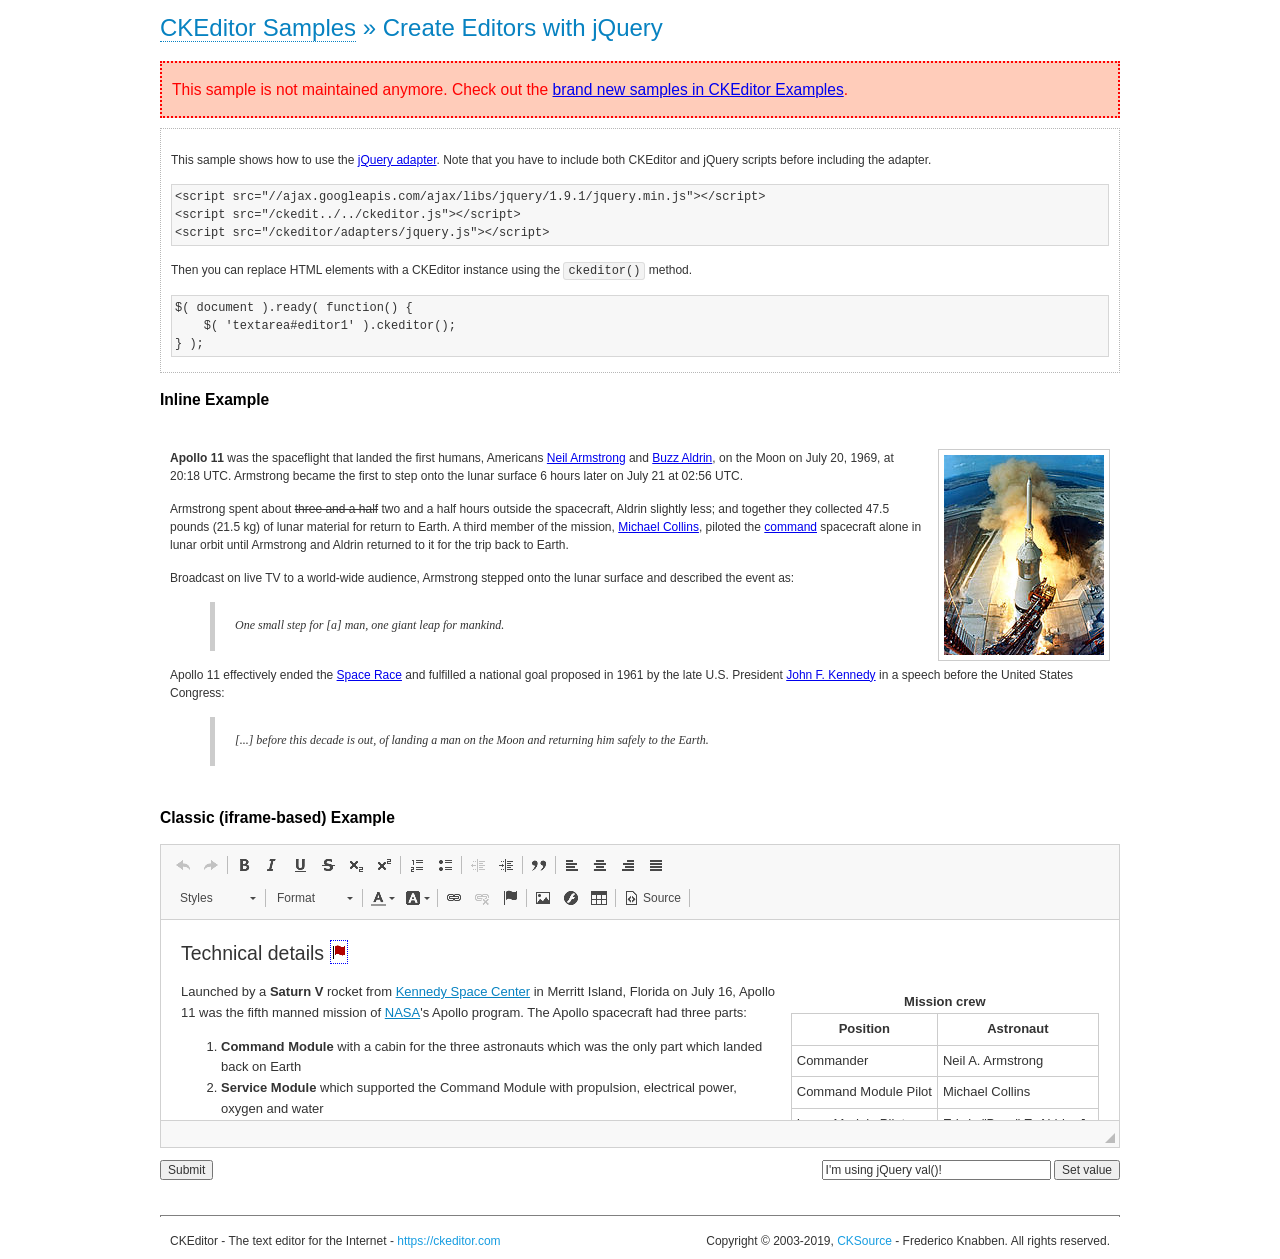
<file: public/themes/backend/default/vendor/ckeditor/samples/old/jquery.html>
<!DOCTYPE html>
<!--
Copyright (c) 2003-2019, CKSource - Frederico Knabben. All rights reserved.
For licensing, see LICENSE.md or https://ckeditor.com/legal/ckeditor-oss-license
-->
<html lang="en">
<head>
	<meta charset="utf-8">
	<title>jQuery Adapter &mdash; CKEditor Sample</title>
	<script src="http://code.jquery.com/jquery-1.11.0.min.js"></script>
	<script src="../../ckeditor.js"></script>
	<script src="../../adapters/jquery.js"></script>
	<link href="sample.css" rel="stylesheet">
	<meta name="description" content="Try the latest sample of CKEditor 4 and learn more about customizing your WYSIWYG editor with endless possibilities.">
	<style>

		#editable
		{
			padding: 10px;
			float: left;
		}

	</style>
	<script>

		CKEDITOR.disableAutoInline = true;

		$( document ).ready( function() {
			$( '#editor1' ).ckeditor(); // Use CKEDITOR.replace() if element is <textarea>.
			$( '#editable' ).ckeditor(); // Use CKEDITOR.inline().
		} );

		function setValue() {
			$( '#editor1' ).val( $( 'input#val' ).val() );
		}

	</script>
</head>
<body>
	<h1 class="samples">
		<a href="index.html" id="a-test">CKEditor Samples</a> &raquo; Create Editors with jQuery
	</h1>
	<div class="warning deprecated">
		This sample is not maintained anymore. Check out the <a href="https://ckeditor.com/docs/ckeditor4/latest/examples/index.html">brand new samples in CKEditor Examples</a>.
	</div>
	<form action="sample_posteddata.php" method="post">
		<div class="description">
			<p>
				This sample shows how to use the <a href="https://ckeditor.com/docs/ckeditor4/latest/guide/dev_jquery.html">jQuery adapter</a>.
				Note that you have to include both CKEditor and jQuery scripts before including the adapter.
			</p>

<pre class="samples">
&lt;script src="//ajax.googleapis.com/ajax/libs/jquery/1.9.1/jquery.min.js"&gt;&lt;/script&gt;
&lt;script src="/ckedit../../ckeditor.js"&gt;&lt;/script&gt;
&lt;script src="/ckeditor/adapters/jquery.js"&gt;&lt;/script&gt;
</pre>

			<p>Then you can replace HTML elements with a CKEditor instance using the <code>ckeditor()</code> method.</p>

<pre class="samples">
$( document ).ready( function() {
	$( 'textarea#editor1' ).ckeditor();
} );
</pre>
		</div>

		<h2 class="samples">Inline Example</h2>

		<div id="editable" contenteditable="true">
			<p><img alt="Saturn V carrying Apollo 11" class="right" src="assets/sample.jpg"/><b>Apollo 11</b> was the spaceflight that landed the first humans, Americans <a href="http://en.wikipedia.org/wiki/Neil_Armstrong" title="Neil Armstrong">Neil Armstrong</a> and <a href="http://en.wikipedia.org/wiki/Buzz_Aldrin" title="Buzz Aldrin">Buzz Aldrin</a>, on the Moon on July 20, 1969, at 20:18 UTC. Armstrong became the first to step onto the lunar surface 6 hours later on July 21 at 02:56 UTC.</p>
			<p>Armstrong spent about <s>three and a half</s> two and a half hours outside the spacecraft, Aldrin slightly less; and together they collected 47.5 pounds (21.5&nbsp;kg) of lunar material for return to Earth. A third member of the mission, <a href="http://en.wikipedia.org/wiki/Michael_Collins_(astronaut)" title="Michael Collins (astronaut)">Michael Collins</a>, piloted the <a href="http://en.wikipedia.org/wiki/Apollo_Command/Service_Module" title="Apollo Command/Service Module">command</a> spacecraft alone in lunar orbit until Armstrong and Aldrin returned to it for the trip back to Earth.
			<p>Broadcast on live TV to a world-wide audience, Armstrong stepped onto the lunar surface and described the event as:</p>
			<blockquote><p>One small step for [a] man, one giant leap for mankind.</p></blockquote> <p>Apollo 11 effectively ended the <a href="http://en.wikipedia.org/wiki/Space_Race" title="Space Race">Space Race</a> and fulfilled a national goal proposed in 1961 by the late U.S. President <a href="http://en.wikipedia.org/wiki/John_F._Kennedy" title="John F. Kennedy">John F. Kennedy</a> in a speech before the United States Congress:</p> <blockquote><p>[...] before this decade is out, of landing a man on the Moon and returning him safely to the Earth.</p></blockquote>
		</div>

		<br style="clear: both">

		<h2 class="samples">Classic (iframe-based) Example</h2>

		<textarea cols="80" id="editor1" name="editor1" rows="10">
			&lt;h2&gt;Technical details &lt;a id=&quot;tech-details&quot; name=&quot;tech-details&quot;&gt;&lt;/a&gt;&lt;/h2&gt; &lt;table align=&quot;right&quot; border=&quot;1&quot; bordercolor=&quot;#ccc&quot; cellpadding=&quot;5&quot; cellspacing=&quot;0&quot; style=&quot;border-collapse:collapse;margin:10px 0 10px 15px;&quot;&gt; &lt;caption&gt;&lt;strong&gt;Mission crew&lt;/strong&gt;&lt;/caption&gt; &lt;thead&gt; &lt;tr&gt; &lt;th scope=&quot;col&quot;&gt;Position&lt;/th&gt; &lt;th scope=&quot;col&quot;&gt;Astronaut&lt;/th&gt; &lt;/tr&gt; &lt;/thead&gt; &lt;tbody&gt; &lt;tr&gt; &lt;td&gt;Commander&lt;/td&gt; &lt;td&gt;Neil A. Armstrong&lt;/td&gt; &lt;/tr&gt; &lt;tr&gt; &lt;td&gt;Command Module Pilot&lt;/td&gt; &lt;td&gt;Michael Collins&lt;/td&gt; &lt;/tr&gt; &lt;tr&gt; &lt;td&gt;Lunar Module Pilot&lt;/td&gt; &lt;td&gt;Edwin &amp;quot;Buzz&amp;quot; E. Aldrin, Jr.&lt;/td&gt; &lt;/tr&gt; &lt;/tbody&gt; &lt;/table&gt; &lt;p&gt;Launched by a &lt;strong&gt;Saturn V&lt;/strong&gt; rocket from &lt;a href=&quot;http://en.wikipedia.org/wiki/Kennedy_Space_Center&quot; title=&quot;Kennedy Space Center&quot;&gt;Kennedy Space Center&lt;/a&gt; in Merritt Island, Florida on July 16, Apollo 11 was the fifth manned mission of &lt;a href=&quot;http://en.wikipedia.org/wiki/NASA&quot; title=&quot;NASA&quot;&gt;NASA&lt;/a&gt;&amp;#39;s Apollo program. The Apollo spacecraft had three parts:&lt;/p&gt; &lt;ol&gt; &lt;li&gt;&lt;strong&gt;Command Module&lt;/strong&gt; with a cabin for the three astronauts which was the only part which landed back on Earth&lt;/li&gt; &lt;li&gt;&lt;strong&gt;Service Module&lt;/strong&gt; which supported the Command Module with propulsion, electrical power, oxygen and water&lt;/li&gt; &lt;li&gt;&lt;strong&gt;Lunar Module&lt;/strong&gt; for landing on the Moon.&lt;/li&gt; &lt;/ol&gt; &lt;p&gt;After being sent to the Moon by the Saturn V&amp;#39;s upper stage, the astronauts separated the spacecraft from it and travelled for three days until they entered into lunar orbit. Armstrong and Aldrin then moved into the Lunar Module and landed in the &lt;a href=&quot;http://en.wikipedia.org/wiki/Mare_Tranquillitatis&quot; title=&quot;Mare Tranquillitatis&quot;&gt;Sea of Tranquility&lt;/a&gt;. They stayed a total of about 21 and a half hours on the lunar surface. After lifting off in the upper part of the Lunar Module and rejoining Collins in the Command Module, they returned to Earth and landed in the &lt;a href=&quot;http://en.wikipedia.org/wiki/Pacific_Ocean&quot; title=&quot;Pacific Ocean&quot;&gt;Pacific Ocean&lt;/a&gt; on July 24.&lt;/p&gt; &lt;hr/&gt; &lt;p style=&quot;text-align: right;&quot;&gt;&lt;small&gt;Source: &lt;a href=&quot;http://en.wikipedia.org/wiki/Apollo_11&quot;&gt;Wikipedia.org&lt;/a&gt;&lt;/small&gt;&lt;/p&gt;
		</textarea>

		<p style="overflow: hidden">
			<input style="float: left" type="submit" value="Submit">
			<span style="float: right">
				<input type="text" id="val" value="I'm using jQuery val()!" size="30">
				<input onclick="setValue();" type="button" value="Set value">
			</span>
		</p>
	</form>
	<div id="footer">
		<hr>
		<p>
			CKEditor - The text editor for the Internet - <a class="samples" href="https://ckeditor.com/">https://ckeditor.com</a>
		</p>
		<p id="copy">
			Copyright &copy; 2003-2019, <a class="samples" href="https://cksource.com/">CKSource</a> - Frederico
			Knabben. All rights reserved.
		</p>
	</div>
</body>
</html>
</file>
<file: public/themes/backend/default/vendor/ckeditor/samples/css/samples.css>
/**
 * @license Copyright (c) 2003-2019, CKSource - Frederico Knabben. All rights reserved.
 * For licensing, see LICENSE.md or https://ckeditor.com/legal/ckeditor-oss-license
 */
@media (max-width: 900px) {
  .global-is-mobile-hidden {
    display: none !important;
  }
}
article,
aside,
details,
figcaption,
figure,
footer,
header,
hgroup,
main,
menu,
nav,
section {
  display: block;
}
body,
html {
  margin: 0;
  padding: 0;
  font: 16px / 1.8 Arial, 'Helvetica Neue', Helvetica, sans-serif;
  font-weight: 300;
  color: #575757;
}
.grid-width-10 {
  width: 10%;
}
.grid-width-20 {
  width: 20%;
}
.grid-width-30 {
  width: 30%;
}
.grid-width-40 {
  width: 40%;
}
.grid-width-50 {
  width: 50%;
}
.grid-width-60 {
  width: 60%;
}
.grid-width-70 {
  width: 70%;
}
.grid-width-80 {
  width: 80%;
}
.grid-width-90 {
  width: 90%;
}
.grid-width-100 {
  width: 100%;
}
@media (max-width: 900px) {
  .grid-width-10,
  .grid-width-20,
  .grid-width-30,
  .grid-width-40,
  .grid-width-50,
  .grid-width-60,
  .grid-width-70,
  .grid-width-80,
  .grid-width-90,
  .grid-width-100 {
    width: 100%;
  }
}
*[class*="grid-width"] {
  -webkit-box-sizing: border-box;
  -moz-box-sizing: border-box;
  box-sizing: border-box;
  padding-left: 4%;
  padding-right: 4%;
  float: left;
}
*[class*="grid-width"]:after,
.grid-container:after,
*[class*="grid-width"]:before,
.grid-container:before {
  content: '';
  display: block;
  overflow: hidden;
  visibility: hidden;
  font-size: 0;
  line-height: 0;
  width: 0;
  height: 0;
}
*[class*="grid-width"]:after,
.grid-container:after {
  clear: both;
}
.grid-container {
  -webkit-box-sizing: border-box;
  -moz-box-sizing: border-box;
  box-sizing: border-box;
  margin-left: auto;
  margin-right: auto;
}
.grid-container-nested *[class*="grid-width"]:first-child {
  padding-left: 0;
}
.grid-container-nested *[class*="grid-width"]:last-child {
  padding-right: 0;
}
@media (max-width: 900px) {
  .grid-container-nested *[class*="grid-width"]:first-child {
    padding-left: 4%;
  }
  .grid-container-nested *[class*="grid-width"]:last-child {
    padding-right: 4%;
  }
}
.header-a {
  min-height: 140px;
  overflow: hidden;
}
.header-a .header-a-logo {
  margin: 40px 0 0;
}
@media (max-width: 900px) {
  .header-a .header-a-logo {
    text-align: center;
  }
}
.header-a .header-a-logo img {
  border: transparent;
}
.navigation-a {
  height: 30px;
  background: #3D3D3D;
  position: absolute;
  left: 0;
  right: 0;
  top: 0;
  padding: 0;
  overflow: hidden;
}
@media (max-width: 900px) {
  .navigation-a {
    text-align: center;
  }
}
.navigation-a ul {
  list-style: none;
  margin: 0;
  overflow: hidden;
}
.navigation-a ul li,
.navigation-a ul li a {
  display: inline-block;
}
@media (max-width: 900px) {
  .navigation-a ul {
    width: auto;
    text-overflow: ellipsis;
    white-space: nowrap;
    display: inline-block;
    float: none;
  }
  .navigation-a ul:before,
  .navigation-a ul:after {
    display: none;
  }
}
.navigation-a ul.navigation-a-left {
  text-align: left;
}
@media (max-width: 900px) {
  .navigation-a ul.navigation-a-left {
    padding-right: 0;
  }
}
.navigation-a ul.navigation-a-right {
  text-align: right;
}
@media (max-width: 900px) {
  .navigation-a ul.navigation-a-right {
    padding-left: 23px;
  }
}
.navigation-a ul li + li {
  margin-left: 23px;
}
.navigation-a ul li a {
  font-size: 10px;
  font-size: 0.625rem;
  line-height: 18px;
  line-height: 1.13rem;
  line-height: 30px;
  float: left;
  color: #ddd;
  font-weight: bold;
  text-decoration: none;
  text-transform: uppercase;
}
.navigation-a ul li a:hover {
  cursor: pointer;
  color: #fff;
}
.icon-navigation-a-github:before,
.icon-navigation-a-github:after {
  background-image: url("[data-uri]");
}
.navigation-b {
  text-align: right;
  margin: 52px 0 0;
  overflow: visible;
}
@media (max-width: 900px) {
  .navigation-b {
    text-align: center;
    margin-top: 20px;
    padding: 0;
  }
}
.navigation-b ul {
  padding: 0;
  list-style: none;
  margin: 0;
  overflow: visible;
}
.navigation-b ul li,
.navigation-b ul li a {
  display: inline-block;
}
@media (max-width: 900px) {
  .navigation-b ul {
    display: table;
    width: 100%;
    padding-bottom: 1.5em;
  }
}
@media (max-width: 900px) {
  .navigation-b ul li {
    display: table-row;
  }
}
.navigation-b ul li + li {
  margin-left: 20px;
}
@media (max-width: 900px) {
  .navigation-b ul li + li {
    margin-left: 0;
  }
}
.navigation-b ul li a {
  -webkit-box-sizing: border-box;
  -moz-box-sizing: border-box;
  box-sizing: border-box;
  text-transform: uppercase;
  text-decoration: none;
  outline: none;
}
@media (max-width: 900px) {
  .navigation-b ul li a {
    width: 100%;
    -webkit-border-radius: 0;
    -webkit-background-clip: padding-box;
    -moz-border-radius: 0;
    -moz-background-clip: padding;
    border-radius: 0;
    background-clip: padding-box;
  }
}
.footer-a {
  font-size: 13px;
  font-size: 0.8125rem;
  line-height: 23.4px;
  line-height: 1.46rem;
  padding-top: 2.25em;
  padding-bottom: 2.25em;
  overflow: hidden;
  color: #8a8a8a;
}
.footer-a a {
  color: #0287D0;
  text-decoration: none;
  border-bottom: 1px dotted #0287D0;
}
.footer-a a:hover {
  color: #0277b7;
}
.footer-a p {
  margin: 0;
  display: inline-block;
  text-align: center;
}
.content {
  font-size: 14px;
  font-size: 0.875rem;
  line-height: 25.2px;
  line-height: 1.57rem;
  overflow: hidden;
  padding-top: 1.5em;
  padding-bottom: 1.5em;
}
.content p {
  margin: 0.75em 0;
}
.content ul,
.content ol,
.content pre,
.content blockquote,
.content textarea:not([class^="cke"]),
.content .cke {
  margin: 1.875em 0;
}
.content code,
.content kbd {
  -webkit-border-radius: 3px;
  -webkit-background-clip: padding-box;
  -moz-border-radius: 3px;
  -moz-background-clip: padding;
  border-radius: 3px;
  background-clip: padding-box;
  padding: 3px 4px;
}
.content pre,
.content code,
.content kbd,
.content blockquote {
  background: #f5f5f5;
}
.content blockquote,
.content pre {
  background: none;
  border-left: 4px solid #0287D0;
  padding: 1.5em 2.25em;
}
.content p a,
.content ul a,
.content ol a,
.content blockquote a,
.content h1 a,
.content h2 a,
.content h3 a,
.content h4 a,
.content h5 a {
  color: #0287D0;
  text-decoration: none;
  border-bottom: 1px dotted #0287D0;
}
.content p a:hover,
.content ul a:hover,
.content ol a:hover,
.content blockquote a:hover,
.content h1 a:hover,
.content h2 a:hover,
.content h3 a:hover,
.content h4 a:hover,
.content h5 a:hover {
  color: #0277b7;
}
.content h1,
.content h2,
.content h3,
.content h4,
.content h5 {
  color: #000;
  font-weight: 100;
}
.content h1 code,
.content h2 code,
.content h3 code,
.content h4 code,
.content h5 code,
.content h1 kbd,
.content h2 kbd,
.content h3 kbd,
.content h4 kbd,
.content h5 kbd {
  font-size: inherit;
}
.content h1 a.content-heading-anchor,
.content h2 a.content-heading-anchor,
.content h3 a.content-heading-anchor,
.content h4 a.content-heading-anchor,
.content h5 a.content-heading-anchor {
  font-weight: 100;
  vertical-align: middle;
  opacity: 0;
  border: 0;
}
.content h1:hover a.content-heading-anchor,
.content h2:hover a.content-heading-anchor,
.content h3:hover a.content-heading-anchor,
.content h4:hover a.content-heading-anchor,
.content h5:hover a.content-heading-anchor {
  opacity: 1;
}
.content h1:target a,
.content h2:target a,
.content h3:target a,
.content h4:target a,
.content h5:target a {
  -webkit-animation: targetLinkOpacity 0.5s linear alternate;
  -moz-animation: targetLinkOpacity 0.5s linear alternate;
  -o-animation: targetLinkOpacity 0.5s linear alternate;
  animation: targetLinkOpacity 0.5s linear alternate;
  opacity: 1;
}
.content input,
.content select,
.content textarea:not([class^="cke"]) {
  -webkit-border-radius: 3px;
  -webkit-background-clip: padding-box;
  -moz-border-radius: 3px;
  -moz-background-clip: padding;
  border-radius: 3px;
  background-clip: padding-box;
  -webkit-box-shadow: inset 0 1px 1px rgba(0, 0, 0, 0.08);
  -moz-box-shadow: inset 0 1px 1px rgba(0, 0, 0, 0.08);
  box-shadow: inset 0 1px 1px rgba(0, 0, 0, 0.08);
  font: inherit;
  color: inherit;
  border: 1px solid #D9D9D9;
  padding: .2em .5em;
}
.content input:focus,
.content select:focus,
.content textarea:not([class^="cke"]):focus {
  border-color: #66afe9;
  outline: 0;
  -webkit-box-shadow: inset 0 1px 1px rgba(0, 0, 0, 0.08), 0 0 8px #93c6ef;
  -moz-box-shadow: inset 0 1px 1px rgba(0, 0, 0, 0.08), 0 0 8px #93c6ef;
  box-shadow: inset 0 1px 1px rgba(0, 0, 0, 0.08), 0 0 8px #93c6ef;
}
.content abbr {
  border-bottom: 1px dotted #666;
  cursor: pointer;
}
.content blockquote {
  font-style: italic;
  font-family: Georgia, Times, "Times New Roman", serif;
  font-size: 16px;
  font-size: 1rem;
  line-height: 28.8px;
  line-height: 1.8rem;
}
.content em {
  font-style: italic;
}
.content h1 {
  font-size: 36px;
  font-size: 2.25rem;
  line-height: 64.8px;
  line-height: 4.05rem;
  margin: 1.125em 0 0;
}
.content h2 {
  font-size: 27.2px;
  font-size: 1.7rem;
  line-height: 48.96px;
  line-height: 3.06rem;
  margin: 0.9em 0 0;
}
.content h3 {
  font-size: 24px;
  font-size: 1.5rem;
  line-height: 43.2px;
  line-height: 2.7rem;
  font-weight: 500;
  margin: 0.75em 0 0;
}
.content h4 {
  font-size: 19.2px;
  font-size: 1.2rem;
  line-height: 34.56px;
  line-height: 2.16rem;
  font-weight: 500;
  margin: 0.75em 0 0;
}
.content h5 {
  font-size: 17.6px;
  font-size: 1.1rem;
  line-height: 31.68px;
  line-height: 1.98rem;
  font-weight: 500;
  margin: 0.75em 0 0;
}
.content hr {
  border: 0;
  border-top: 4px solid #D9D9D9;
  margin: 1.5em 0;
}
.content input[type="text"] {
  height: 1.8em;
  line-height: 1.8em;
}
.content input[type="button"] {
  -webkit-appearance: button;
  -moz-appearance: button;
  appearance: button;
}
.content kbd {
  font-size: 12px;
  font-size: 0.75rem;
  line-height: 21.6px;
  line-height: 1.35rem;
  font-family: Arial, 'Helvetica Neue', Helvetica, sans-serif;
  padding: 2px 6px;
  -webkit-box-shadow: 0 0 4px #fff inset, 0 2px 0 #D9D9D9;
  -moz-box-shadow: 0 0 4px #fff inset, 0 2px 0 #D9D9D9;
  box-shadow: 0 0 4px #fff inset, 0 2px 0 #D9D9D9;
}
.content p img {
  vertical-align: middle;
}
.content p pre {
  padding: 1.5em;
}
.content pre {
  padding: 0;
  border: 0;
  tab-size: 4;
  -o-tab-size: 4;
  -moz-tab-size: 4;
}
.content pre,
.content code {
  font-size: 11.89px;
  font-size: 0.743rem;
  line-height: 21.4px;
  line-height: 1.34rem;
  font-family: Consolas, Menlo, Monaco, Lucida Console, Liberation Mono, DejaVu Sans Mono, Bitstream Vera Sans Mono, Courier New, monospace, serif;
}
.content pre a,
.content code a {
  border: 0;
}
.content pre code {
  padding: 0.75em;
  display: block;
}
.content strong {
  color: #000;
}
.content ul ul,
.content ol ul,
.content ul ol,
.content ol ol {
  margin: 0.75em 0;
}
.content ul li,
.content ol li {
  font-size: 14px;
  font-size: 0.875rem;
  line-height: 30.24px;
  line-height: 1.89rem;
}
.content textarea:not([class^="cke"]) {
  width: 100%;
}
.content div.todo {
  border: 2px dotted #444;
  padding: 10px;
  margin: 60px 0 10px 0;
  /* Remove me some day */
}
.content div.todo:before {
  content: "TODO";
  font-weight: bold;
}
body a.button-a,
body button.button-a,
body input.button-a {
  -webkit-border-radius: 3px;
  -webkit-background-clip: padding-box;
  -moz-border-radius: 3px;
  -moz-background-clip: padding;
  border-radius: 3px;
  background-clip: padding-box;
  font-size: 14px;
  font-size: 0.875rem;
  line-height: 25.2px;
  line-height: 1.57rem;
  height: 36px;
  line-height: 36px;
  padding: 0 1.1em;
  font-weight: 700;
  color: #3e3e3e;
  white-space: nowrap;
  text-decoration: none;
  display: inline-block;
  cursor: pointer;
  border: 0;
  vertical-align: middle;
  margin: 1px 0;
  background: transparent;
}
body a.button-a.icon-pos-left,
body button.button-a.icon-pos-left,
body input.button-a.icon-pos-left {
  padding-left: .8em;
}
body a.button-a.icon-pos-right,
body button.button-a.icon-pos-right,
body input.button-a.icon-pos-right {
  padding-right: .8em;
}
body a.button-a.button-a-no-text,
body button.button-a.button-a-no-text,
body input.button-a.button-a-no-text {
  -webkit-border-radius: 100px;
  -webkit-background-clip: padding-box;
  -moz-border-radius: 100px;
  -moz-background-clip: padding;
  border-radius: 100px;
  background-clip: padding-box;
  width: 36px;
  padding: 0;
  text-indent: -999px;
  overflow: hidden;
  position: relative;
  text-align: center;
}
body a.button-a.button-a-no-text:before,
body button.button-a.button-a-no-text:before,
body input.button-a.button-a-no-text:before {
  position: absolute;
  left: 50%;
  top: 50%;
  margin: -9px 0 0 -9px;
}
@media (max-width: 900px) {
  body a.button-a.button-a-mobile-collapsed,
  body button.button-a.button-a-mobile-collapsed,
  body input.button-a.button-a-mobile-collapsed {
    -webkit-border-radius: 100px;
    -webkit-background-clip: padding-box;
    -moz-border-radius: 100px;
    -moz-background-clip: padding;
    border-radius: 100px;
    background-clip: padding-box;
    width: 36px;
    padding: 0;
    text-indent: -999px;
    overflow: hidden;
    position: relative;
    text-align: center;
  }
  body a.button-a.button-a-mobile-collapsed:before,
  body button.button-a.button-a-mobile-collapsed:before,
  body input.button-a.button-a-mobile-collapsed:before {
    position: absolute;
    left: 50%;
    top: 50%;
    margin: -9px 0 0 -9px;
  }
  body a.button-a.button-a-mobile-collapsed:before,
  body button.button-a.button-a-mobile-collapsed:before,
  body input.button-a.button-a-mobile-collapsed:before {
    position: absolute;
    left: 50%;
    top: 50%;
    margin: -9px 0 0 -9px;
  }
}
body a.button-a:active,
body button.button-a:active,
body input.button-a:active,
body a.button-a:hover,
body button.button-a:hover,
body input.button-a:hover {
  color: #fff;
  background: #0277b7;
}
body a.button-a:focus,
body button.button-a:focus,
body input.button-a:focus {
  border-color: #66afe9;
  outline: 0;
  -webkit-box-shadow: inset 0 1px 1px rgba(0, 0, 0, 0.075), 0 0 8px #93c6ef;
  -moz-box-shadow: inset 0 1px 1px rgba(0, 0, 0, 0.075), 0 0 8px #93c6ef;
  box-shadow: inset 0 1px 1px rgba(0, 0, 0, 0.075), 0 0 8px #93c6ef;
}
body a.button-a-soft,
body button.button-a-soft,
body input.button-a-soft {
  background: #e7e7e7;
}
body a.button-a-soft:active,
body button.button-a-soft:active,
body input.button-a-soft:active,
body a.button-a-soft:hover,
body button.button-a-soft:hover,
body input.button-a-soft:hover {
  color: #3e3e3e;
  background: #cecece;
}
body a.button-a-background,
body button.button-a-background,
body input.button-a-background,
body a.navigation-b ul li a:hover,
body button.navigation-b ul li a:hover,
body input.navigation-b ul li a:hover {
  color: #fff;
  background: #0287D0;
}
body a.button-a-background:active,
body button.button-a-background:active,
body input.button-a-background:active,
body a.button-a-background:hover,
body button.button-a-background:hover,
body input.button-a-background:hover,
body a.navigation-b ul li a:hover:active,
body button.navigation-b ul li a:hover:active,
body input.navigation-b ul li a:hover:active,
body a.navigation-b ul li a:hover:hover,
body button.navigation-b ul li a:hover:hover,
body input.navigation-b ul li a:hover:hover {
  color: #fff;
  background: #0277b7;
}
.balloon-a {
  font-size: 12px;
  font-size: 0.75rem;
  line-height: 21.6px;
  line-height: 1.35rem;
  -webkit-border-radius: 3px;
  -webkit-background-clip: padding-box;
  -moz-border-radius: 3px;
  -moz-background-clip: padding;
  border-radius: 3px;
  background-clip: padding-box;
  border-bottom: 3px solid #d4d4d4;
  background: #ebebeb;
  display: inline-block;
  white-space: nowrap;
  padding: .4em 1.2em .2em;
  font-weight: 700;
  position: relative;
  z-index: 1000;
  text-transform: none;
  color: #575757;
}
.balloon-a:hover {
  color: #575757;
}
.balloon-a:before {
  content: '';
  width: 0;
  height: 0;
  border-style: solid;
  position: absolute;
}
.balloon-a-ne:before,
.balloon-a-nw:before {
  top: -13px;
  border-width: 0 9px 15.6px 9px;
  border-color: transparent transparent #ebebeb transparent;
}
.balloon-a-se:before,
.balloon-a-sw:before {
  bottom: -13px;
  border-width: 15.6px 9px 0 9px;
  border-color: #ebebeb transparent transparent transparent;
}
.balloon-a-nw:before,
.balloon-a-sw:before {
  left: 20px;
}
.balloon-a-ne:before,
.balloon-a-se:before {
  right: 20px;
}
.icon-pos-left:before,
.icon-pos-right:after {
  content: '';
  display: inline-block;
  width: 18px;
  height: 18px;
  vertical-align: middle;
  background-repeat: no-repeat;
}
.icon-pos-left:before {
  margin-right: 10px;
}
.icon-pos-right:after {
  margin-left: 10px;
}
.icon-download:before,
.icon-download:after {
  background-image: url("[data-uri]");
}
.icon-question-mark:before,
.icon-question-mark:after {
  background-image: url("[data-uri]");
}
.icon-close:before,
.icon-close:after {
  background-image: url("[data-uri]");
}
.ie8 .switch > * {
  vertical-align: middle;
}
.ie8 .switch input[type="radio"] {
  margin: 0 0.25em;
  display: inline-block;
}
.ie8 .switch label {
  margin-left: 0 !important;
  margin-right: 0 !important;
}
.ie8 .switch label[data-for="1"] {
  float: left;
}
.ie8 .switch label[data-for="2"] {
  float: right;
}
.ie8 .switch .switch-inner {
  display: none;
}
.switch {
  font-size: 14px;
  font-size: 0.875rem;
  line-height: 25.2px;
  line-height: 1.57rem;
  font-weight: bold;
  background-color: #0287D0;
  overflow: hidden;
  display: inline-block;
  padding: 0.75em 0.25em;
  color: #fff;
  -webkit-border-radius: 3px;
  -webkit-background-clip: padding-box;
  -moz-border-radius: 3px;
  -moz-background-clip: padding;
  border-radius: 3px;
  background-clip: padding-box;
  position: relative;
}
.switch input[type="radio"] {
  display: none;
}
.switch label {
  position: relative;
  z-index: 2;
  float: left;
  cursor: pointer;
  padding: 0 0.75em;
}
.switch label:hover {
  text-decoration: underline;
}
.switch .switch-inner {
  float: left;
  background-color: #FFF;
  height: 1.5em;
  width: 4.125em;
  padding: 2px;
  margin: 0 0.25em;
  -webkit-border-radius: 5.5px;
  -webkit-background-clip: padding-box;
  -moz-border-radius: 5.5px;
  -moz-background-clip: padding;
  border-radius: 5.5px;
  background-clip: padding-box;
}
.switch .switch-inner .handler {
  overflow: hidden;
  position: relative;
  display: block;
  height: 1.5em;
  width: 1.5em;
  background: #027dc1;
  -webkit-border-radius: 4.5px;
  -webkit-background-clip: padding-box;
  -moz-border-radius: 4.5px;
  -moz-background-clip: padding;
  border-radius: 4.5px;
  background-clip: padding-box;
}
.switch .switch-inner .handler:before {
  content: '';
  display: block;
  position: absolute;
  top: 0;
  right: 0;
  bottom: 3px;
  left: 0;
  background-color: #0291df;
  -webkit-border-bottom-left-radius: 4.5px;
  -moz-border-radius-bottomleft: 4.5px;
  border-bottom-left-radius: 4.5px;
  -webkit-border-bottom-right-radius: 4.5px;
  -webkit-background-clip: padding-box;
  -moz-border-radius-bottomright: 4.5px;
  -moz-background-clip: padding;
  border-bottom-right-radius: 4.5px;
  background-clip: padding-box;
}
.switch:hover .switch-inner .handler:before {
  background: #029ef3;
}
.switch input[data-num="2"]:checked ~ .switch-inner > .handler {
  margin-left: auto;
}
.switch input[data-num="2"]:checked ~ label[data-for="1"] {
  padding-right: 5.125em;
  margin-right: -4.375em;
}
.switch input[data-num="1"]:checked ~ label[data-for="2"] {
  padding-left: 5.125em;
  margin-left: -4.375em;
}
.toggler {
  -webkit-user-select: none;
  -moz-user-select: none;
  -ms-user-select: none;
  user-select: none;
}
.toggler label {
  cursor: pointer;
}
.toggler [data-collapse] {
  display: inherit;
}
.toggler [data-expand] {
  display: none;
}
.toggler.collapsed [data-collapse] {
  display: none;
}
.toggler.collapsed [data-expand] {
  display: inherit;
}
.toggler-container {
  overflow: hidden;
}
.toggler-container.collapsed {
  height: 0;
}
.icon-toggler-expanded:before,
.icon-toggler-collapsed:before,
.icon-toggler-expanded:after,
.icon-toggler-collapsed:after {
  background-image: url("[data-uri]");
}
.icon-toggler-expanded.icon-light:before,
.icon-toggler-collapsed.icon-light:before,
.icon-toggler-expanded.icon-light:after,
.icon-toggler-collapsed.icon-light:after {
  background-image: url("[data-uri]");
}
.icon-toggler-expanded:before,
.icon-toggler-expanded:after {
  background-position: top left;
}
.icon-toggler-collapsed:before,
.icon-toggler-collapsed:after {
  background-position: bottom left;
}
.modal {
  padding: 20px;
  border-radius: 3px;
  background-color: white;
  max-width: 700px;
  -webkit-box-sizing: border-box;
  -moz-box-sizing: border-box;
  box-sizing: border-box;
  width: 80% !important;
  top: 50% !important;
  -webkit-transform: translate(-50%, -50%) !important;
  -moz-transform: translate(-50%, -50%) !important;
  -ms-transform: translate(-50%, -50%) !important;
  -o-transform: translate(-50%, -50%) !important;
  transform: translate(-50%, -50%) !important;
}
.modal-close {
  -webkit-border-radius: 100px;
  -webkit-background-clip: padding-box;
  -moz-border-radius: 100px;
  -moz-background-clip: padding;
  border-radius: 100px;
  background-clip: padding-box;
  cursor: pointer;
  height: 18px;
  width: 18px;
  position: absolute;
  top: 10px;
  right: 10px;
  font-size: 17px;
  text-align: center;
  line-height: 19px;
  background: #cccccc;
}
main .grid-container,
header .grid-container,
.navigation-a > div,
footer > div {
  max-width: 968px;
}
.header-a {
  margin-top: 30px;
}
.footer-a {
  border-top: 1px solid #D9D9D9;
}
.adjoined-top {
  background-color: #0287D0;
  color: #fff;
}
.adjoined-top .content h1,
.adjoined-top .content h2,
.adjoined-top .content h3,
.adjoined-top .content h4,
.adjoined-top .content h5 {
  color: #fff;
}
.adjoined-top .content p {
  font-size: 18px;
  font-size: 1.125rem;
  line-height: 32.4px;
  line-height: 2.02rem;
  font-weight: 100;
}
.adjoined-top .content p a {
  text-decoration: none;
  border-bottom: 1px dotted #fff;
  color: inherit;
}
.adjoined-top .content p a:hover {
  color: #e6e6e6;
}
.adjoined-top .content button {
  color: #fff;
}
.adjoined-top .content strong {
  color: #fff;
}
.adjoined-top .content code {
  font-size: inherit;
  color: #0287D0;
}
.adjoined-bottom {
  position: relative;
}
.adjoined-bottom:before {
  z-index: -1;
  content: '';
  background: #0287D0;
  position: absolute;
  top: 0;
  left: 0;
  right: 0;
  height: 50%;
}
main .grid-container,
header .grid-container,
.navigation-a > div,
footer > div {
  max-width: 1052px;
}
main .grid-container.freed-width {
  max-width: none;
}
.switch {
  background: #027dc1;
  float: right;
  overflow: visible;
}
.switch .balloon-a {
  position: absolute;
  top: -40px;
  right: 50%;
  margin-right: -15px;
  background: #FFEFC1;
  border-bottom-color: #DCDCA4;
}
.switch .balloon-a:before {
  border-color: #FFEFC1 transparent transparent transparent;
}
#toolbar .editors-container {
  overflow: hidden;
  height: 0;
  transition: height 200ms;
}
#toolbar .editors-container.active {
  height: auto;
}
#main #editor {
  background: #FFF;
  padding: 2% 4%;
  border: dashed 5px #0287D0;
}
#main .adjoined-top:before {
  height: 335px;
}
#toolbar .adjoined-top:before {
  height: 219px;
}
#toolbar .adjoined-top .grid-container-nested {
  height: 147px;
}
.content .grid-switch-magic {
  margin: 3.5em 0 0;
}
#info-box {
  padding-bottom: 0;
}
#info-box > div {
  width: 100%;
  text-align: right;
}
#info-box > div .toggler {
  padding-right: 0;
}
#info-box > div .toggler:hover {
  background: transparent;
  color: #000;
}
#info-box > div .toggler:hover > label {
  text-decoration: underline;
}
#info-box > div h2 {
  float: left;
  margin-top: 0;
}
#info-box > div#instructions-container {
  text-align: left;
}
#toolbarModifierWrapper {
  overflow: hidden;
  height: 0;
  opacity: 0;
  transition: height 200ms;
}
#toolbarModifierWrapper.active {
  height: auto;
  opacity: 1;
}
header {
  overflow: visible;
}
header div.grid-container {
  overflow: visible;
}
header .navigation-b {
  overflow: visible;
}
header .navigation-b ul {
  overflow: visible;
}
header .navigation-b a {
  position: relative;
}
header .balloon-a {
  position: absolute;
  top: 48px;
  left: 50%;
  margin-left: -35px;
}
@media (max-width: 1140px) {
  header .balloon-a {
    left: auto;
    margin-left: auto;
    right: 50%;
    margin-right: -35px;
  }
  header .balloon-a:before {
    left: auto;
    right: 22px;
  }
}
@media (max-width: 900px) {
  header .balloon-a {
    display: none;
  }
}
header .header-a-logo img {
  width: 160px;
  height: 60px;
}

#toolbar .cke_toolbar {
  pointer-events: none;
  -webkit-user-select: none;
  -moz-user-select: none;
  -ms-user-select: none;
  user-select: none;
  cursor: default;
}
.some-toolbar-active .cke_toolbar {
  zoom: 1;
  filter: alpha(opacity=50);
  -webkit-opacity: 0.5;
  -moz-opacity: 0.5;
  opacity: 0.5;
}
.cke_toolbar.active {
  position: relative;
  zoom: 1;
  filter: alpha(opacity=100);
  -webkit-opacity: 1;
  -moz-opacity: 1;
  opacity: 1;
}
.cke_toolbar.active:after {
  content: '';
  display: block;
  position: absolute;
  top: 0;
  right: 6px;
  bottom: 5px;
  left: 0;
  -webkit-border-radius: 5px;
  -webkit-background-clip: padding-box;
  -moz-border-radius: 5px;
  -moz-background-clip: padding;
  border-radius: 5px;
  background-clip: padding-box;
  -webkit-box-shadow: 0px 0px 15px 3px #fff4b0;
  -moz-box-shadow: 0px 0px 15px 3px #fff4b0;
  box-shadow: 0px 0px 15px 3px #fff4b0;
}
.cke_toolbar.active .cke_toolgroup {
  -webkit-box-shadow: none;
  -moz-box-shadow: none;
  box-shadow: none;
  border-color: #e3c300;
}
.cke_toolbar.active .cke_combo,
.cke_toolbar.active .cke_toolgroup {
  position: relative;
  z-index: 2;
}
.cke_toolbar.active .cke_combo_button {
  -webkit-box-shadow: none;
  -moz-box-shadow: none;
  box-shadow: none;
}
.unselectable {
  -webkit-user-select: none;
  -moz-user-select: none;
  -ms-user-select: none;
  user-select: none;
}
.toolbar {
  padding: 5px 0;
  margin-bottom: 2.4em;
  overflow: hidden;
  background: #fff;
}
.toolbar button.button-a.cke_button {
  cursor: pointer;
  display: inline-block;
  padding: 4px 6px;
  outline: 0;
  border: 1px solid #a6a6a6;
}
.toolbar button.button-a.hidden {
  display: none;
}
.toolbar button.button-a.left {
  float: left;
  margin-right: 8px;
}
.toolbar button.button-a.right {
  float: right;
  margin-left: 8px;
}
.toolbar button.button-a .highlight {
  color: #ffefc1;
}
.configContainer.hidden,
.toolbarModifier.hidden,
.toolbarModifier-hints.hidden {
  display: none;
}
.toolbarModifier :focus,
.toolbar button:focus,
.configContainer textarea.configCode:focus {
  outline: none;
}
div.toolbarModifier {
  padding: 0;
  overflow: hidden;
  width: 100%;
  position: relative;
  display: table;
  border-collapse: collapse;
}
div.toolbarModifier ::-moz-focus-inner {
  border: 0;
}
div.toolbarModifier .empty {
  display: none;
}
div.toolbarModifier.empty-visible .empty {
  display: table-row;
  zoom: 1;
  filter: alpha(opacity=60);
  -webkit-opacity: 0.6;
  -moz-opacity: 0.6;
  opacity: 0.6;
}
div.toolbarModifier .empty > p {
  line-height: 31px;
}
div.toolbarModifier > ul {
  padding: 0;
  margin: 0;
  border-top: 1px solid #ccc;
  width: 100%;
}
div.toolbarModifier > ul[data-type="table-header"] {
  display: table-header-group;
}
div.toolbarModifier > ul[data-type="table-body"] {
  display: table-row-group;
}
div.toolbarModifier > ul p {
  padding: 0;
  margin: 0;
}
div.toolbarModifier > ul > li {
  display: table-row;
}
div.toolbarModifier > ul > li[data-type="header"] {
  font-weight: bold;
  user-select: none;
  cursor: default;
}
div.toolbarModifier > ul > li[data-type="group"],
div.toolbarModifier > ul > li[data-type="separator"] {
  border-bottom: 1px solid #ccc;
}
div.toolbarModifier > ul > li[data-type="subgroup"] {
  border-top: 1px solid #eee;
}
div.toolbarModifier > ul > li[data-type="subgroup"]:first-child {
  border-top: none;
}
div.toolbarModifier > ul > li[data-type="group"].active,
div.toolbarModifier > ul > li[data-type="group"]:hover,
div.toolbarModifier > ul > li[data-type="separator"].active,
div.toolbarModifier > ul > li[data-type="separator"]:hover {
  overflow: hidden;
  z-index: 2;
}
div.toolbarModifier > ul > li[data-type="group"].active,
div.toolbarModifier > ul > li[data-type="separator"].active,
div.toolbarModifier > ul > li[data-type="group"].active:hover,
div.toolbarModifier > ul > li[data-type="separator"].active:hover {
  background: #f0fafb;
}
div.toolbarModifier > ul > li[data-type="group"]:hover,
div.toolbarModifier > ul > li[data-type="separator"]:hover {
  background: #fffbe3;
}
div.toolbarModifier > ul > li[data-type="separator"] {
  background: #f5f5f5;
}
div.toolbarModifier > ul > li[data-type="separator"]:after {
  content: '';
  width: 100%;
}
div.toolbarModifier > ul > li[data-type="separator"] > p {
  padding: 2px 5px;
}
div.toolbarModifier > ul > li > p,
div.toolbarModifier > ul > li > ul {
  display: table-cell;
  vertical-align: middle;
}
div.toolbarModifier > ul > li p {
  padding-left: 5px;
  min-width: 200px;
}
div.toolbarModifier > ul > li p span {
  white-space: nowrap;
  cursor: default;
}
div.toolbarModifier > ul > li p span button {
  font-size: 12.666px;
  margin-right: 5px;
  cursor: pointer;
  background: #fff;
  -webkit-border-radius: 5px;
  -webkit-background-clip: padding-box;
  -moz-border-radius: 5px;
  -moz-background-clip: padding;
  border-radius: 5px;
  background-clip: padding-box;
  border: 1px solid #bbb;
  padding: 0 7px;
  line-height: 12px;
  height: 20px;
}
div.toolbarModifier > ul > li p span button:not(.disabled):hover,
div.toolbarModifier > ul > li p span button:not(.disabled):focus {
  color: #fff;
  background-color: #454545;
  border-color: transparent;
}
div.toolbarModifier > ul > li p span button.move.disabled {
  cursor: default;
  zoom: 1;
  filter: alpha(opacity=20);
  -webkit-opacity: 0.2;
  -moz-opacity: 0.2;
  opacity: 0.2;
}
div.toolbarModifier > ul > li ul {
  border-collapse: collapse;
  padding: 0;
  width: 100%;
}
div.toolbarModifier > ul > li ul li {
  display: table-row;
  list-style-type: none;
  line-height: 1;
}
div.toolbarModifier > ul > li ul li[data-type="subgroup"] {
  border-top: 1px solid #ddd;
}
div.toolbarModifier > ul > li ul li[data-type="subgroup"]:first-child {
  border-top: 0;
}
div.toolbarModifier > ul > li ul li[data-type="subgroup"] [data-type="button"] {
  -webkit-border-radius: 3px;
  -webkit-background-clip: padding-box;
  -moz-border-radius: 3px;
  -moz-background-clip: padding;
  border-radius: 3px;
  background-clip: padding-box;
  padding: 0 2px;
}
div.toolbarModifier > ul > li ul li[data-type="subgroup"] [data-type="button"]:focus {
  background: rgba(0, 0, 0, 0.04);
}
div.toolbarModifier > ul > li ul li[data-type="subgroup"] [data-type="button"] input {
  vertical-align: middle;
}
div.toolbarModifier > ul > li ul li > p,
div.toolbarModifier > ul > li ul li > ul {
  display: table-cell;
  vertical-align: middle;
}
div.toolbarModifier > ul > li ul li ul {
  padding: 0;
}
div.toolbarModifier > ul > li ul li ul li {
  padding: 0;
  display: inline-block;
  cursor: pointer;
  margin: 2px 5px 2px 0;
}
div.toolbarModifier > ul > li ul li ul li .cke_combo_text {
  cursor: pointer;
  white-space: nowrap;
}
div.toolbarModifier > ul > li ul li ul li .cke_toolgroup,
div.toolbarModifier > ul > li ul li ul li .cke_combo_button {
  cursor: pointer;
  margin: 0;
  vertical-align: middle;
  border: 1px solid #ddd;
  font-size: 11.41px;
  font-size: 0.713rem;
  line-height: 20.54px;
  line-height: 1.28rem;
}
div.toolbarModifier > .codemirror-wrapper {
  overflow-y: auto;
}
div.toolbarModifier-hints {
  float: right;
  width: 350px;
  min-width: 150px;
  overflow-y: auto;
  margin-left: 1.5em;
}
div.toolbarModifier-hints h3 {
  font-size: 18.08px;
  font-size: 1.13rem;
  line-height: 32.54px;
  line-height: 2.03rem;
  padding: 0.36em 1.5em;
  background: #f5f5f5;
  border-bottom: 1px solid #ddd;
  margin-top: 0;
  margin-bottom: 1.2em;
}
div.toolbarModifier-hints dl {
  margin-bottom: 1.2em;
  overflow: hidden;
}
div.toolbarModifier-hints dl .list-header {
  font-weight: bold;
  border: 0;
  padding-bottom: 0.6em;
}
div.toolbarModifier-hints dl > p {
  text-align: center;
}
div.toolbarModifier-hints dl dt {
  float: left;
  width: 9em;
  clear: both;
  text-align: right;
  border-top: 1px solid #ddd;
  padding-left: 1.5em;
  padding-right: .1em;
  -webkit-box-sizing: border-box;
  -moz-box-sizing: border-box;
  box-sizing: border-box;
}
div.toolbarModifier-hints dl dt code {
  background: none;
  border: none;
  vertical-align: middle;
}
div.toolbarModifier-hints dl dd {
  margin-left: 10em;
  clear: right;
  padding-right: 1.5em;
}
div.toolbarModifier-hints dl dd code {
  line-height: 2.2em;
}
div.toolbarModifier-hints dl dd:after {
  content: '\00a0';
  display: block;
  clear: left;
  float: right;
  height: 0;
  width: 0;
}
.toolbarModifier-hints,
.configContainer textarea.configCode,
.CodeMirror {
  -webkit-border-radius: 3px;
  -webkit-background-clip: padding-box;
  -moz-border-radius: 3px;
  -moz-background-clip: padding;
  border-radius: 3px;
  background-clip: padding-box;
  border: 1px solid #ccc;
  font-size: 13.01px;
  font-size: 0.813rem;
  line-height: 23.42px;
  line-height: 1.46rem;
}
.configContainer textarea.configCode,
.CodeMirror pre,
.CodeMirror-linenumber {
  font-size: 13.01px;
  font-size: 0.813rem;
  line-height: 23.42px;
  line-height: 1.46rem;
  font-family: Consolas, Menlo, Monaco, Lucida Console, Liberation Mono, DejaVu Sans Mono, Bitstream Vera Sans Mono, Courier New, monospace, serif;
}
.CodeMirror pre {
  border: none;
  padding: 0;
  margin: 0;
}
.configContainer textarea.configCode {
  -webkit-box-sizing: border-box;
  -moz-box-sizing: border-box;
  box-sizing: border-box;
  color: #575757;
  padding: 10px;
  width: 100%;
  min-height: 500px;
  margin: 0;
  resize: none;
  outline: none;
  -moz-tab-size: 4;
  tab-size: 4;
  white-space: pre;
  word-wrap: normal;
  overflow: auto;
}
.CodeMirror-hints.toolbar-modifier {
  padding: 0;
  color: #575757;
  font-size: 14px;
  font-size: 0.875rem;
  line-height: 25.2px;
  line-height: 1.57rem;
  font-family: Consolas, Menlo, Monaco, Lucida Console, Liberation Mono, DejaVu Sans Mono, Bitstream Vera Sans Mono, Courier New, monospace, serif;
}
.CodeMirror-hints.toolbar-modifier .CodeMirror-hint-active {
  color: #575757;
  background: #f0fafb;
}
.CodeMirror-hints.toolbar-modifier > li:hover {
  background: #fffbe3;
}
/* Text modifier */
#toolbarModifierWrapper {
  margin-bottom: 1.2em;
}
#toolbarModifierWrapper .invalid .CodeMirror {
  background: #fff8f8;
  border-color: red;
}
#toolbarModifierWrapper .CodeMirror {
  height: auto;
  padding: 0 0.6em;
}
.staticContainer {
  position: fixed;
  top: 0;
  width: 100%;
  z-index: 10;
}
.staticContainer > .grid-container {
  max-width: 1052px;
}
.staticContainer > .grid-container .inner {
  background: #fff;
}
.staticContainer > .grid-container .inner .toolbar {
  margin-bottom: 0;
}
#help {
  position: relative;
  top: -15px;
  left: -5px;
}
#help-content {
  display: none;
}
/*# sourceMappingURL=[data-uri] */
</file>
<file: public/themes/backend/default/vendor/ckeditor/samples/toolbarconfigurator/lib/codemirror/neo.css>
/* neo theme for codemirror */

/* Color scheme */

.cm-s-neo.CodeMirror {
  background-color:#ffffff;
  color:#2e383c;
  line-height:1.4375;
}
.cm-s-neo .cm-comment {color:#75787b}
.cm-s-neo .cm-keyword, .cm-s-neo .cm-property {color:#1d75b3}
.cm-s-neo .cm-atom,.cm-s-neo .cm-number {color:#75438a}
.cm-s-neo .cm-node,.cm-s-neo .cm-tag {color:#9c3328}
.cm-s-neo .cm-string {color:#b35e14}
.cm-s-neo .cm-variable,.cm-s-neo .cm-qualifier {color:#047d65}


/* Editor styling */

.cm-s-neo pre {
  padding:0;
}

.cm-s-neo .CodeMirror-gutters {
  border:none;
  border-right:10px solid transparent;
  background-color:transparent;
}

.cm-s-neo .CodeMirror-linenumber {
  padding:0;
  color:#e0e2e5;
}

.cm-s-neo .CodeMirror-guttermarker { color: #1d75b3; }
.cm-s-neo .CodeMirror-guttermarker-subtle { color: #e0e2e5; }
</file>
<file: public/themes/backend/default/vendor/ckeditor/samples/old/sample.css>
/*
Copyright (c) 2003-2019, CKSource - Frederico Knabben. All rights reserved.
For licensing, see LICENSE.md or https://ckeditor.com/legal/ckeditor-oss-license
*/

html, body, h1, h2, h3, h4, h5, h6, div, span, blockquote, p, address, form, fieldset, img, ul, ol, dl, dt, dd, li, hr, table, td, th, strong, em, sup, sub, dfn, ins, del, q, cite, var, samp, code, kbd, tt, pre
{
	line-height: 1.5;
}

body
{
	padding: 10px 30px;
}

input, textarea, select, option, optgroup, button, td, th
{
	font-size: 100%;
}

pre
{
	-moz-tab-size: 4;
	tab-size: 4;
}

pre, code, kbd, samp, tt
{
	font-family: monospace,monospace;
	font-size: 1em;
}

body {
	width: 960px;
	margin: 0 auto;
}

code
{
	background: #f3f3f3;
	border: 1px solid #ddd;
	padding: 1px 4px;
	border-radius: 3px;
}

abbr
{
	border-bottom: 1px dotted #555;
	cursor: pointer;
}

.new, .beta
{
	text-transform: uppercase;
	font-size: 10px;
	font-weight: bold;
	padding: 1px 4px;
	margin: 0 0 0 5px;
	color: #fff;
	float: right;
	border-radius: 3px;
}

.new
{
	background: #FF7E00;
	border: 1px solid #DA8028;
	text-shadow: 0 1px 0 #C97626;

	box-shadow: 0 2px 3px 0 #FFA54E inset;
}

.beta
{
	background: #18C0DF;
	border: 1px solid #19AAD8;
	text-shadow: 0 1px 0 #048CAD;
	font-style: italic;

	box-shadow: 0 2px 3px 0 #50D4FD inset;
}

h1.samples
{
	color: #0782C1;
	font-size: 200%;
	font-weight: normal;
	margin: 0;
	padding: 0;
}

h1.samples a
{
	color: #0782C1;
	text-decoration: none;
	border-bottom: 1px dotted #0782C1;
}

.samples a:hover
{
	border-bottom: 1px dotted #0782C1;
}

h2.samples
{
	color: #000000;
	font-size: 130%;
	margin: 15px 0 0 0;
	padding: 0;
}

p, blockquote, address, form, pre, dl, h1.samples, h2.samples
{
	margin-bottom: 15px;
}

ul.samples
{
	margin-bottom: 15px;
}

.clear
{
	clear: both;
}

fieldset
{
	margin: 0;
	padding: 10px;
}

body, input, textarea
{
	color: #333333;
	font-family: Arial, Helvetica, sans-serif;
}

body
{
	font-size: 75%;
}

a.samples
{
	color: #189DE1;
	text-decoration: none;
}

form
{
	margin: 0;
	padding: 0;
}

pre.samples
{
	background-color: #F7F7F7;
	border: 1px solid #D7D7D7;
	overflow: auto;
	padding: 0.25em;
	white-space: pre-wrap; /* CSS 2.1 */
	word-wrap: break-word; /* IE7 */
}

#footer
{
	clear: both;
	padding-top: 10px;
}

#footer hr
{
	margin: 10px 0 15px 0;
	height: 1px;
	border: solid 1px gray;
	border-bottom: none;
}

#footer p
{
	margin: 0 10px 10px 10px;
	float: left;
}

#footer #copy
{
	float: right;
}

#outputSample
{
	width: 100%;
	table-layout: fixed;
}

#outputSample thead th
{
	color: #dddddd;
	background-color: #999999;
	padding: 4px;
	white-space: nowrap;
}

#outputSample tbody th
{
	vertical-align: top;
	text-align: left;
}

#outputSample pre
{
	margin: 0;
	padding: 0;
}

.description
{
	border: 1px dotted #B7B7B7;
	margin-bottom: 10px;
	padding: 10px 10px 0;
	overflow: hidden;
}

label
{
	display: block;
	margin-bottom: 6px;
}

/**
 *	CKEditor editables are automatically set with the "cke_editable" class
 *	plus cke_editable_(inline|themed) depending on the editor type.
 */

/* Style a bit the inline editables. */
.cke_editable.cke_editable_inline
{
	cursor: pointer;
}

/* Once an editable element gets focused, the "cke_focus" class is
   added to it, so we can style it differently. */
.cke_editable.cke_editable_inline.cke_focus
{
	box-shadow: inset 0px 0px 20px 3px #ddd, inset 0 0 1px #000;
	outline: none;
	background: #eee;
	cursor: text;
}

/* Avoid pre-formatted overflows inline editable. */
.cke_editable_inline pre
{
	white-space: pre-wrap;
	word-wrap: break-word;
}

/**
 *	Samples index styles.
 */

.twoColumns,
.twoColumnsLeft,
.twoColumnsRight
{
	overflow: hidden;
}

.twoColumnsLeft,
.twoColumnsRight
{
	width: 45%;
}

.twoColumnsLeft
{
	float: left;
}

.twoColumnsRight
{
	float: right;
}

dl.samples
{
	padding: 0 0 0 40px;
}
dl.samples > dt
{
	display: list-item;
	list-style-type: disc;
	list-style-position: outside;
	margin: 0 0 3px;
}
dl.samples > dd
{
	margin: 0 0 3px;
}
.warning
{
	color: #ff0000;
	background-color: #FFCCBA;
	border: 2px dotted #ff0000;
	padding: 15px 10px;
	margin: 10px 0;
}

.warning.deprecated {
	font-size: 1.3em;
}

/* Used on inline samples */

blockquote
{
	font-style: italic;
	font-family: Georgia, Times, "Times New Roman", serif;
	padding: 2px 0;
	border-style: solid;
	border-color: #ccc;
	border-width: 0;
}

.cke_contents_ltr blockquote
{
	padding-left: 20px;
	padding-right: 8px;
	border-left-width: 5px;
}

.cke_contents_rtl blockquote
{
	padding-left: 8px;
	padding-right: 20px;
	border-right-width: 5px;
}

img.right {
	border: 1px solid #ccc;
	float: right;
	margin-left: 15px;
	padding: 5px;
}

img.left {
	border: 1px solid #ccc;
	float: left;
	margin-right: 15px;
	padding: 5px;
}

.marker
{
	background-color: Yellow;
}
</file>
<file: public/themes/backend/default/vendor/ckeditor/samples/toolbarconfigurator/lib/codemirror/codemirror.css>
/* BASICS */

.CodeMirror {
  /* Set height, width, borders, and global font properties here */
  font-family: monospace;
  height: 300px;
  color: black;
}

/* PADDING */

.CodeMirror-lines {
  padding: 4px 0; /* Vertical padding around content */
}
.CodeMirror pre {
  padding: 0 4px; /* Horizontal padding of content */
}

.CodeMirror-scrollbar-filler, .CodeMirror-gutter-filler {
  background-color: white; /* The little square between H and V scrollbars */
}

/* GUTTER */

.CodeMirror-gutters {
  border-right: 1px solid #ddd;
  background-color: #f7f7f7;
  white-space: nowrap;
}
.CodeMirror-linenumbers {}
.CodeMirror-linenumber {
  padding: 0 3px 0 5px;
  min-width: 20px;
  text-align: right;
  color: #999;
  white-space: nowrap;
}

.CodeMirror-guttermarker { color: black; }
.CodeMirror-guttermarker-subtle { color: #999; }

/* CURSOR */

.CodeMirror div.CodeMirror-cursor {
  border-left: 1px solid black;
}
/* Shown when moving in bi-directional text */
.CodeMirror div.CodeMirror-secondarycursor {
  border-left: 1px solid silver;
}
.CodeMirror.cm-fat-cursor div.CodeMirror-cursor {
  width: auto;
  border: 0;
  background: #7e7;
}
.CodeMirror.cm-fat-cursor div.CodeMirror-cursors {
  z-index: 1;
}

.cm-animate-fat-cursor {
  width: auto;
  border: 0;
  -webkit-animation: blink 1.06s steps(1) infinite;
  -moz-animation: blink 1.06s steps(1) infinite;
  animation: blink 1.06s steps(1) infinite;
}
@-moz-keyframes blink {
  0% { background: #7e7; }
  50% { background: none; }
  100% { background: #7e7; }
}
@-webkit-keyframes blink {
  0% { background: #7e7; }
  50% { background: none; }
  100% { background: #7e7; }
}
@keyframes blink {
  0% { background: #7e7; }
  50% { background: none; }
  100% { background: #7e7; }
}

/* Can style cursor different in overwrite (non-insert) mode */
div.CodeMirror-overwrite div.CodeMirror-cursor {}

.cm-tab { display: inline-block; text-decoration: inherit; }

.CodeMirror-ruler {
  border-left: 1px solid #ccc;
  position: absolute;
}

/* DEFAULT THEME */

.cm-s-default .cm-keyword {color: #708;}
.cm-s-default .cm-atom {color: #219;}
.cm-s-default .cm-number {color: #164;}
.cm-s-default .cm-def {color: #00f;}
.cm-s-default .cm-variable,
.cm-s-default .cm-punctuation,
.cm-s-default .cm-property,
.cm-s-default .cm-operator {}
.cm-s-default .cm-variable-2 {color: #05a;}
.cm-s-default .cm-variable-3 {color: #085;}
.cm-s-default .cm-comment {color: #a50;}
.cm-s-default .cm-string {color: #a11;}
.cm-s-default .cm-string-2 {color: #f50;}
.cm-s-default .cm-meta {color: #555;}
.cm-s-default .cm-qualifier {color: #555;}
.cm-s-default .cm-builtin {color: #30a;}
.cm-s-default .cm-bracket {color: #997;}
.cm-s-default .cm-tag {color: #170;}
.cm-s-default .cm-attribute {color: #00c;}
.cm-s-default .cm-header {color: blue;}
.cm-s-default .cm-quote {color: #090;}
.cm-s-default .cm-hr {color: #999;}
.cm-s-default .cm-link {color: #00c;}

.cm-negative {color: #d44;}
.cm-positive {color: #292;}
.cm-header, .cm-strong {font-weight: bold;}
.cm-em {font-style: italic;}
.cm-link {text-decoration: underline;}
.cm-strikethrough {text-decoration: line-through;}

.cm-s-default .cm-error {color: #f00;}
.cm-invalidchar {color: #f00;}

.CodeMirror-composing { border-bottom: 2px solid; }

/* Default styles for common addons */

div.CodeMirror span.CodeMirror-matchingbracket {color: #0f0;}
div.CodeMirror span.CodeMirror-nonmatchingbracket {color: #f22;}
.CodeMirror-matchingtag { background: rgba(255, 150, 0, .3); }
.CodeMirror-activeline-background {background: #e8f2ff;}

/* STOP */

/* The rest of this file contains styles related to the mechanics of
   the editor. You probably shouldn't touch them. */

.CodeMirror {
  position: relative;
  overflow: hidden;
  background: white;
}

.CodeMirror-scroll {
  overflow: scroll !important; /* Things will break if this is overridden */
  /* 30px is the magic margin used to hide the element's real scrollbars */
  /* See overflow: hidden in .CodeMirror */
  margin-bottom: -30px; margin-right: -30px;
  padding-bottom: 30px;
  height: 100%;
  outline: none; /* Prevent dragging from highlighting the element */
  position: relative;
}
.CodeMirror-sizer {
  position: relative;
  border-right: 30px solid transparent;
}

/* The fake, visible scrollbars. Used to force redraw during scrolling
   before actuall scrolling happens, thus preventing shaking and
   flickering artifacts. */
.CodeMirror-vscrollbar, .CodeMirror-hscrollbar, .CodeMirror-scrollbar-filler, .CodeMirror-gutter-filler {
  position: absolute;
  z-index: 6;
  display: none;
}
.CodeMirror-vscrollbar {
  right: 0; top: 0;
  overflow-x: hidden;
  overflow-y: scroll;
}
.CodeMirror-hscrollbar {
  bottom: 0; left: 0;
  overflow-y: hidden;
  overflow-x: scroll;
}
.CodeMirror-scrollbar-filler {
  right: 0; bottom: 0;
}
.CodeMirror-gutter-filler {
  left: 0; bottom: 0;
}

.CodeMirror-gutters {
  position: absolute; left: 0; top: 0;
  z-index: 3;
}
.CodeMirror-gutter {
  white-space: normal;
  height: 100%;
  display: inline-block;
  margin-bottom: -30px;
  /* Hack to make IE7 behave */
  *zoom:1;
  *display:inline;
}
.CodeMirror-gutter-wrapper {
  position: absolute;
  z-index: 4;
  height: 100%;
}
.CodeMirror-gutter-elt {
  position: absolute;
  cursor: default;
  z-index: 4;
}
.CodeMirror-gutter-wrapper {
  -webkit-user-select: none;
  -moz-user-select: none;
  user-select: none;
}

.CodeMirror-lines {
  cursor: text;
  min-height: 1px; /* prevents collapsing before first draw */
}
.CodeMirror pre {
  /* Reset some styles that the rest of the page might have set */
  -moz-border-radius: 0; -webkit-border-radius: 0; border-radius: 0;
  border-width: 0;
  background: transparent;
  font-family: inherit;
  font-size: inherit;
  margin: 0;
  white-space: pre;
  word-wrap: normal;
  line-height: inherit;
  color: inherit;
  z-index: 2;
  position: relative;
  overflow: visible;
  -webkit-tap-highlight-color: transparent;
}
.CodeMirror-wrap pre {
  word-wrap: break-word;
  white-space: pre-wrap;
  word-break: normal;
}

.CodeMirror-linebackground {
  position: absolute;
  left: 0; right: 0; top: 0; bottom: 0;
  z-index: 0;
}

.CodeMirror-linewidget {
  position: relative;
  z-index: 2;
  overflow: auto;
}

.CodeMirror-widget {}

.CodeMirror-code {
  outline: none;
}

/* Force content-box sizing for the elements where we expect it */
.CodeMirror-scroll,
.CodeMirror-sizer,
.CodeMirror-gutter,
.CodeMirror-gutters,
.CodeMirror-linenumber {
  -moz-box-sizing: content-box;
  box-sizing: content-box;
}

.CodeMirror-measure {
  position: absolute;
  width: 100%;
  height: 0;
  overflow: hidden;
  visibility: hidden;
}
.CodeMirror-measure pre { position: static; }

.CodeMirror div.CodeMirror-cursor {
  position: absolute;
  border-right: none;
  width: 0;
}

div.CodeMirror-cursors {
  visibility: hidden;
  position: relative;
  z-index: 3;
}
.CodeMirror-focused div.CodeMirror-cursors {
  visibility: visible;
}

.CodeMirror-selected { background: #d9d9d9; }
.CodeMirror-focused .CodeMirror-selected { background: #d7d4f0; }
.CodeMirror-crosshair { cursor: crosshair; }
.CodeMirror ::selection { background: #d7d4f0; }
.CodeMirror ::-moz-selection { background: #d7d4f0; }

.cm-searching {
  background: #ffa;
  background: rgba(255, 255, 0, .4);
}

/* IE7 hack to prevent it from returning funny offsetTops on the spans */
.CodeMirror span { *vertical-align: text-bottom; }

/* Used to force a border model for a node */
.cm-force-border { padding-right: .1px; }

@media print {
  /* Hide the cursor when printing */
  .CodeMirror div.CodeMirror-cursors {
    visibility: hidden;
  }
}

/* See issue #2901 */
.cm-tab-wrap-hack:after { content: ''; }

/* Help users use markselection to safely style text background */
span.CodeMirror-selectedtext { background: none; }
</file>
<file: public/themes/backend/default/vendor/ckeditor/samples/toolbarconfigurator/lib/codemirror/show-hint.css>
.CodeMirror-hints {
  position: absolute;
  z-index: 10;
  overflow: hidden;
  list-style: none;

  margin: 0;
  padding: 2px;

  -webkit-box-shadow: 2px 3px 5px rgba(0,0,0,.2);
  -moz-box-shadow: 2px 3px 5px rgba(0,0,0,.2);
  box-shadow: 2px 3px 5px rgba(0,0,0,.2);
  border-radius: 3px;
  border: 1px solid silver;

  background: white;
  font-size: 90%;
  font-family: monospace;

  max-height: 20em;
  overflow-y: auto;
}

.CodeMirror-hint {
  margin: 0;
  padding: 0 4px;
  border-radius: 2px;
  max-width: 19em;
  overflow: hidden;
  white-space: pre;
  color: black;
  cursor: pointer;
}

li.CodeMirror-hint-active {
  background: #08f;
  color: white;
}
</file>
<file: public/themes/backend/default/vendor/ckeditor/samples/toolbarconfigurator/css/fontello.css>
@font-face {
  font-family: 'fontello';
  src: url('../font/fontello.eot?89024372');
  src: url('../font/fontello.eot?89024372#iefix') format('embedded-opentype'),
       url('../font/fontello.woff?89024372') format('woff'),
       url('../font/fontello.ttf?89024372') format('truetype'),
       url('../font/fontello.svg?89024372#fontello') format('svg');
  font-weight: normal;
  font-style: normal;
}
/* Chrome hack: SVG is rendered more smooth in Windozze. 100% magic, uncomment if you need it. */
/* Note, that will break hinting! In other OS-es font will be not as sharp as it could be */
/*
@media screen and (-webkit-min-device-pixel-ratio:0) {
  @font-face {
    font-family: 'fontello';
    src: url('../font/fontello.svg?89024372#fontello') format('svg');
  }
}
*/

 [class^="icon-"]:before, [class*=" icon-"]:before {
  font-family: "fontello";
  font-style: normal;
  font-weight: normal;
  speak: none;

  display: inline-block;
  text-decoration: inherit;
  width: 1em;
  margin-right: .2em;
  text-align: center;
  /* opacity: .8; */

  /* For safety - reset parent styles, that can break glyph codes*/
  font-variant: normal;
  text-transform: none;

  /* fix buttons height, for twitter bootstrap */
  line-height: 1em;

  /* Animation center compensation - margins should be symmetric */
  /* remove if not needed */
  margin-left: .2em;

  /* you can be more comfortable with increased icons size */
  /* font-size: 120%; */

  /* Uncomment for 3D effect */
  /* text-shadow: 1px 1px 1px rgba(127, 127, 127, 0.3); */
}

.icon-trash:before { content: '\e802'; } /* '' */
.icon-down-big:before { content: '\e800'; } /* '' */
.icon-up-big:before { content: '\e801'; } /* '' */
</file>
